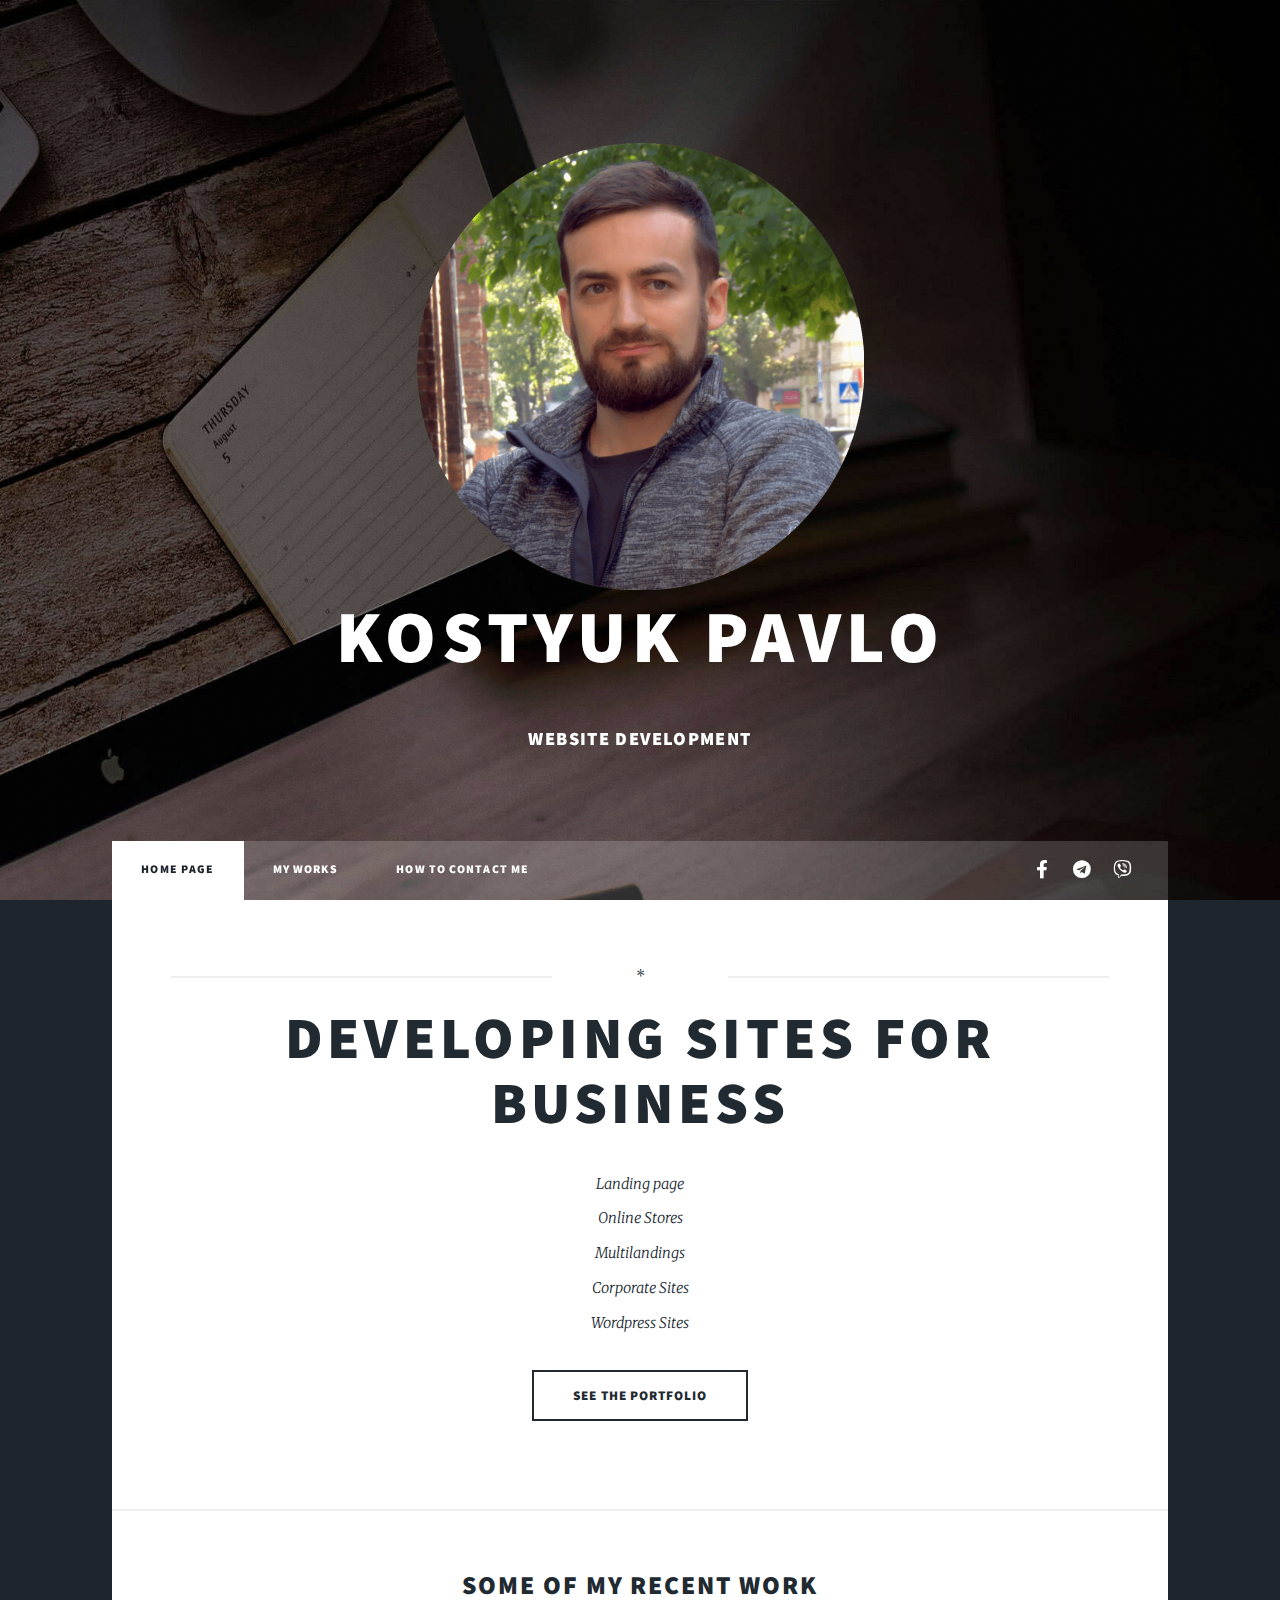
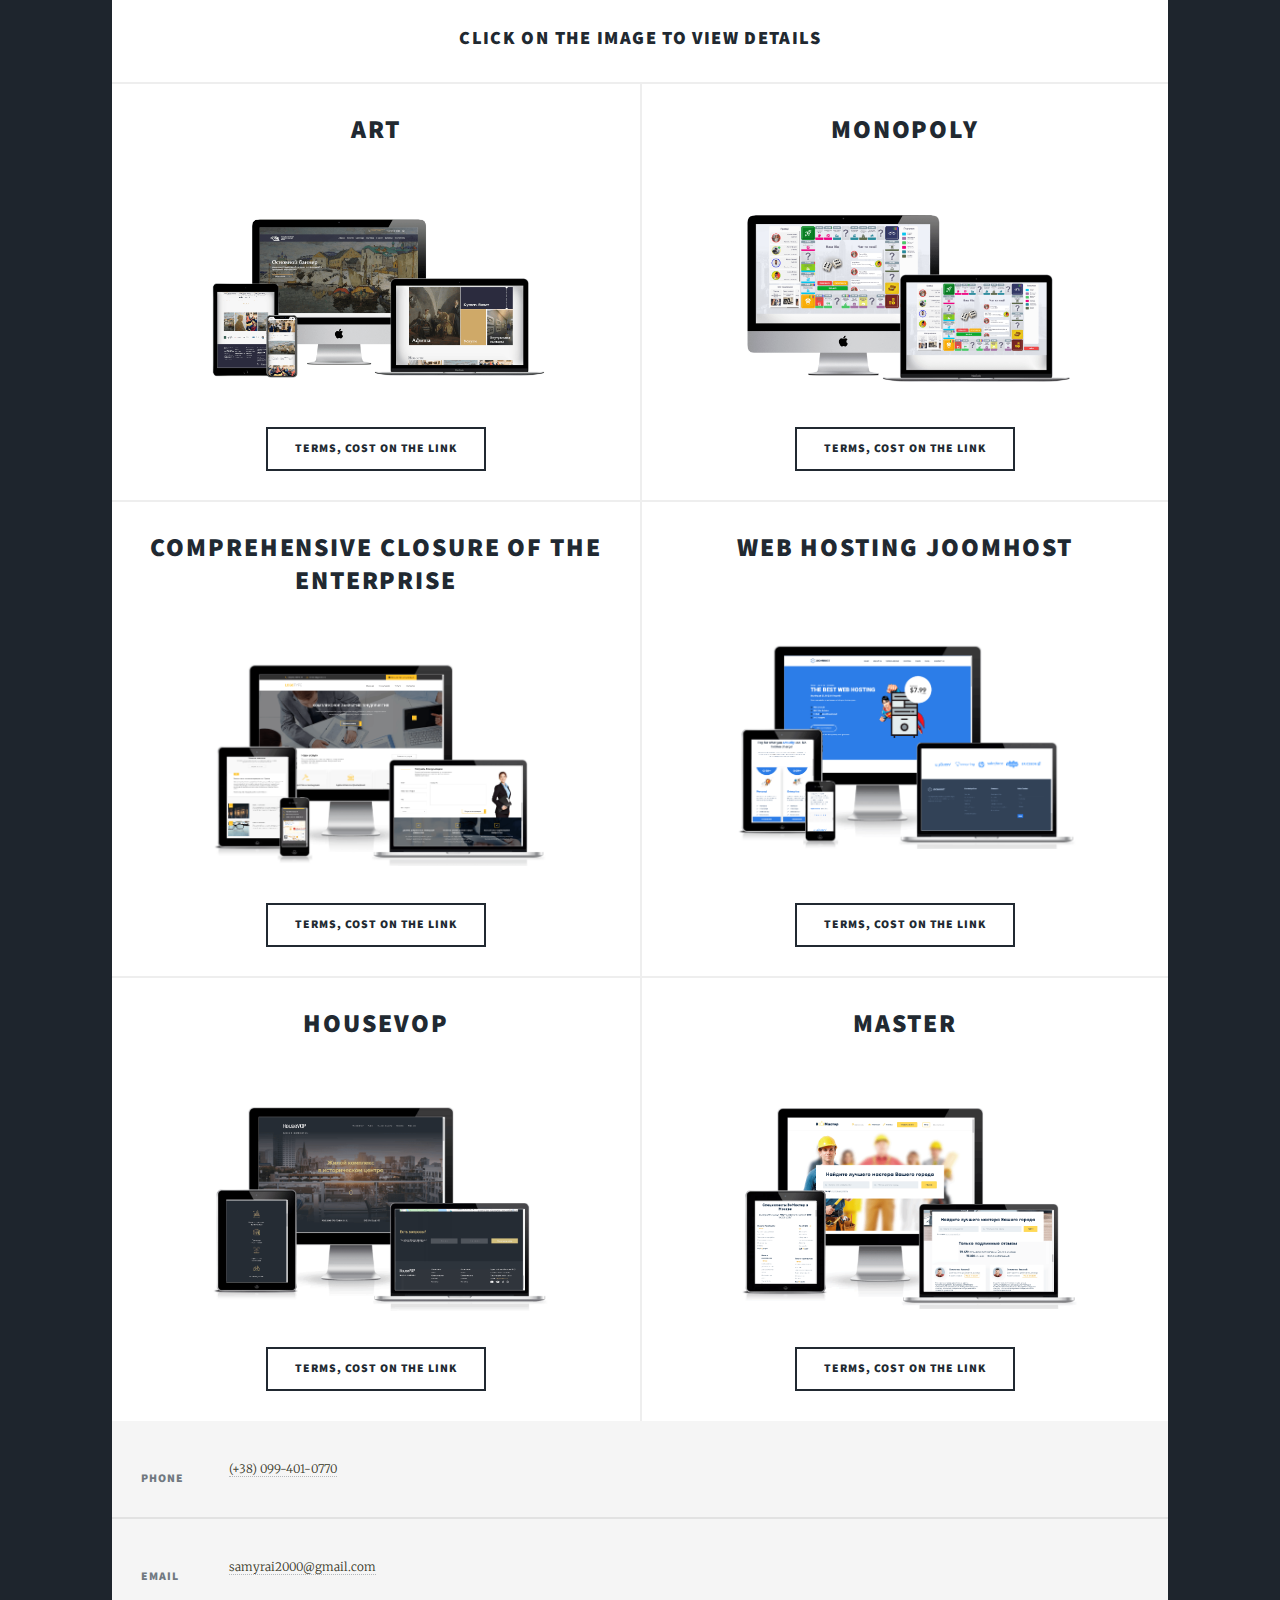
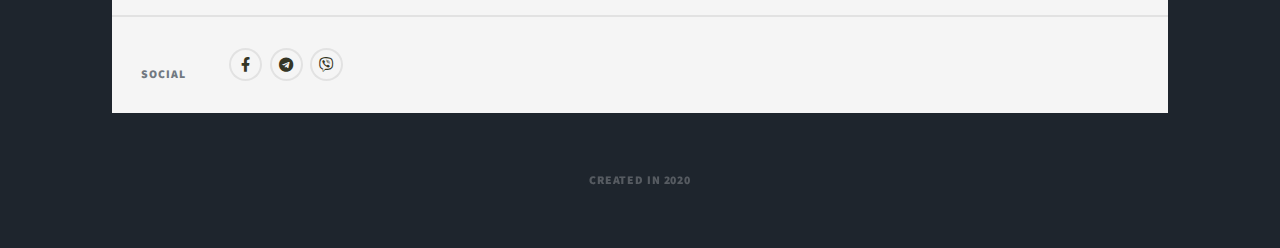
<file: index.html>
<!DOCTYPE HTML><html><head><title>Web site developer Kostyuk Pavel</title><meta charset="utf-8" /><meta name="viewport" content="width=device-width, initial-scale=1, user-scalable=no" /><link rel="stylesheet" href="assets/css/main.css" /> <noscript><link rel="stylesheet" href="assets/css/noscript.css" /></noscript></head><body class="is-preload"><div id="wrapper" class="fade-in"><div id="intro"><div><img src="images/P1530669.png" alt="" /></div><h1>Kostyuk Pavlo</h1><h3>Website development</h3></div> <nav id="nav"><ul class="links"><li class="active"><a href="index.html">Home page</a></li><li><a href="pages/projects.html">My works</a></li><li><a href="#footer">How to contact me</a></li></ul><ul class="icons"><li><a href="https://www.facebook.com/KostiukPavlo/" class="icon brands fa-facebook-f" target="blank"><span class="label">Facebook</span></a></li><li><a href="tg://resolve?domain=<KostiukPavlo>" class="icon brands fa-telegram"><span class="label">Telegram</span></a></li><li><a href="viber://chat?number=%2B+380994010770" class="icon brands fa-viber"><span class="label">Viber</span></a></li></ul> </nav><div id="main"> <article class="post featured"> <header class="major"> <span class="date"> *</span><h2> Developing sites for business</h2><p> Landing page</p><p> Online Stores</p><p> Multilandings</p><p> Corporate Sites</p><p> Wordpress Sites</p> </header><ul class="actions special"><li><a href="pages/projects.html" class="button large">See the portfolio</a></li></ul> </article> <footer id="portfolio"><h2> Some of my recent work</h2><h3> Click on the image to view details</h3> </footer> <section class="posts"> <article> <header><h2><a href="pages/art.html">ART</a></h2> </header> <a href="pages/art.html" class="image fit"><img src="images/art/mockup.png" alt="mockup" /></a><ul class="actions special"><li><a href="pages/art.html" class="button">Terms, cost on the link</a></li></ul> </article> <article> <header><h2><a href="pages/monopoly.html">Monopoly</a></h2> </header> <a href="pages/monopoly.html" class="image fit"><img src="images/monopoly/mockup.png" alt="mockup" /></a><ul class="actions special"><li><a href="pages/monopoly.html" class="button">Terms, cost on the link</a></li></ul> </article><article> <header><h2><a href="pages/logotype.html">Comprehensive closure of the enterprise</a></h2> </header> <a href="pages/logotype.html" class="image fit"><img src="images/logotype/mockup.png" alt="mockup" /></a><ul class="actions special"><li><a href="pages/logotype.html" class="button">Terms, cost on the link</a></li></ul> </article> <article> <header><h2><a href="pages/joomhost.html">Web Hosting Joomhost</a></h2> </header> <a href="pages/joomhost.html" class="image fit"><img src="images/joomhost/mockup.png" alt="mockup" /></a><ul class="actions special"><li><a href="pages/joomhost.html" class="button">Terms, cost on the link</a></li></ul> </article> <article> <header><h2><a href="pages/housevop.html">HouseVOP</a></h2> </header> <a href="pages/housevop.html" class="image fit"><img src="images/housevop/mockup.png" alt="mockup" /></a><ul class="actions special"><li><a href="pages/housevop.html" class="button">Terms, cost on the link</a></li></ul> </article> <article> <header><h2><a href="pages/master.html">Master</a></h2> </header> <a href="pages/master.html" class="image fit"><img src="images/master/mockup.png" alt="mockup" /></a><ul class="actions special"><li><a href="pages/master.html" class="button">Terms, cost on the link</a></li></ul> </article> </section></div> <footer id="footer"> <section class="split contact"> <section><h3>Phone</h3><p><a href="tel:+380994010770">(+38) 099-401-0770</a></p> </section> <section><h3>Email</h3><p><a href="mailto:samyrai2000@gmail.com">samyrai2000@gmail.com</a></p> </section> <section><h3>Social</h3><ul class="icons alt"><li><a href="https://www.facebook.com/KostiukPavlo/" class="icon brands fa-facebook-f" target="blank"><span class="label">Facebook</span></a></li><li><a href="tg://resolve?domain=<KostiukPavlo>" class="icon brands fa-telegram"><span class="label">Telegram</span></a></li><li><a href="viber://chat?number=%2B+380994010770" class="icon brands fa-viber"><span class="label">Viber</span></a></li></ul> </section> </section> </footer><div id="copyright"><ul><li>Created in 2020</li></ul></div></div> <script src="assets/js/jquery.min.js"></script> <script src="assets/js/jquery.scrollex.min.js"></script> <script src="assets/js/jquery.scrolly.min.js"></script> <script src="assets/js/browser.min.js"></script> <script src="assets/js/breakpoints.min.js"></script> <script src="assets/js/util.js"></script> <script src="assets/js/main.js"></script> </body></html>
</file>
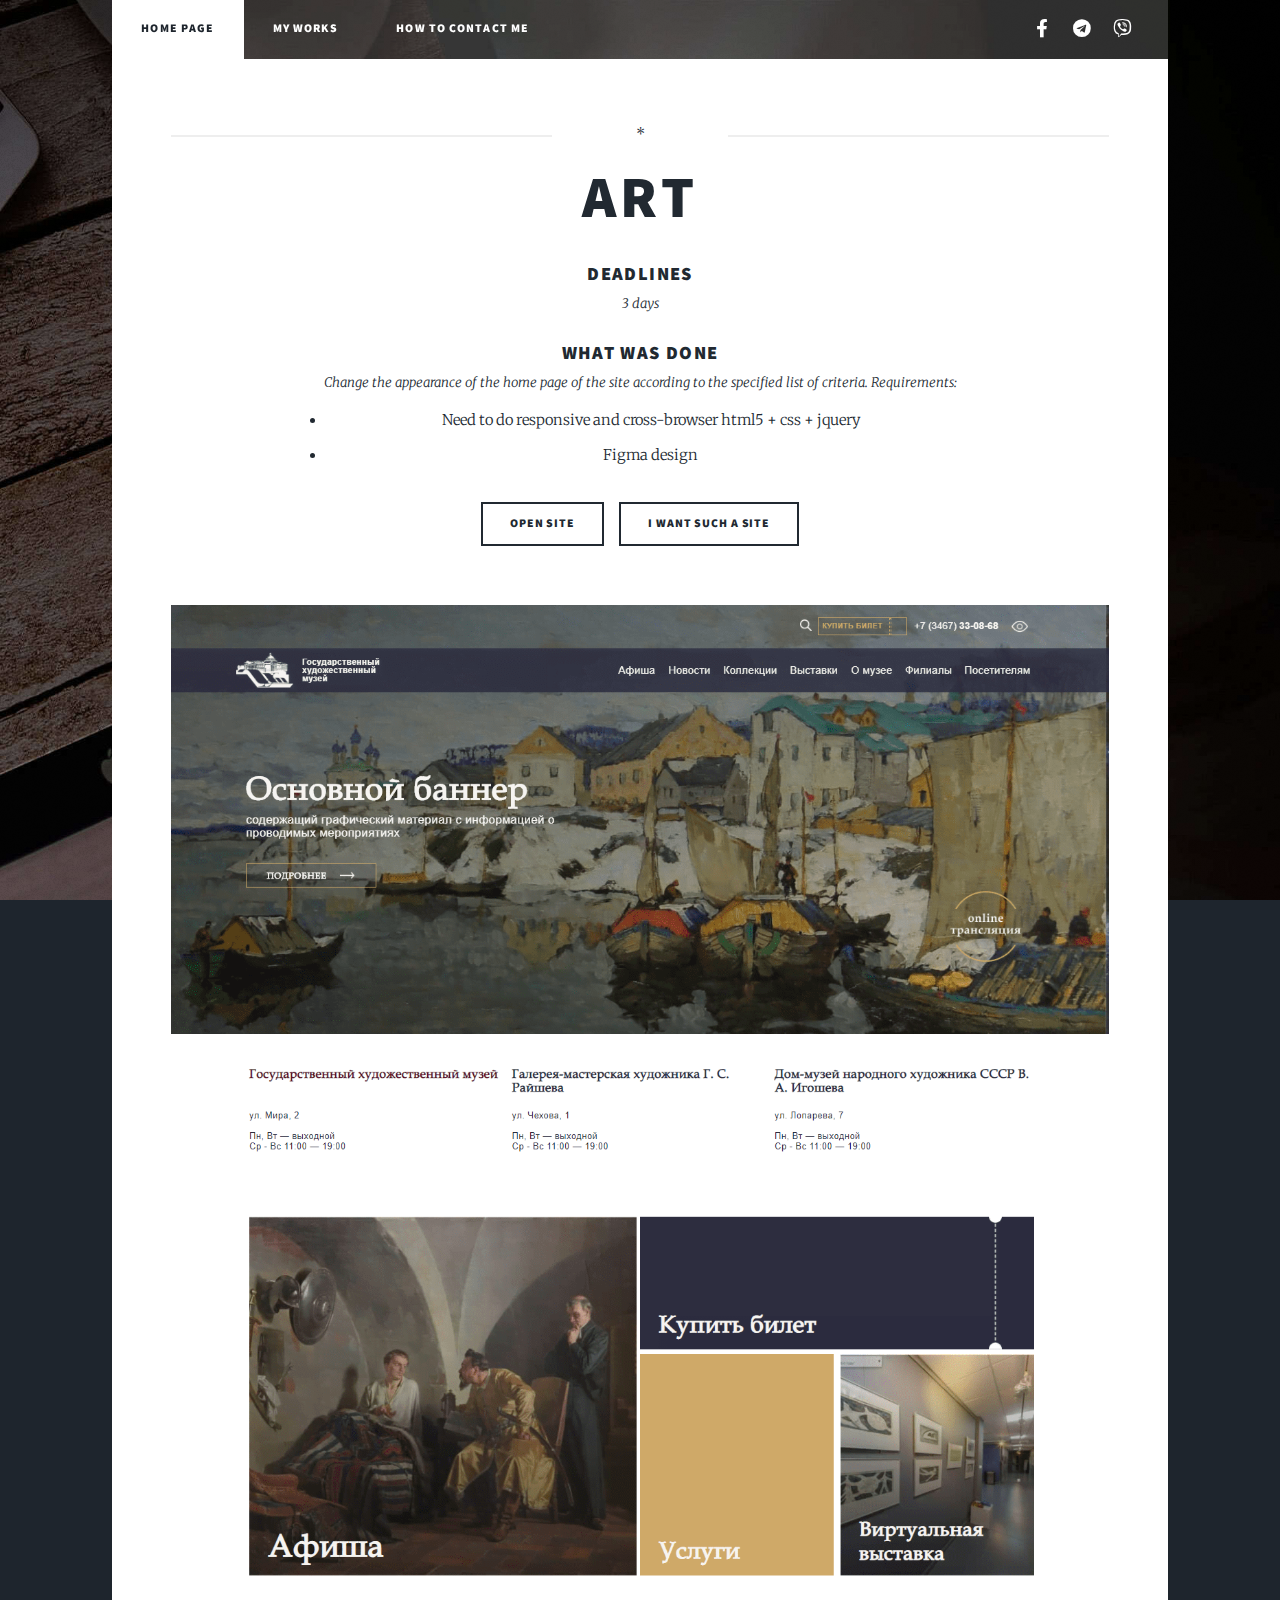
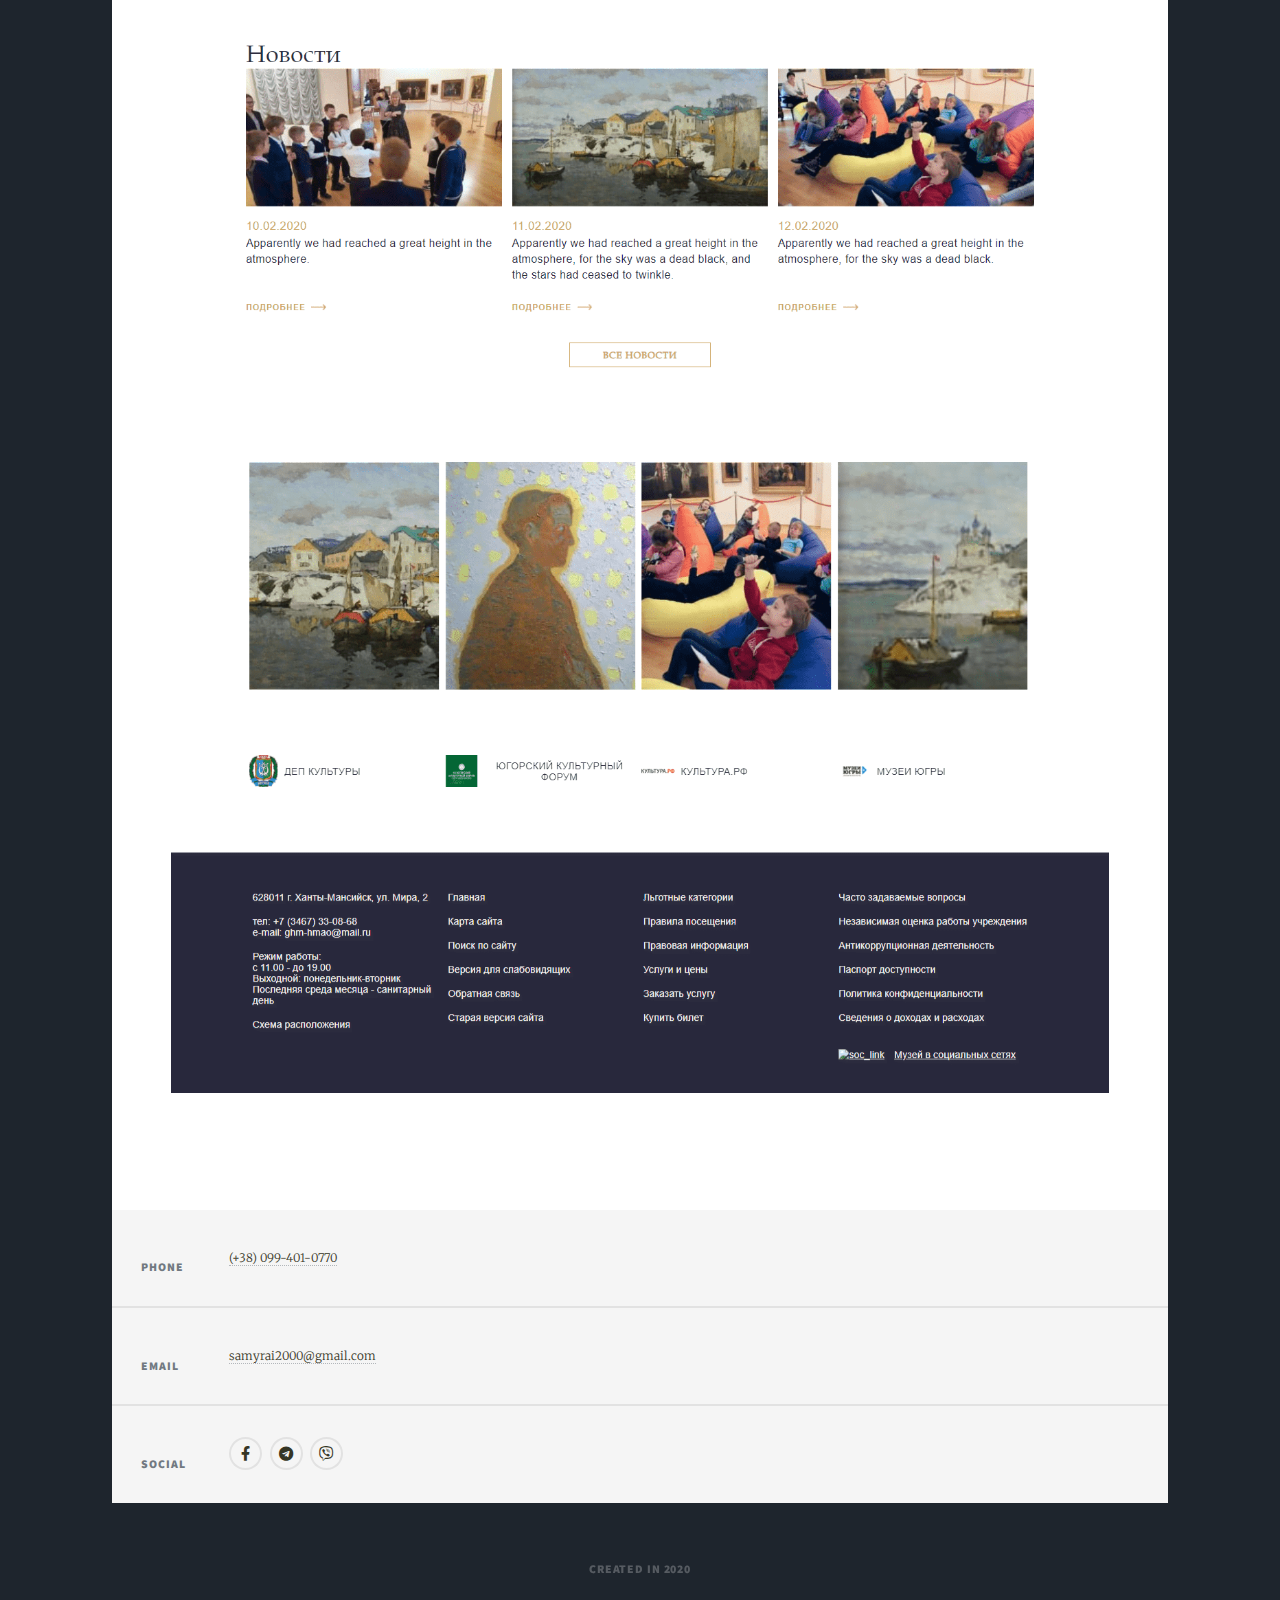
<file: pages/art.html>
<!DOCTYPE HTML><html><head><title>Web site developer Kostyuk Pavel</title><meta charset="utf-8" /><meta name="viewport" content="width=device-width, initial-scale=1, user-scalable=no" /><link rel="stylesheet" href="../assets/css/main.css" /><link rel="stylesheet" href="../assets/css/submain.css" /><noscript><link rel="stylesheet" href="../assets/css/noscript.css" /></noscript></head><body class="is-preload"><div id="wrapper"> <header id="header"> </header> <nav id="nav"><ul class="links"><li class="active"><a href="../index.html">Home page</a></li><li><a href="projects.html">My works</a></li><li><a href="#footer">How to contact me</a></li></ul><ul class="icons"><li><a href="https://www.facebook.com/KostiukPavlo/" class="icon brands fa-facebook-f" target="blank"><span class="label">Facebook</span></a></li><li><a href="tg://resolve?domain=<KostiukPavlo>" class="icon brands fa-telegram"><span class="label">Telegram</span></a></li><li><a href="viber://chat?number=%2B+380994010770" class="icon brands fa-viber"><span class="label">Viber</span></a></li></ul> </nav><div id="main"> <section class="post"> <header class="major"> <span class="date">*</span><h2>Art</h2><h3>Deadlines</h3><p>3 days</p><h3>What was done</h3><p>Change the appearance of the home page of the site according to the specified list of criteria. Requirements:<ul><li> Need to do responsive and cross-browser html5 + css + jquery</li><li>Figma design</li></ul></p></header><ul class="actions special"><li><a href="https://kostiukpavlo.github.io/art/index" class="button" target="blank">Open site</a></li><li><a href="#footer" class="button" target="blank">I want such a site</a></li></ul><div class="image main"><a href="https://kostiukpavlo.github.io/art/index" target="blank"><img src="../images/art/full.png" alt="" /></a></div> </section></div> <footer id="footer"> <section class="split contact"> <section><h3>Phone</h3><p><a href="tel:+380994010770">(+38) 099-401-0770</a></p> </section> <section><h3>Email</h3><p><a href="mailto:samyrai2000@gmail.com">samyrai2000@gmail.com</a></p> </section> <section><h3>Social</h3><ul class="icons alt"><li><a href="https://www.facebook.com/KostiukPavlo/" class="icon brands fa-facebook-f" target="blank"><span class="label">Facebook</span></a></li><li><a href="tg://resolve?domain=<KostiukPavlo>" class="icon brands fa-telegram"><span class="label">Telegram</span></a></li><li><a href="viber://chat?number=%2B+380994010770" class="icon brands fa-viber"><span class="label">Viber</span></a></li></ul> </section> </section> </footer><div id="copyright"><ul><li>Created in 2020</li></ul></div></div> <script src="../assets/js/jquery.min.js"></script> <script src="../assets/js/jquery.scrollex.min.js"></script> <script src="../assets/js/jquery.scrolly.min.js"></script> <script src="../assets/js/browser.min.js"></script> <script src="../assets/js/breakpoints.min.js"></script> <script src="../assets/js/util.js"></script> <script src="../assets/js/main.js"></script> </body></html>
</file>
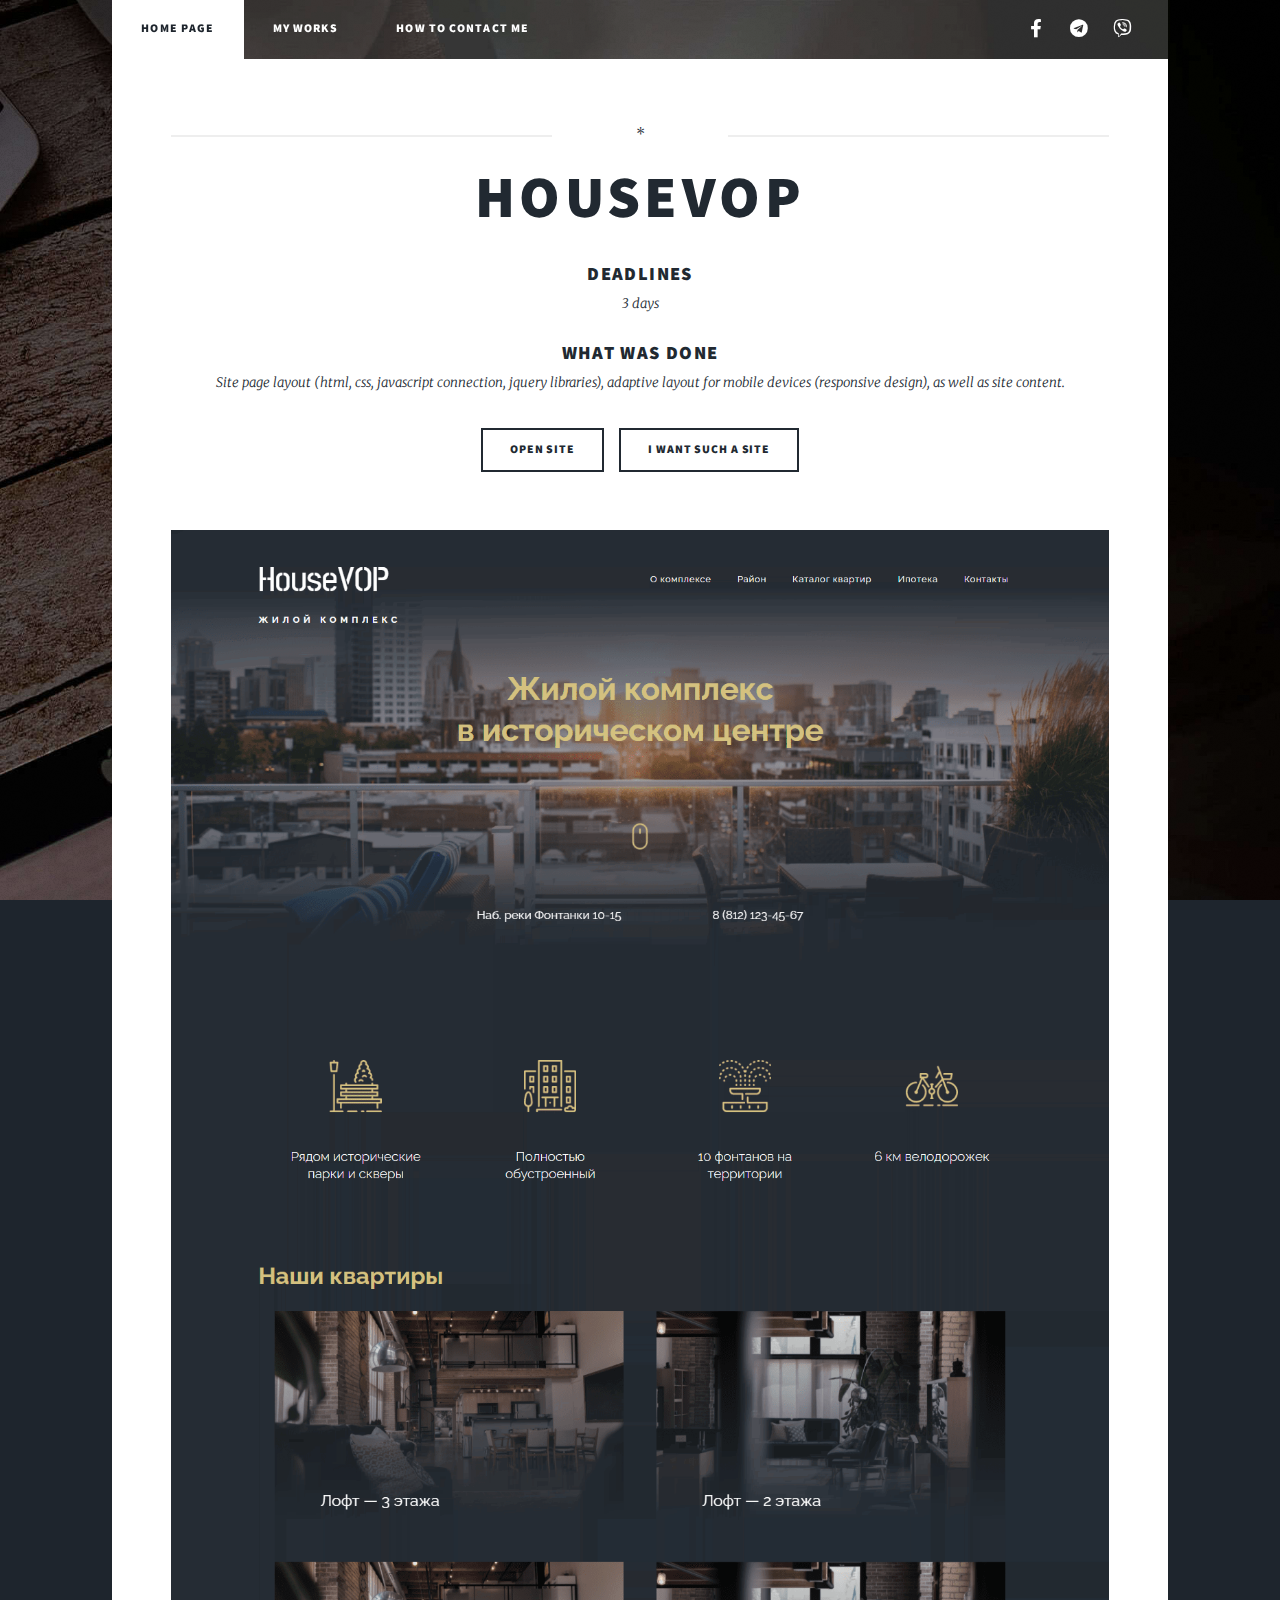
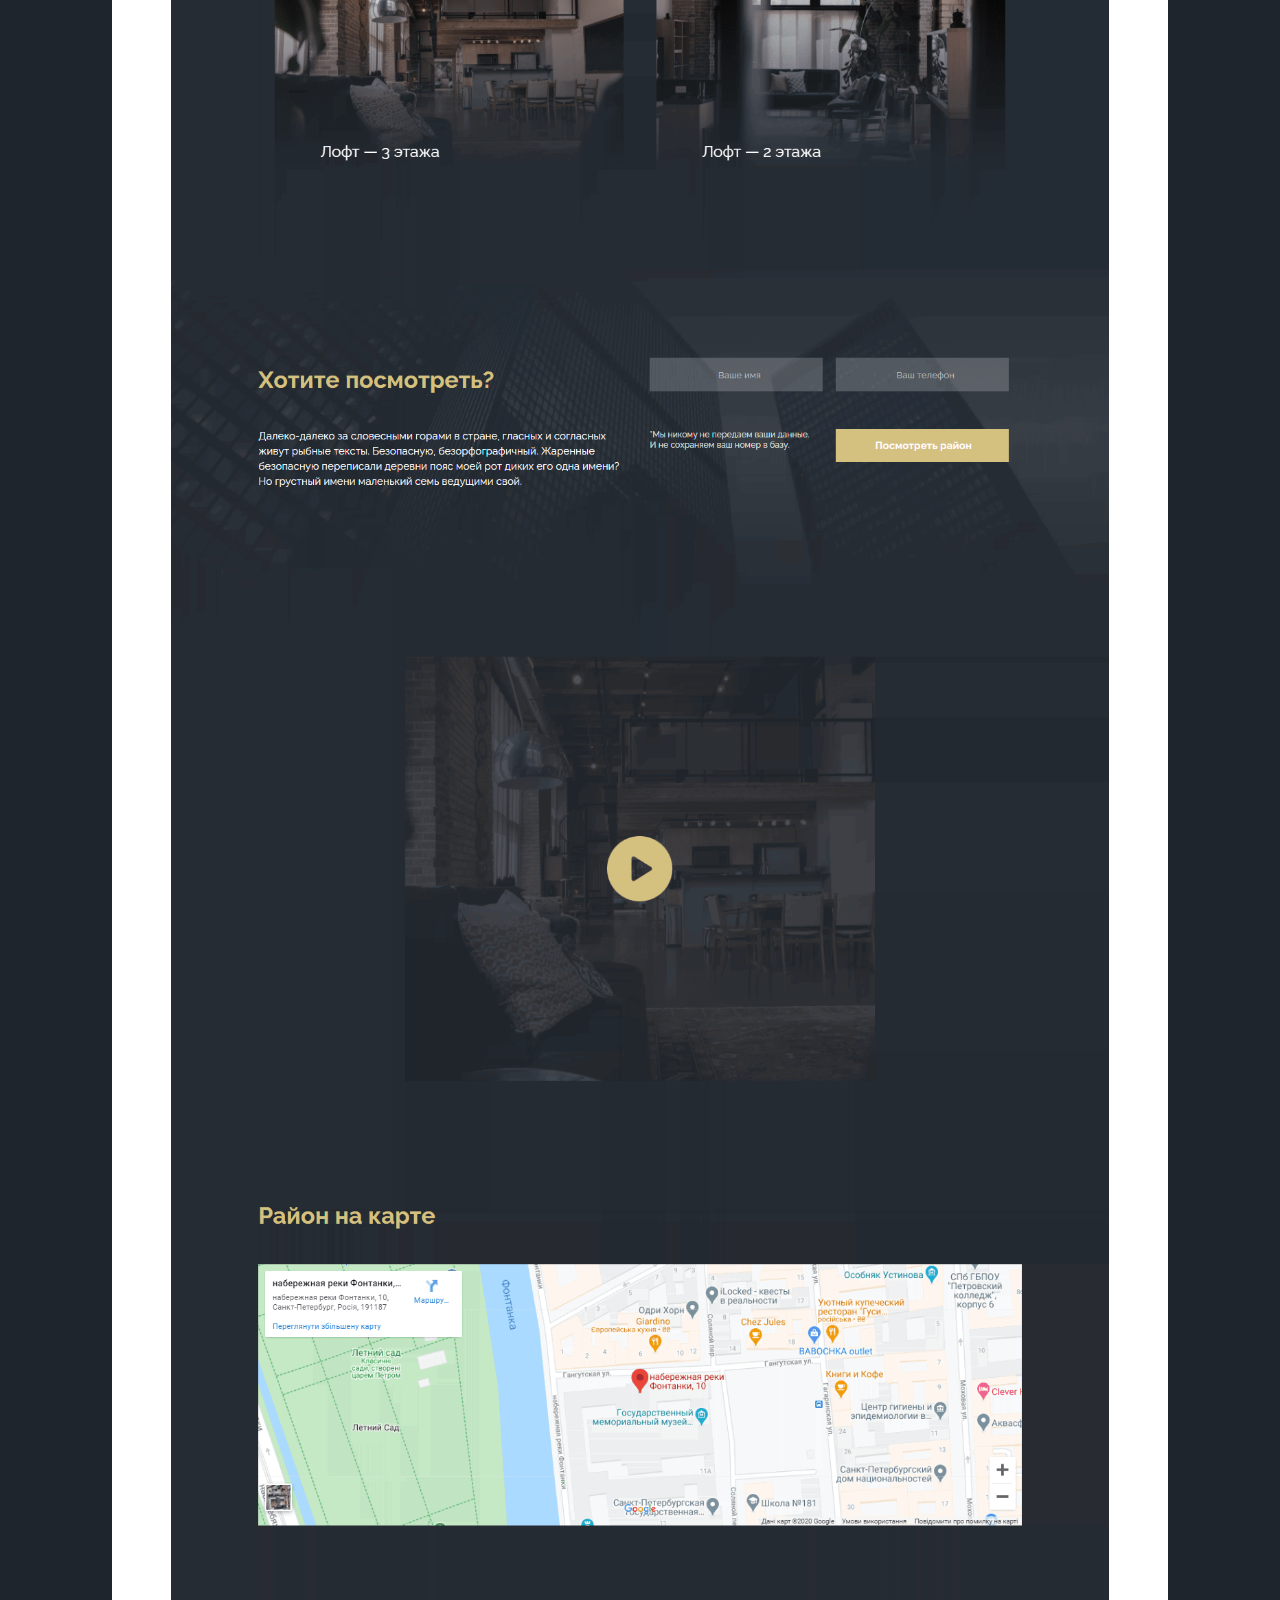
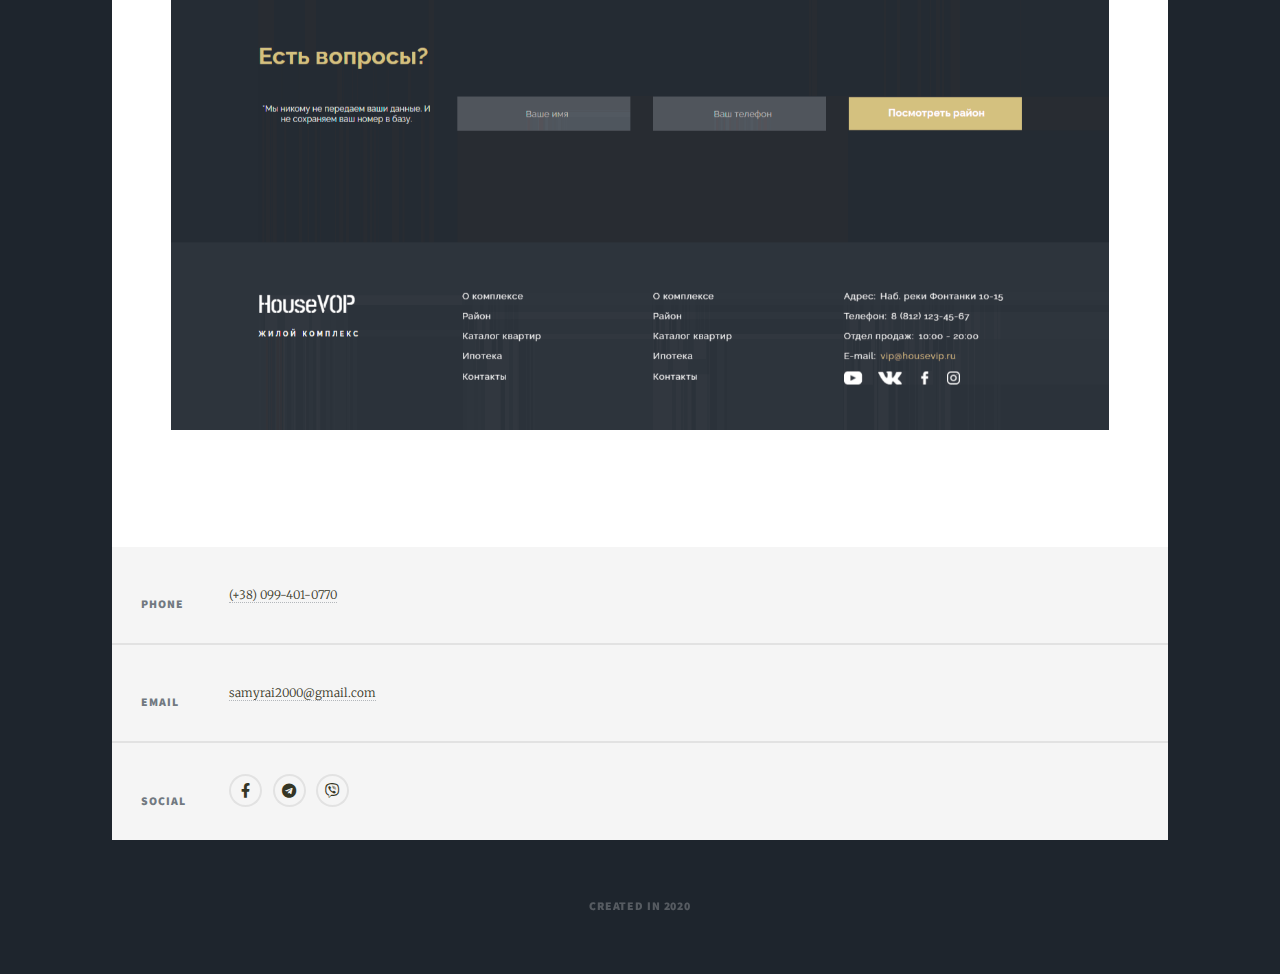
<file: pages/housevop.html>
<!DOCTYPE HTML>
<html>

<head>
    <title>Web site developer Kostyuk Pavel</title>
    <meta charset="utf-8" />
    <meta name="viewport" content="width=device-width, initial-scale=1, user-scalable=no" />
    <link rel="stylesheet" href="../assets/css/main.css" />
    <link rel="stylesheet" href="../assets/css/submain.css" /><noscript>
        <link rel="stylesheet" href="../assets/css/noscript.css" /></noscript>
</head>

<body class="is-preload">
    <div id="wrapper">
        <header id="header"> </header>
        <nav id="nav">
            <ul class="links">
                <li class="active"><a href="../index.html">Home page</a></li>
                <li><a href="projects.html">My works</a></li>
                <li><a href="#footer">How to contact me</a></li>
            </ul>
            <ul class="icons">
                <li><a href="https://www.facebook.com/KostiukPavlo/" class="icon brands fa-facebook-f"
                        target="blank"><span class="label">Facebook</span></a></li>
                <li><a href="tg://resolve?domain=<KostiukPavlo>" class="icon brands fa-telegram"><span
                            class="label">Telegram</span></a></li>
                <li><a href="viber://chat?number=%2B+380994010770" class="icon brands fa-viber"><span
                            class="label">Viber</span></a></li>
            </ul>
        </nav>
        <div id="main">
            <section class="post">
                <header class="major"> <span class="date">*</span>
                    <h2>HouseVOP</h2>
                    <h3>Deadlines</h3>
                    <p>3 days</p>
                    <h3>What was done</h3>
                    <p>Site page layout (html, css, javascript connection, jquery libraries), adaptive layout
                        for mobile devices (responsive design), as well as site content.</p>

                </header>
                <ul class="actions special">
                    <li><a href="https://kostiukpavlo.github.io/housevop/" class="button" target="blank">Open
                            site</a></li>
                    <li><a href="#footer" class="button" target="blank">I want such a site</a></li>
                </ul>
                <div class="image main"><a href="https://kostiukpavlo.github.io/housevop/" target="blank"><img
                            src="../images/housevop/full.png" alt="" /></a></div>
            </section>
        </div>
        <footer id="footer">
            <section class="split contact">
                <section>
                    <h3>Phone</h3>
                    <p><a href="tel:+380994010770">(+38) 099-401-0770</a></p>
                </section>
                <section>
                    <h3>Email</h3>
                    <p><a href="mailto:samyrai2000@gmail.com">samyrai2000@gmail.com</a></p>
                </section>
                <section>
                    <h3>Social</h3>
                    <ul class="icons alt">
                        <li><a href="https://www.facebook.com/KostiukPavlo/" class="icon brands fa-facebook-f"
                                target="blank"><span class="label">Facebook</span></a></li>
                        <li><a href="tg://resolve?domain=<KostiukPavlo>" class="icon brands fa-telegram"><span
                                    class="label">Telegram</span></a></li>
                        <li><a href="viber://chat?number=%2B+380994010770" class="icon brands fa-viber"><span
                                    class="label">Viber</span></a></li>
                    </ul>
                </section>
            </section>
        </footer>
        <div id="copyright">
            <ul>
                <li>Created in 2020</li>
            </ul>
        </div>
    </div>
    <script src="../assets/js/jquery.min.js"></script>
    <script src="../assets/js/jquery.scrollex.min.js"></script>
    <script src="../assets/js/jquery.scrolly.min.js"></script>
    <script src="../assets/js/browser.min.js"></script>
    <script src="../assets/js/breakpoints.min.js"></script>
    <script src="../assets/js/util.js"></script>
    <script src="../assets/js/main.js"></script>
</body>

</html>
</file>
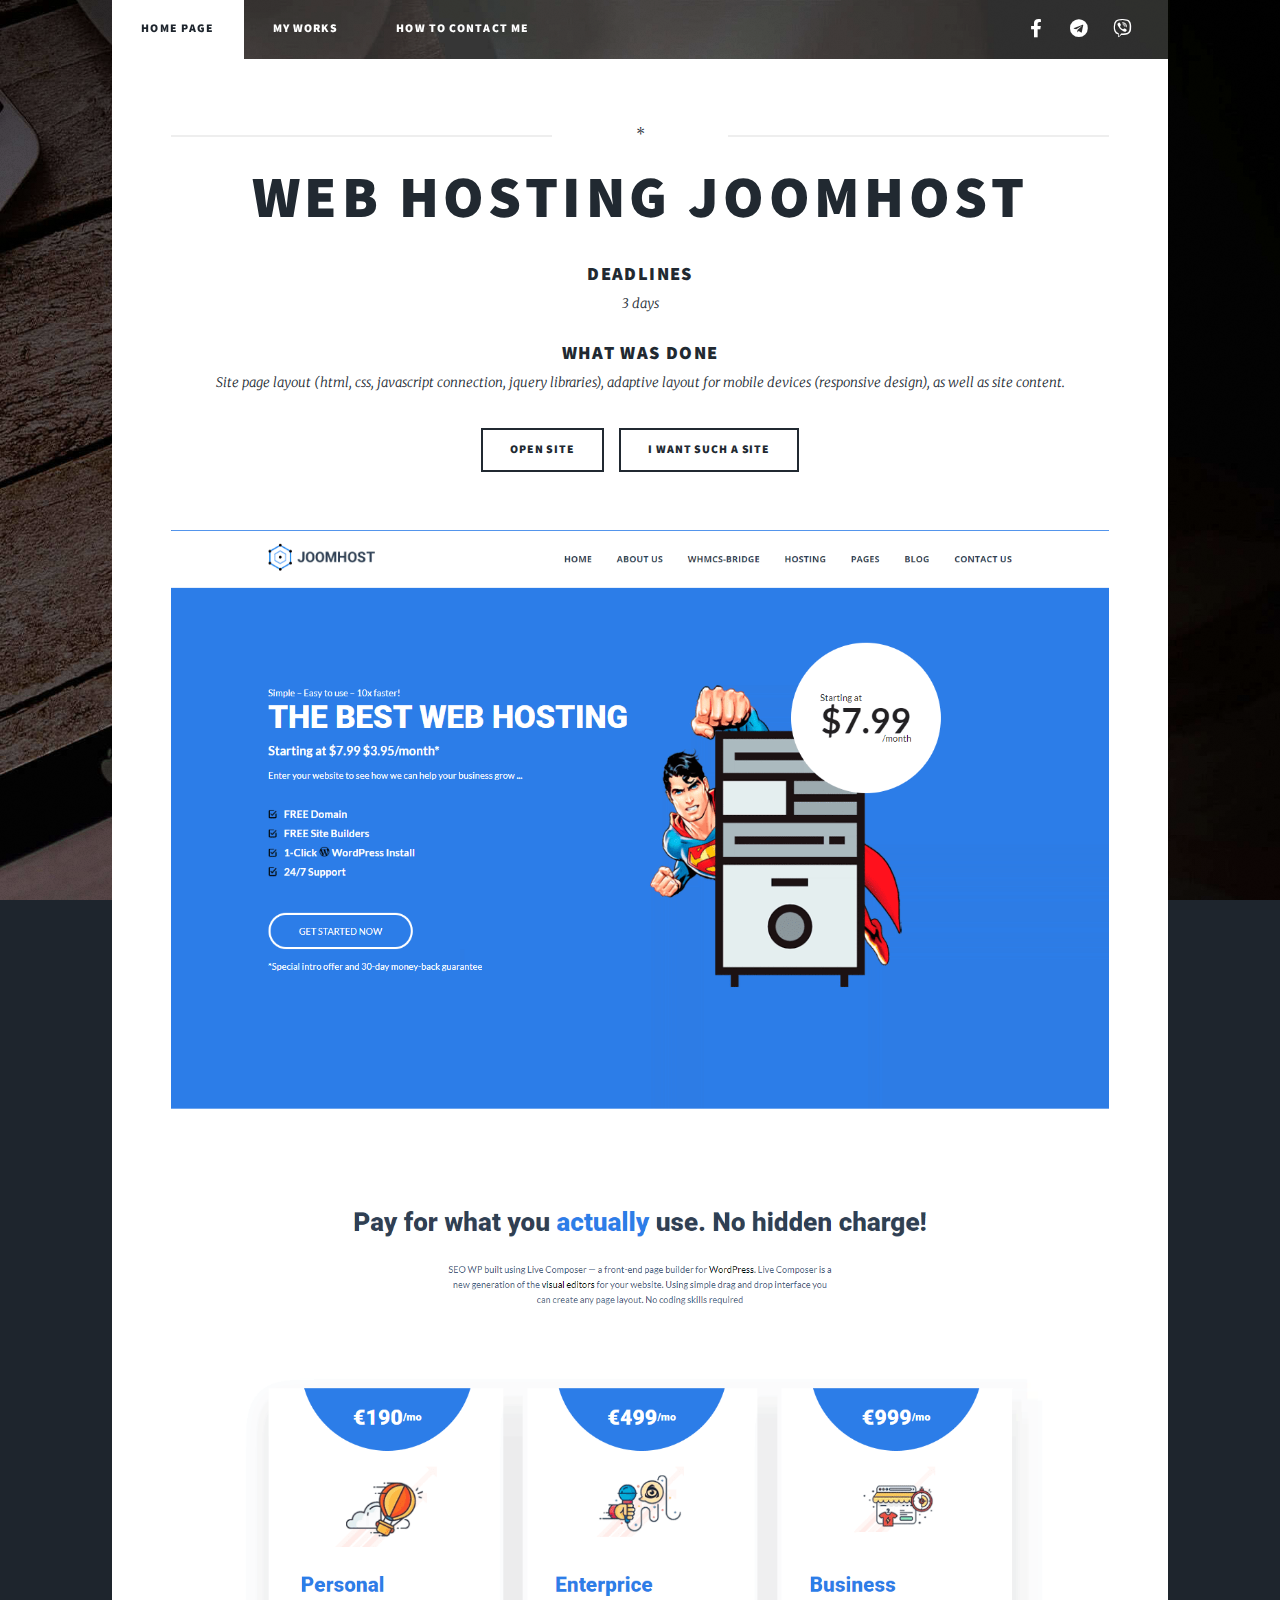
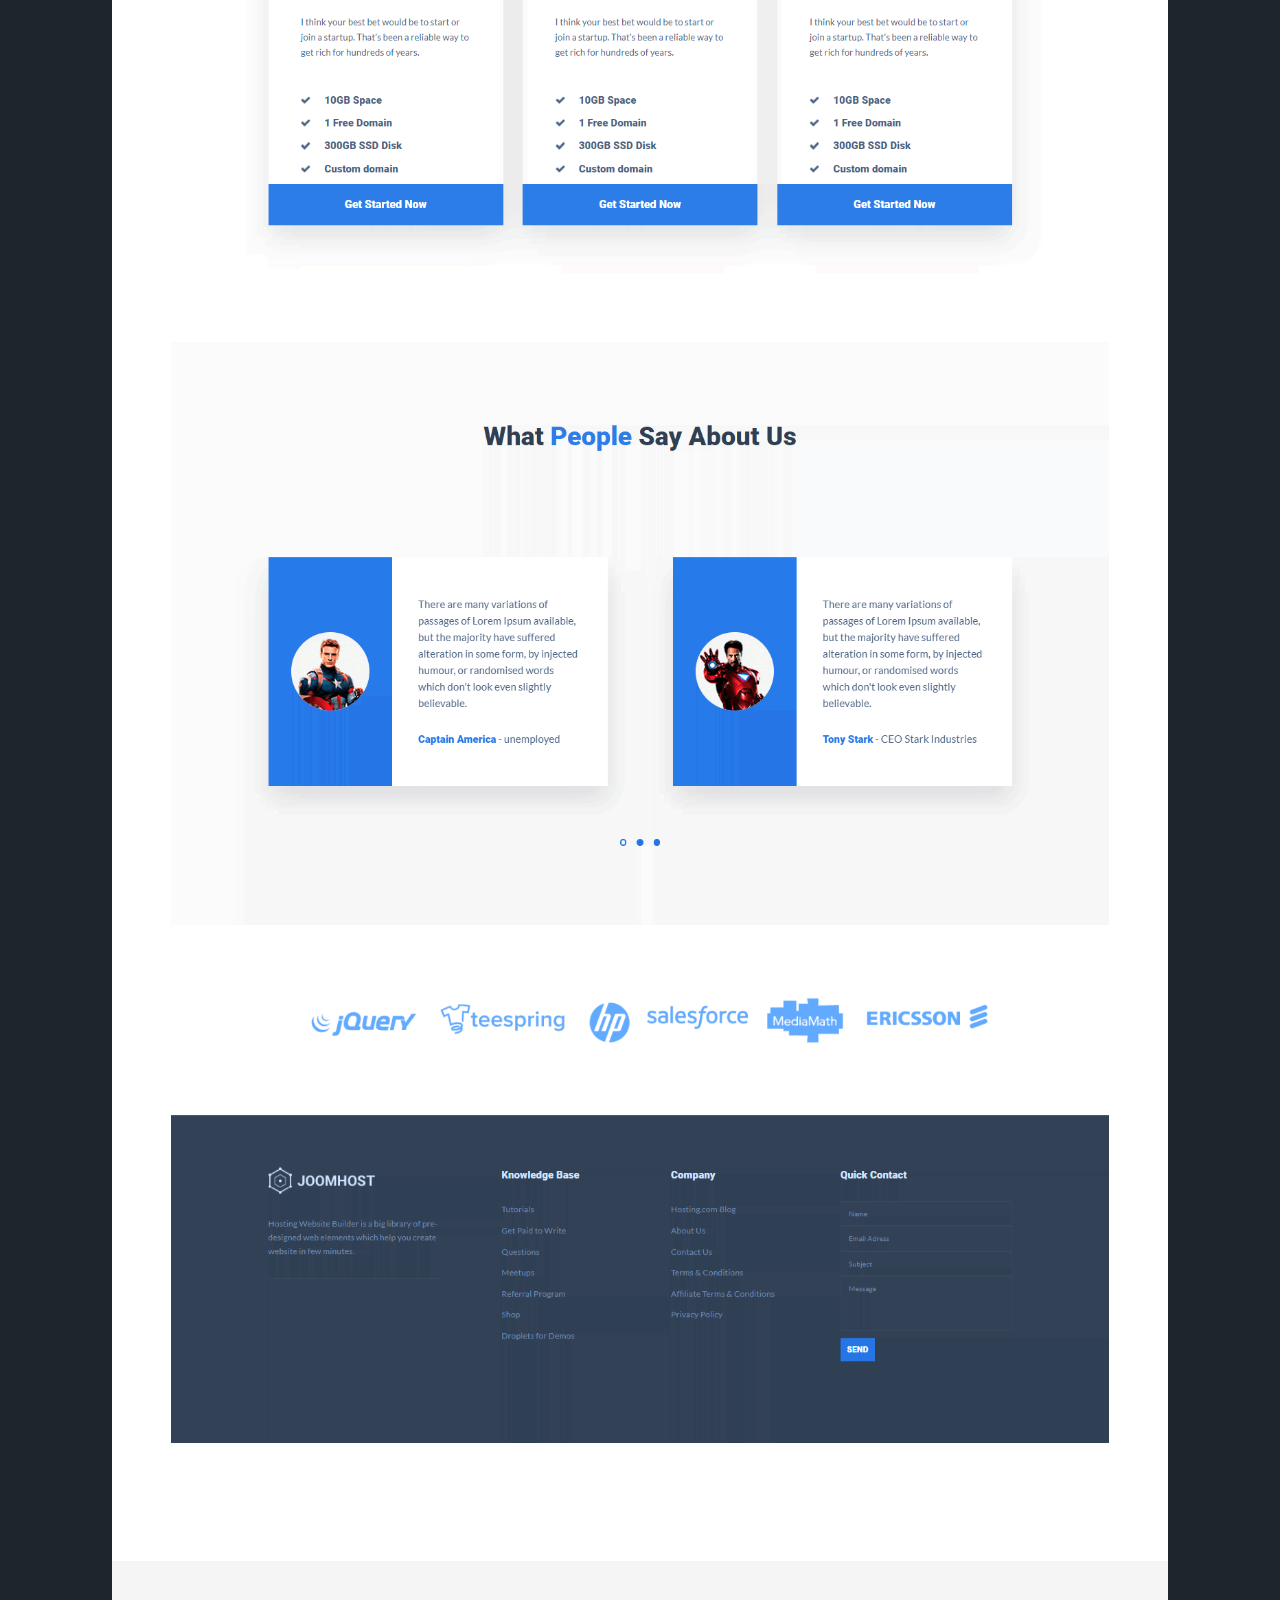
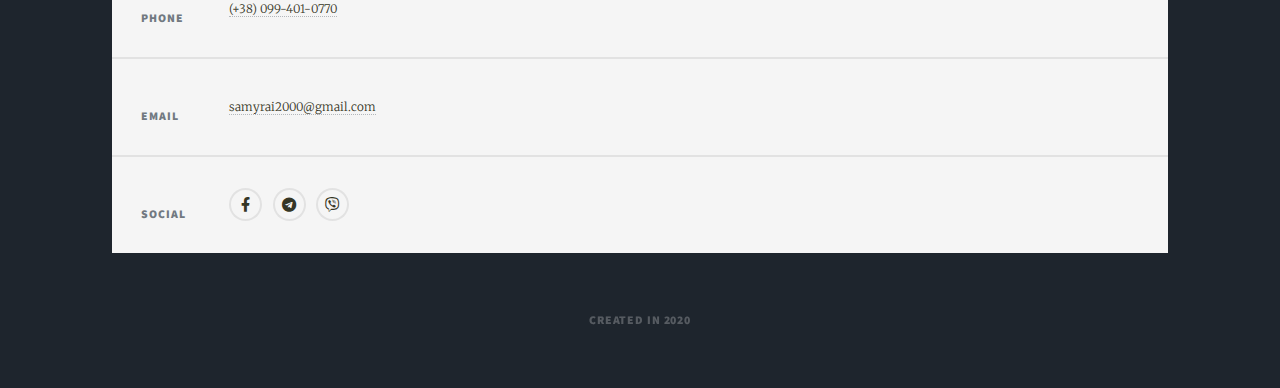
<file: pages/joomhost.html>
<!DOCTYPE HTML>
<html>

<head>
    <title>Web site developer Kostyuk Pavel</title>
    <meta charset="utf-8" />
    <meta name="viewport" content="width=device-width, initial-scale=1, user-scalable=no" />
    <link rel="stylesheet" href="../assets/css/main.css" />
    <link rel="stylesheet" href="../assets/css/submain.css" /><noscript>
        <link rel="stylesheet" href="../assets/css/noscript.css" /></noscript>
</head>

<body class="is-preload">
    <div id="wrapper">
        <header id="header"> </header>
        <nav id="nav">
            <ul class="links">
                <li class="active"><a href="../index.html">Home page</a></li>
                <li><a href="projects.html">My works</a></li>
                <li><a href="#footer">How to contact me</a></li>
            </ul>
            <ul class="icons">
                <li><a href="https://www.facebook.com/KostiukPavlo/" class="icon brands fa-facebook-f"
                        target="blank"><span class="label">Facebook</span></a></li>
                <li><a href="tg://resolve?domain=<KostiukPavlo>" class="icon brands fa-telegram"><span
                            class="label">Telegram</span></a></li>
                <li><a href="viber://chat?number=%2B+380994010770" class="icon brands fa-viber"><span
                            class="label">Viber</span></a></li>
            </ul>
        </nav>
        <div id="main">
            <section class="post">
                <header class="major"> <span class="date">*</span>
                    <h2>Web Hosting Joomhost</h2>
                    <h3>Deadlines</h3>
                    <p>3 days</p>
                    <h3>What was done</h3>
                    <p>Site page layout (html, css, javascript connection, jquery libraries), adaptive layout
                        for mobile devices (responsive design), as well as site content.</p>

                </header>
                <ul class="actions special">
                    <li><a href="https://kostiukpavlo.github.io/joomhost/" class="button" target="blank">Open
                            site</a></li>
                    <li><a href="#footer" class="button" target="blank">I want such a site</a></li>
                </ul>
                <div class="image main"><a href="https://kostiukpavlo.github.io/joomhost/" target="blank"><img
                            src="../images/joomhost/full.png" alt="" /></a></div>
            </section>
        </div>
        <footer id="footer">
            <section class="split contact">
                <section>
                    <h3>Phone</h3>
                    <p><a href="tel:+380994010770">(+38) 099-401-0770</a></p>
                </section>
                <section>
                    <h3>Email</h3>
                    <p><a href="mailto:samyrai2000@gmail.com">samyrai2000@gmail.com</a></p>
                </section>
                <section>
                    <h3>Social</h3>
                    <ul class="icons alt">
                        <li><a href="https://www.facebook.com/KostiukPavlo/" class="icon brands fa-facebook-f"
                                target="blank"><span class="label">Facebook</span></a></li>
                        <li><a href="tg://resolve?domain=<KostiukPavlo>" class="icon brands fa-telegram"><span
                                    class="label">Telegram</span></a></li>
                        <li><a href="viber://chat?number=%2B+380994010770" class="icon brands fa-viber"><span
                                    class="label">Viber</span></a></li>
                    </ul>
                </section>
            </section>
        </footer>
        <div id="copyright">
            <ul>
                <li>Created in 2020</li>
            </ul>
        </div>
    </div>
    <script src="../assets/js/jquery.min.js"></script>
    <script src="../assets/js/jquery.scrollex.min.js"></script>
    <script src="../assets/js/jquery.scrolly.min.js"></script>
    <script src="../assets/js/browser.min.js"></script>
    <script src="../assets/js/breakpoints.min.js"></script>
    <script src="../assets/js/util.js"></script>
    <script src="../assets/js/main.js"></script>
</body>

</html>
</file>
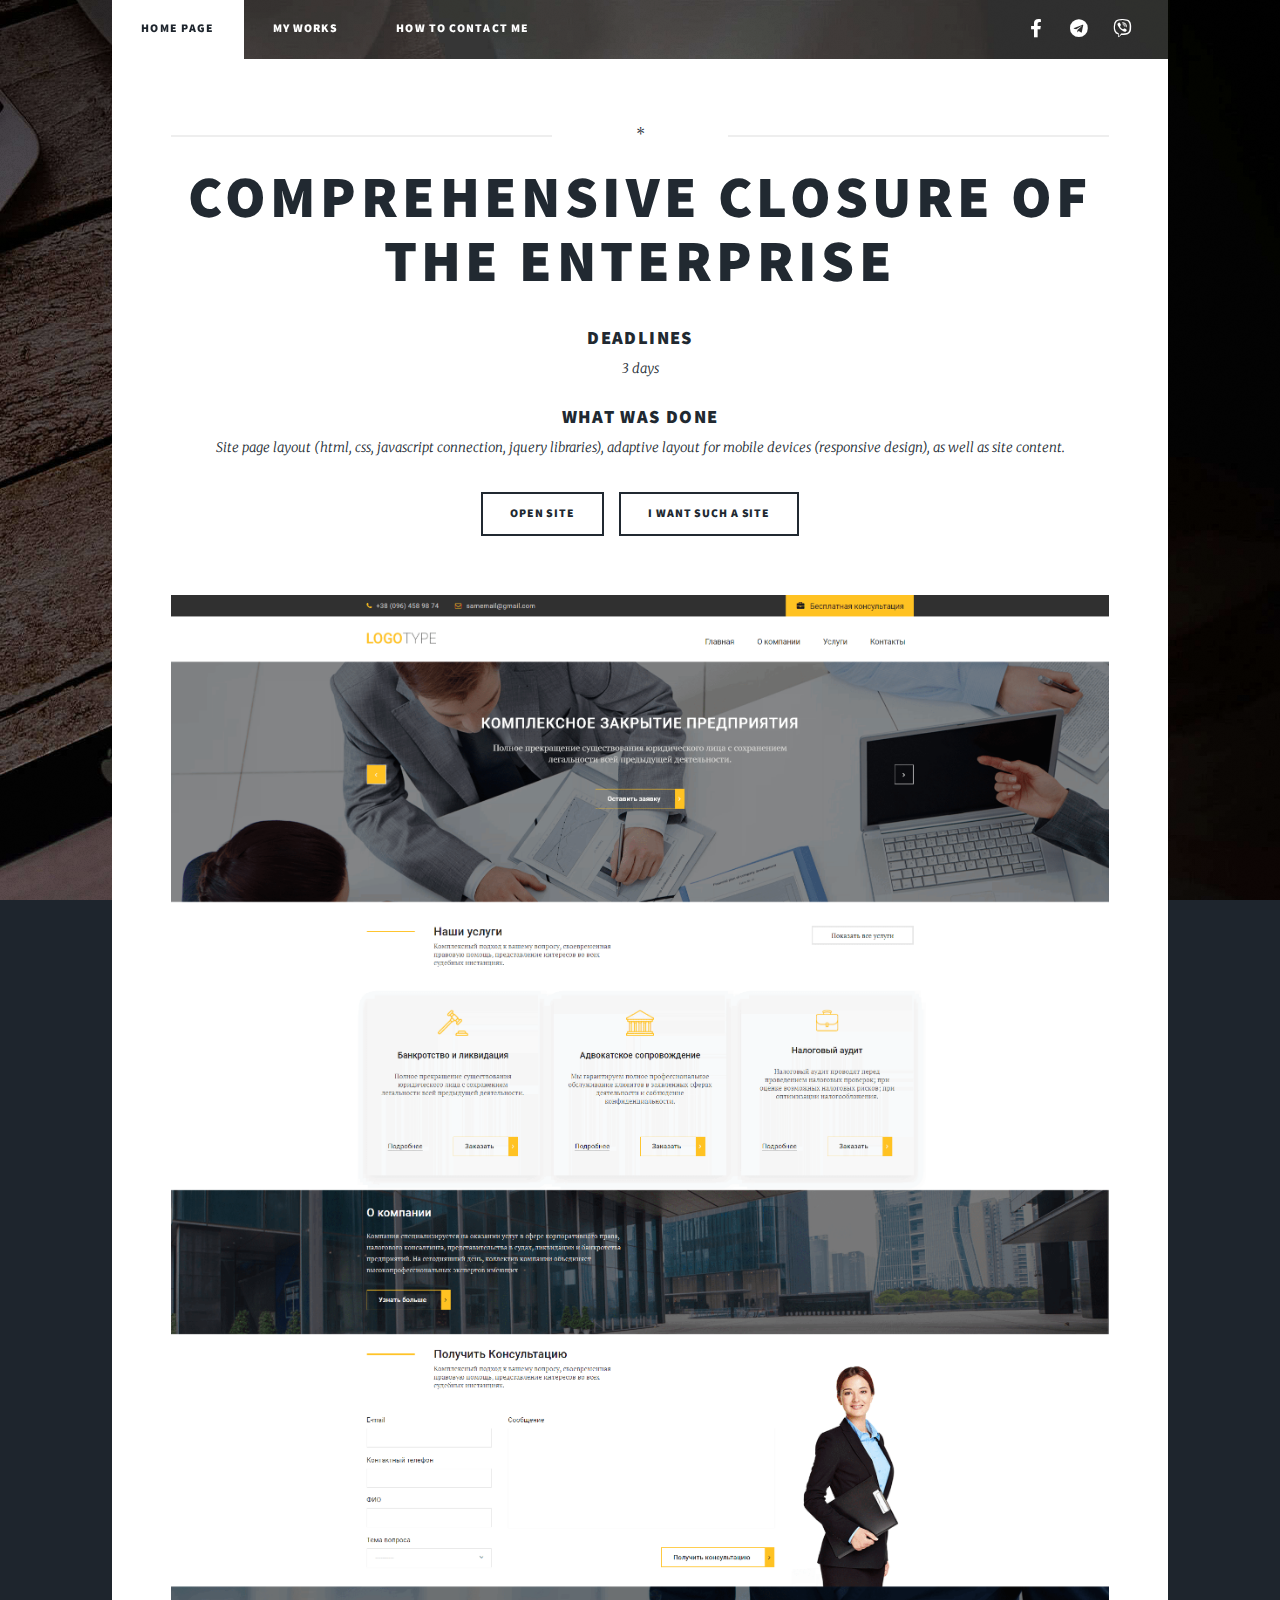
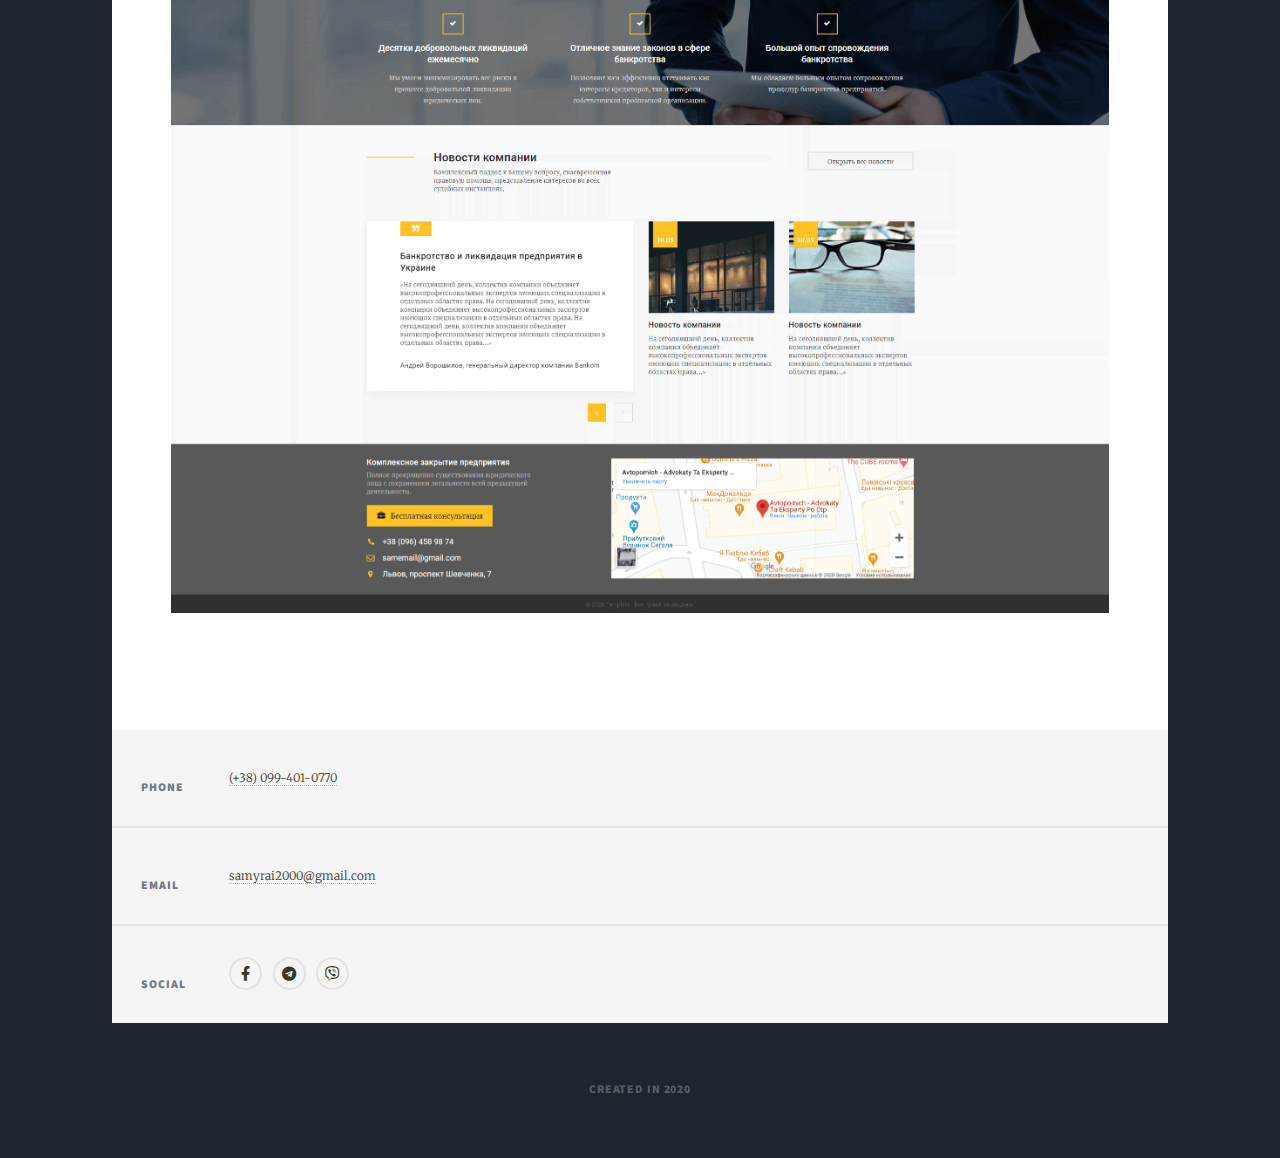
<file: pages/logotype.html>
<!DOCTYPE HTML>
<html>

<head>
    <title>Web site developer Kostyuk Pavel</title>
    <meta charset="utf-8" />
    <meta name="viewport" content="width=device-width, initial-scale=1, user-scalable=no" />
    <link rel="stylesheet" href="../assets/css/main.css" />
    <link rel="stylesheet" href="../assets/css/submain.css" /><noscript>
        <link rel="stylesheet" href="../assets/css/noscript.css" /></noscript>
</head>

<body class="is-preload">
    <div id="wrapper">
        <header id="header"> </header>
        <nav id="nav">
            <ul class="links">
                <li class="active"><a href="../index.html">Home page</a></li>
                <li><a href="projects.html">My works</a></li>
                <li><a href="#footer">How to contact me</a></li>
            </ul>
            <ul class="icons">
                <li><a href="https://www.facebook.com/KostiukPavlo/" class="icon brands fa-facebook-f"
                        target="blank"><span class="label">Facebook</span></a></li>
                <li><a href="tg://resolve?domain=<KostiukPavlo>" class="icon brands fa-telegram"><span
                            class="label">Telegram</span></a></li>
                <li><a href="viber://chat?number=%2B+380994010770" class="icon brands fa-viber"><span
                            class="label">Viber</span></a></li>
            </ul>
        </nav>
        <div id="main">
            <section class="post">
                <header class="major"> <span class="date">*</span>
                    <h2>Comprehensive closure of the enterprise</h2>
                    <h3>Deadlines</h3>
                    <p>3 days</p>
                    <h3>What was done</h3>
                    <p>Site page layout (html, css, javascript connection, jquery libraries), adaptive layout
                        for mobile devices (responsive design), as well as site content.</p>

                </header>
                <ul class="actions special">
                    <li><a href="https://kostiukpavlo.github.io/logotype/" class="button" target="blank">Open
                            site</a></li>
                    <li><a href="#footer" class="button" target="blank">I want such a site</a></li>
                </ul>
                <div class="image main"><a href="https://kostiukpavlo.github.io/logotype/" target="blank"><img
                            src="../images/logotype/full.png" alt="" /></a></div>
            </section>
        </div>
        <footer id="footer">
            <section class="split contact">
                <section>
                    <h3>Phone</h3>
                    <p><a href="tel:+380994010770">(+38) 099-401-0770</a></p>
                </section>
                <section>
                    <h3>Email</h3>
                    <p><a href="mailto:samyrai2000@gmail.com">samyrai2000@gmail.com</a></p>
                </section>
                <section>
                    <h3>Social</h3>
                    <ul class="icons alt">
                        <li><a href="https://www.facebook.com/KostiukPavlo/" class="icon brands fa-facebook-f"
                                target="blank"><span class="label">Facebook</span></a></li>
                        <li><a href="tg://resolve?domain=<KostiukPavlo>" class="icon brands fa-telegram"><span
                                    class="label">Telegram</span></a></li>
                        <li><a href="viber://chat?number=%2B+380994010770" class="icon brands fa-viber"><span
                                    class="label">Viber</span></a></li>
                    </ul>
                </section>
            </section>
        </footer>
        <div id="copyright">
            <ul>
                <li>Created in 2020</li>
            </ul>
        </div>
    </div>
    <script src="../assets/js/jquery.min.js"></script>
    <script src="../assets/js/jquery.scrollex.min.js"></script>
    <script src="../assets/js/jquery.scrolly.min.js"></script>
    <script src="../assets/js/browser.min.js"></script>
    <script src="../assets/js/breakpoints.min.js"></script>
    <script src="../assets/js/util.js"></script>
    <script src="../assets/js/main.js"></script>
</body>

</html>
</file>
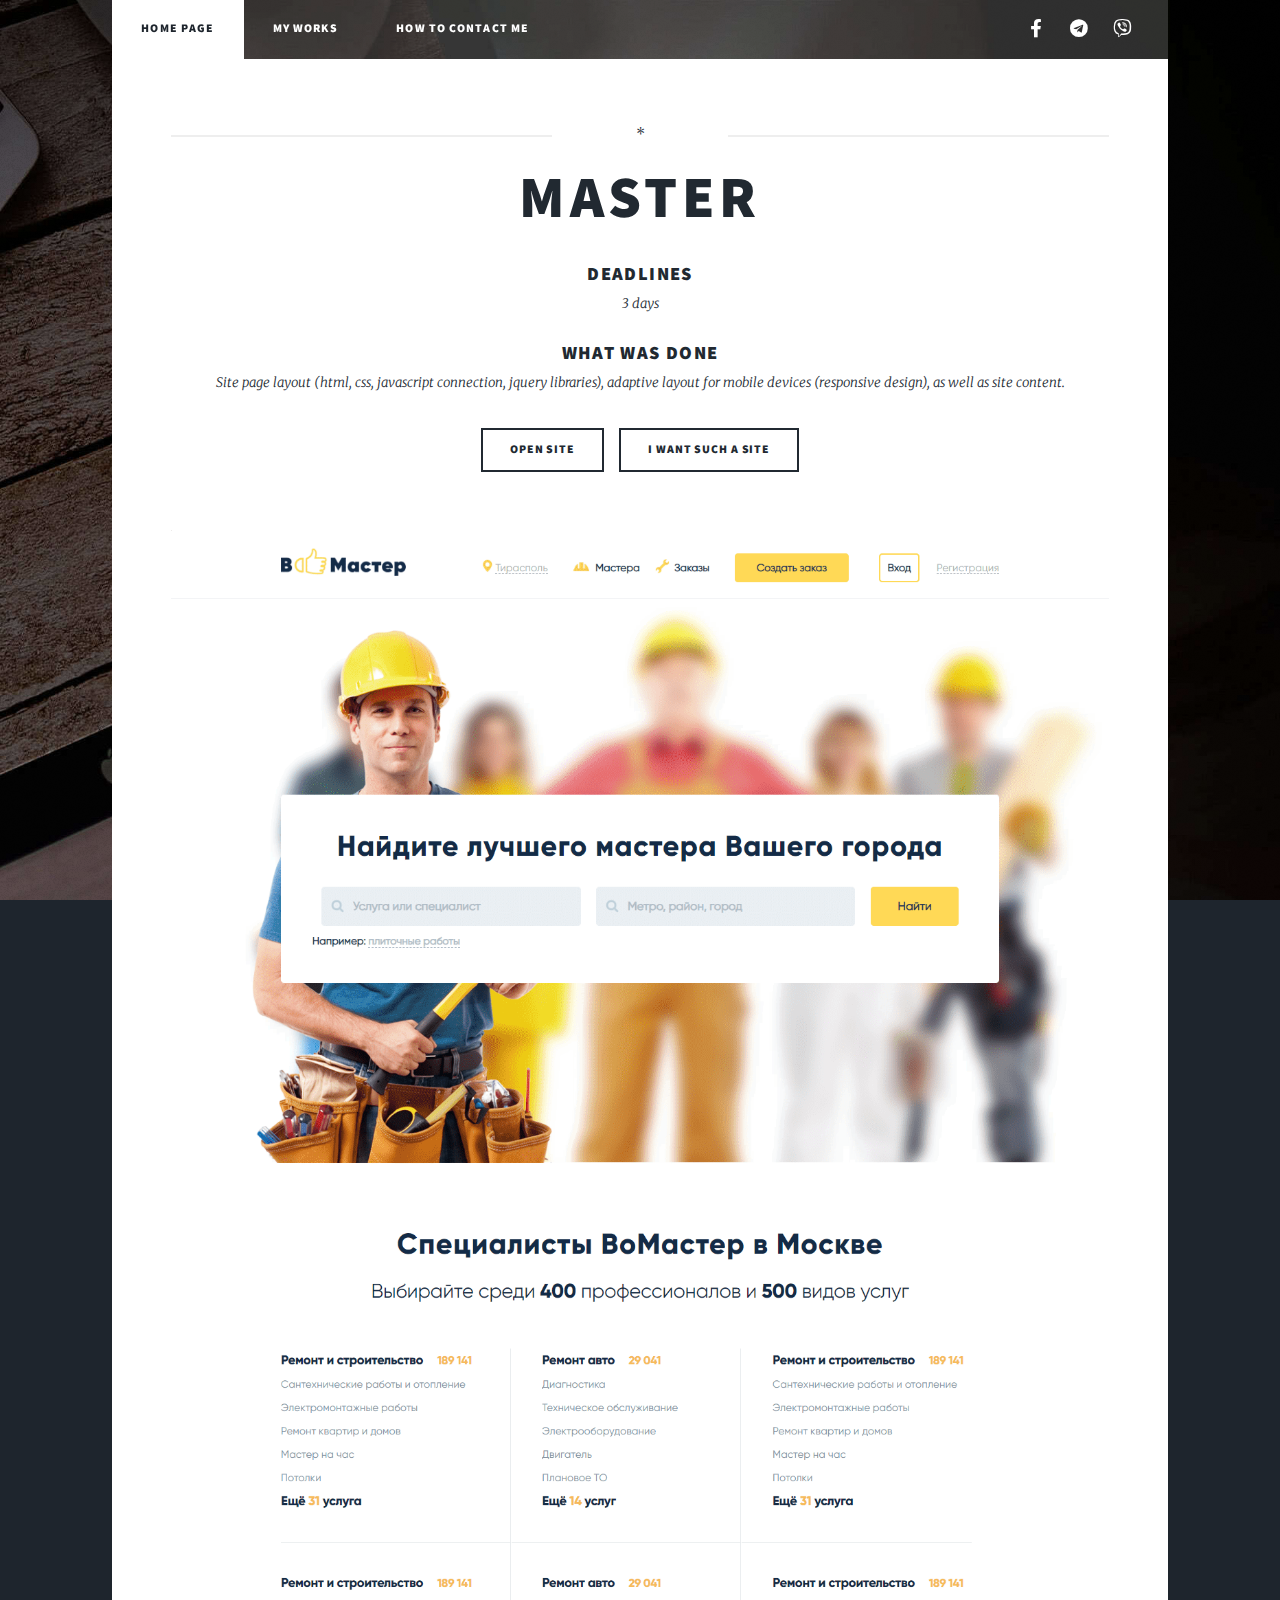
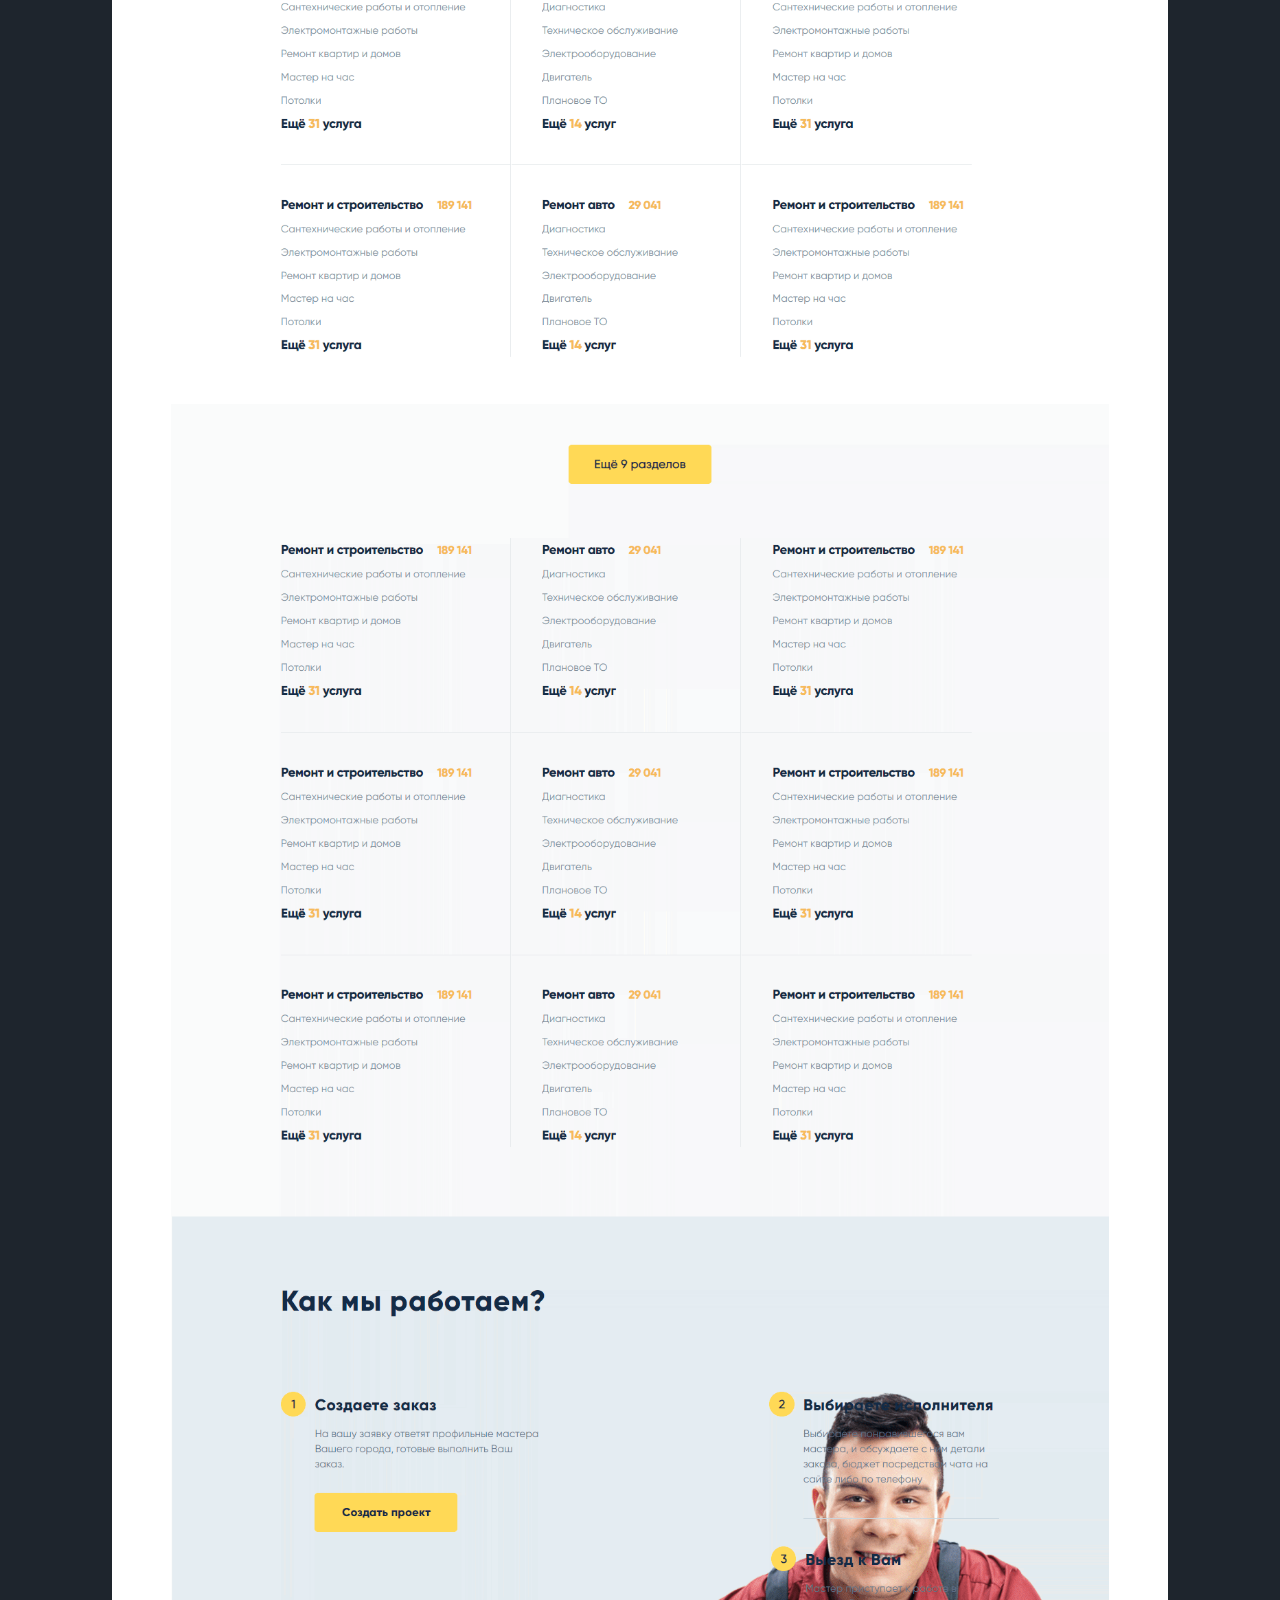
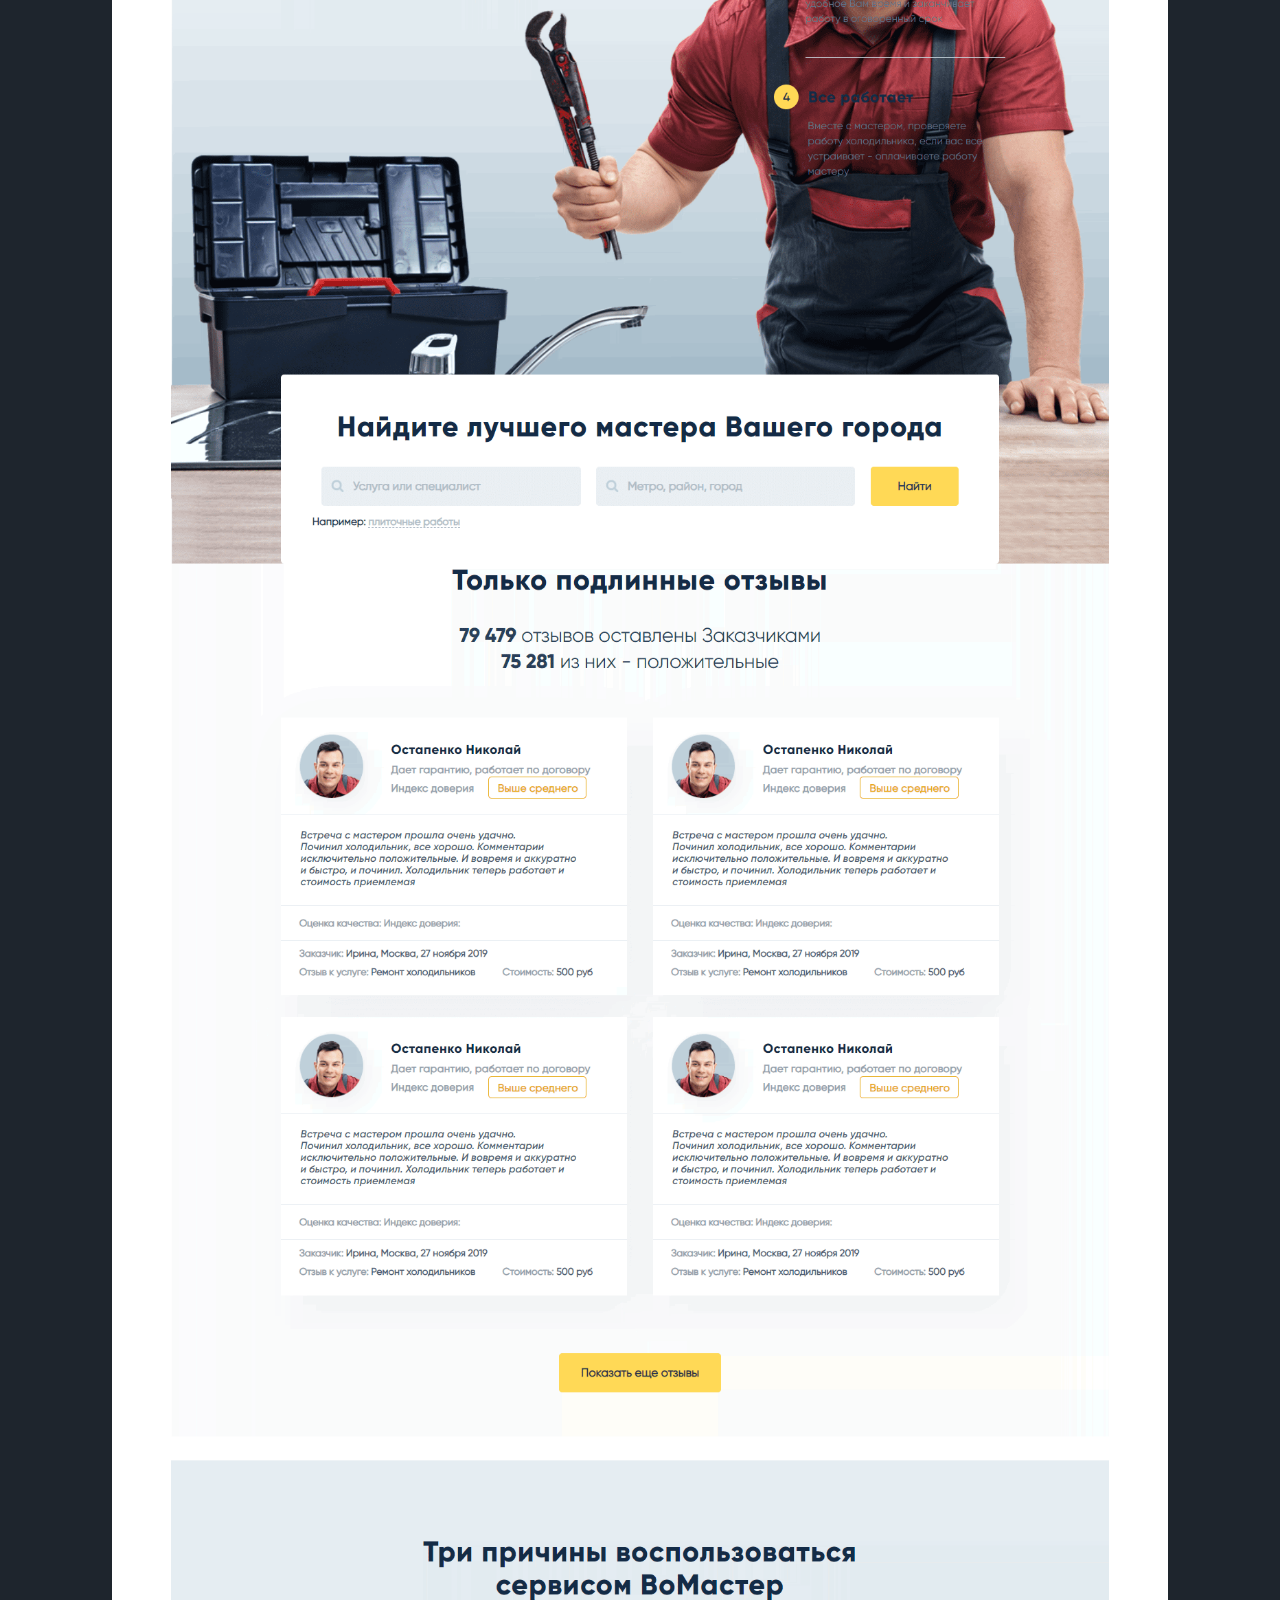
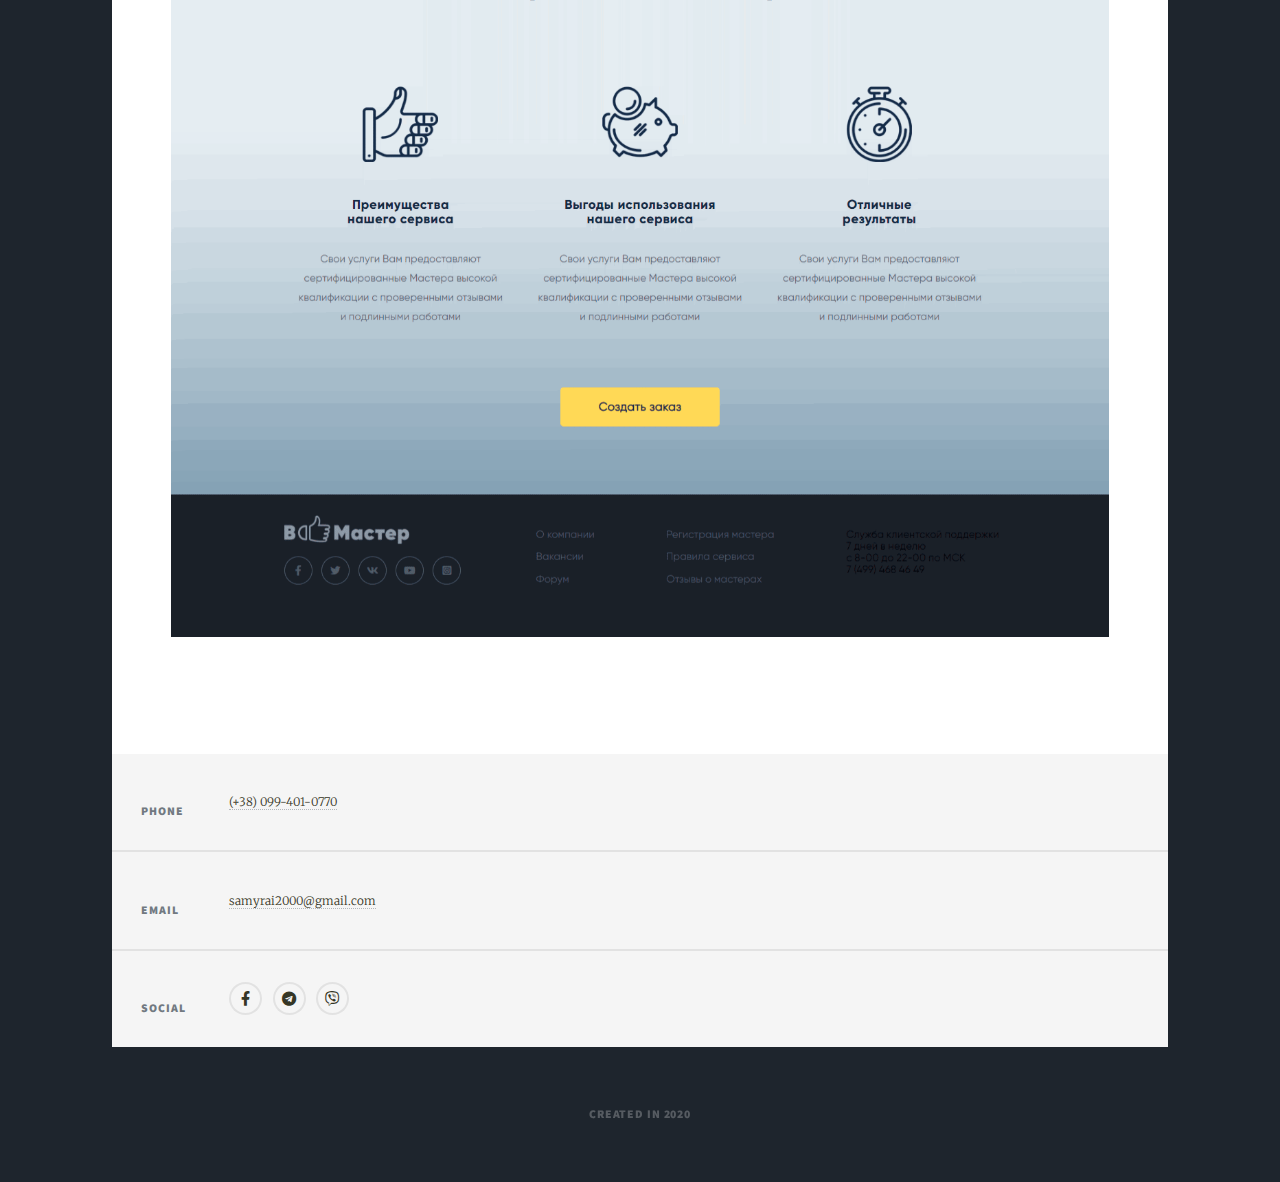
<file: pages/master.html>
<!DOCTYPE HTML>
<html>

<head>
    <title>Web site developer Kostyuk Pavel</title>
    <meta charset="utf-8" />
    <meta name="viewport" content="width=device-width, initial-scale=1, user-scalable=no" />
    <link rel="stylesheet" href="../assets/css/main.css" />
    <link rel="stylesheet" href="../assets/css/submain.css" /><noscript>
        <link rel="stylesheet" href="../assets/css/noscript.css" /></noscript>
</head>

<body class="is-preload">
    <div id="wrapper">
        <header id="header"> </header>
        <nav id="nav">
            <ul class="links">
                <li class="active"><a href="../index.html">Home page</a></li>
                <li><a href="projects.html">My works</a></li>
                <li><a href="#footer">How to contact me</a></li>
            </ul>
            <ul class="icons">
                <li><a href="https://www.facebook.com/KostiukPavlo/" class="icon brands fa-facebook-f"
                        target="blank"><span class="label">Facebook</span></a></li>
                <li><a href="tg://resolve?domain=<KostiukPavlo>" class="icon brands fa-telegram"><span
                            class="label">Telegram</span></a></li>
                <li><a href="viber://chat?number=%2B+380994010770" class="icon brands fa-viber"><span
                            class="label">Viber</span></a></li>
            </ul>
        </nav>
        <div id="main">
            <section class="post">
                <header class="major"> <span class="date">*</span>
                    <h2>Master</h2>
                    <h3>Deadlines</h3>
                    <p>3 days</p>
                    <h3>What was done</h3>
                    <p>Site page layout (html, css, javascript connection, jquery libraries), adaptive layout
                        for mobile devices (responsive design), as well as site content.</p>

                </header>
                <ul class="actions special">
                    <li><a href="https://kostiukpavlo.github.io/master_site/" class="button" target="blank">Open
                            site</a></li>
                    <li><a href="#footer" class="button" target="blank">I want such a site</a></li>
                </ul>
                <div class="image main"><a href="https://kostiukpavlo.github.io/master_site/" target="blank"><img
                            src="../images/master/full.png" alt="" /></a></div>
            </section>
        </div>
        <footer id="footer">
            <section class="split contact">
                <section>
                    <h3>Phone</h3>
                    <p><a href="tel:+380994010770">(+38) 099-401-0770</a></p>
                </section>
                <section>
                    <h3>Email</h3>
                    <p><a href="mailto:samyrai2000@gmail.com">samyrai2000@gmail.com</a></p>
                </section>
                <section>
                    <h3>Social</h3>
                    <ul class="icons alt">
                        <li><a href="https://www.facebook.com/KostiukPavlo/" class="icon brands fa-facebook-f"
                                target="blank"><span class="label">Facebook</span></a></li>
                        <li><a href="tg://resolve?domain=<KostiukPavlo>" class="icon brands fa-telegram"><span
                                    class="label">Telegram</span></a></li>
                        <li><a href="viber://chat?number=%2B+380994010770" class="icon brands fa-viber"><span
                                    class="label">Viber</span></a></li>
                    </ul>
                </section>
            </section>
        </footer>
        <div id="copyright">
            <ul>
                <li>Created in 2020</li>
            </ul>
        </div>
    </div>
    <script src="../assets/js/jquery.min.js"></script>
    <script src="../assets/js/jquery.scrollex.min.js"></script>
    <script src="../assets/js/jquery.scrolly.min.js"></script>
    <script src="../assets/js/browser.min.js"></script>
    <script src="../assets/js/breakpoints.min.js"></script>
    <script src="../assets/js/util.js"></script>
    <script src="../assets/js/main.js"></script>
</body>

</html>
</file>
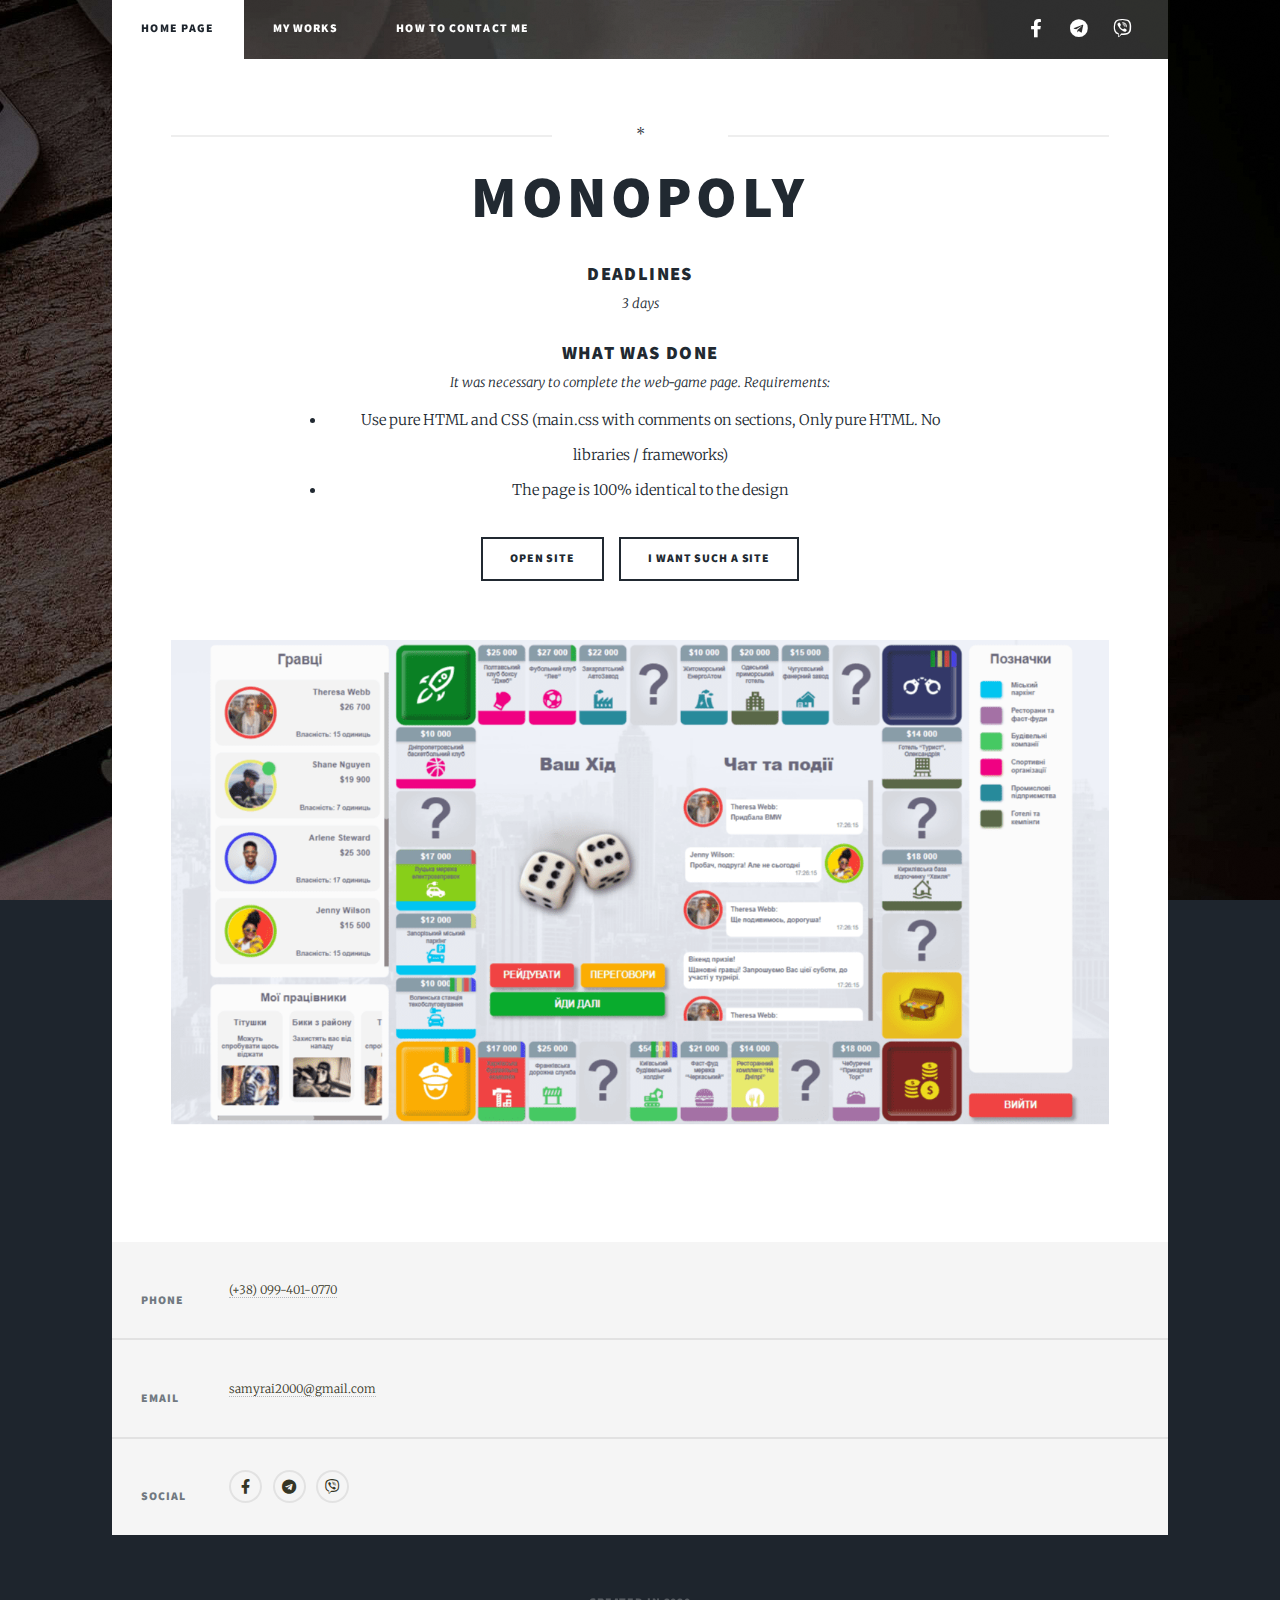
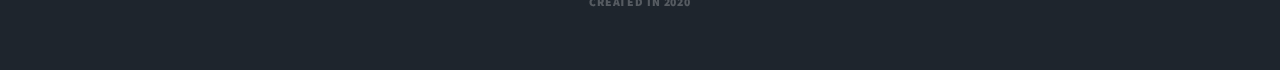
<file: pages/monopoly.html>
<!DOCTYPE HTML>
<html>

<head>
    <title>Web site developer Kostyuk Pavel</title>
    <meta charset="utf-8" />
    <meta name="viewport" content="width=device-width, initial-scale=1, user-scalable=no" />
    <link rel="stylesheet" href="../assets/css/main.css" />
    <link rel="stylesheet" href="../assets/css/submain.css" /><noscript>
        <link rel="stylesheet" href="../assets/css/noscript.css" /></noscript>
</head>

<body class="is-preload">
    <div id="wrapper">
        <header id="header"> </header>
        <nav id="nav">
            <ul class="links">
                <li class="active"><a href="../index.html">Home page</a></li>
                <li><a href="projects.html">My works</a></li>
                <li><a href="#footer">How to contact me</a></li>
            </ul>
            <ul class="icons">
                <li><a href="https://www.facebook.com/KostiukPavlo/" class="icon brands fa-facebook-f"
                        target="blank"><span class="label">Facebook</span></a></li>
                <li><a href="tg://resolve?domain=<KostiukPavlo>" class="icon brands fa-telegram"><span
                            class="label">Telegram</span></a></li>
                <li><a href="viber://chat?number=%2B+380994010770" class="icon brands fa-viber"><span
                            class="label">Viber</span></a></li>
            </ul>
        </nav>
        <div id="main">
            <section class="post">
                <header class="major"> <span class="date">*</span>
                    <h2>Monopoly</h2>
                    <h3>Deadlines</h3>
                    <p>3 days</p>
                    <h3>What was done</h3>
                    <p>It was necessary to complete the web-game page.
                        Requirements:
                        <ul>
                            <li> Use pure HTML and CSS (main.css with comments on sections, Only pure HTML. No libraries
                                / frameworks)
                            </li>
                            <li>The page is 100% identical to the design</li>
                        </ul>
                    </p>

                </header>
                <ul class="actions special">
                    <li><a href="https://kostiukpavlo.github.io/monopoly/" class="button" target="blank">Open
                            site</a></li>
                    <li><a href="#footer" class="button" target="blank">I want such a site</a></li>
                </ul>
                <div class="image main"><a href="https://kostiukpavlo.github.io/monopoly/" target="blank"><img
                            src="../images/monopoly/full.png" alt="" /></a></div>
            </section>
        </div>
        <footer id="footer">
            <section class="split contact">
                <section>
                    <h3>Phone</h3>
                    <p><a href="tel:+380994010770">(+38) 099-401-0770</a></p>
                </section>
                <section>
                    <h3>Email</h3>
                    <p><a href="mailto:samyrai2000@gmail.com">samyrai2000@gmail.com</a></p>
                </section>
                <section>
                    <h3>Social</h3>
                    <ul class="icons alt">
                        <li><a href="https://www.facebook.com/KostiukPavlo/" class="icon brands fa-facebook-f"
                                target="blank"><span class="label">Facebook</span></a></li>
                        <li><a href="tg://resolve?domain=<KostiukPavlo>" class="icon brands fa-telegram"><span
                                    class="label">Telegram</span></a></li>
                        <li><a href="viber://chat?number=%2B+380994010770" class="icon brands fa-viber"><span
                                    class="label">Viber</span></a></li>
                    </ul>
                </section>
            </section>
        </footer>
        <div id="copyright">
            <ul>
                <li>Created in 2020</li>
            </ul>
        </div>
    </div>
    <script src="../assets/js/jquery.min.js"></script>
    <script src="../assets/js/jquery.scrollex.min.js"></script>
    <script src="../assets/js/jquery.scrolly.min.js"></script>
    <script src="../assets/js/browser.min.js"></script>
    <script src="../assets/js/breakpoints.min.js"></script>
    <script src="../assets/js/util.js"></script>
    <script src="../assets/js/main.js"></script>
</body>

</html>
</file>
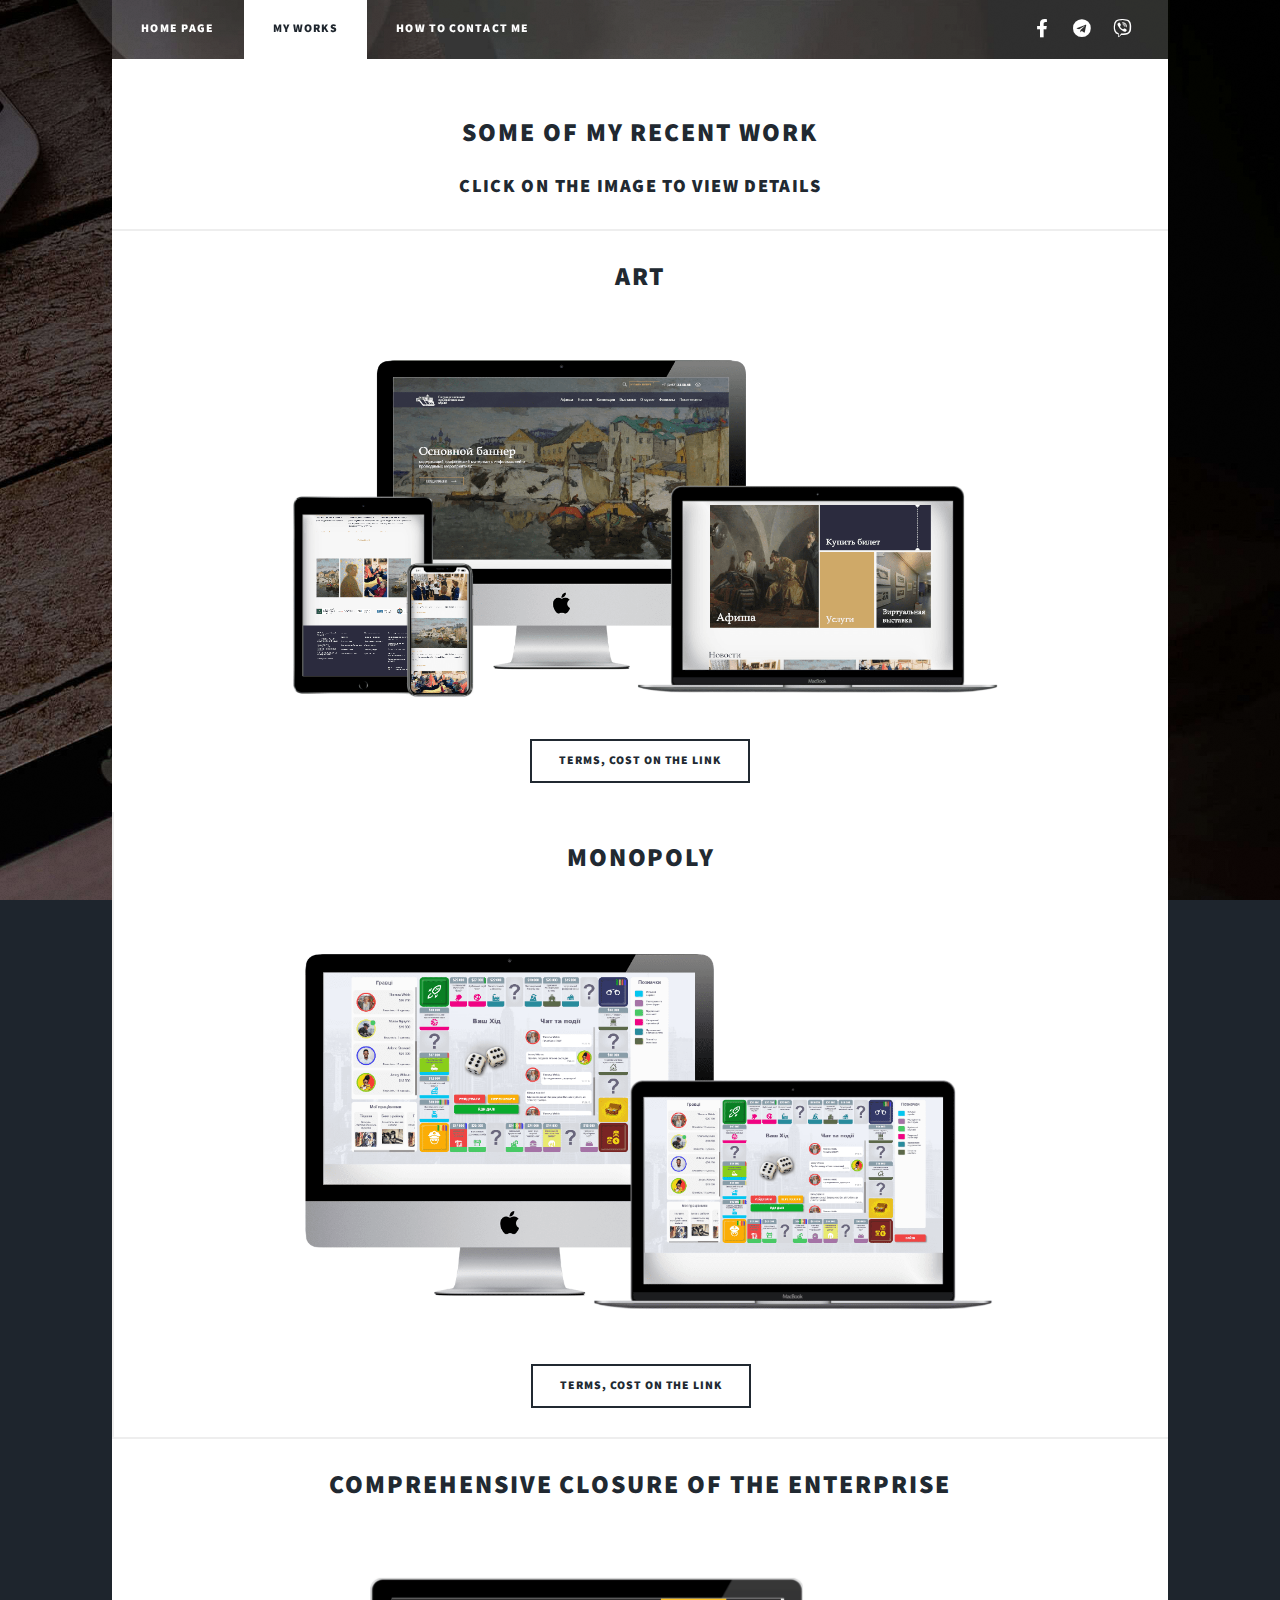
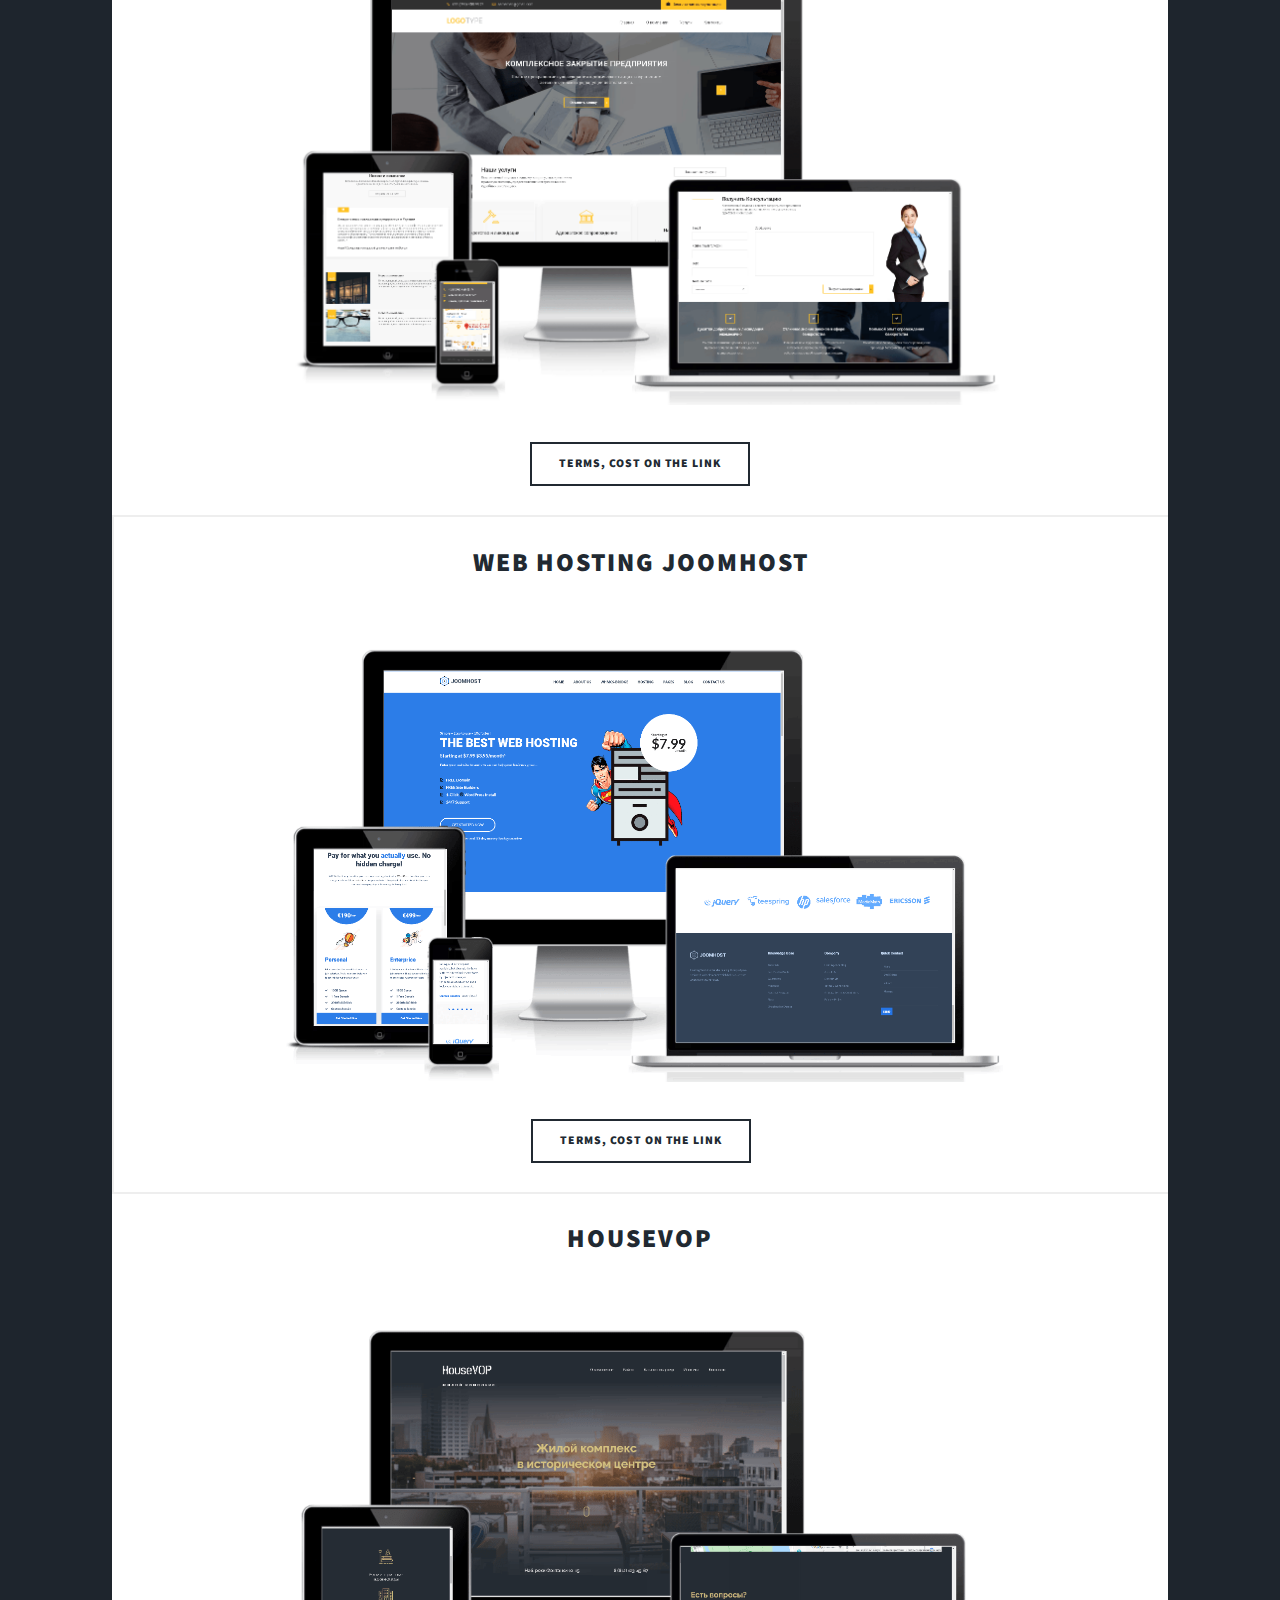
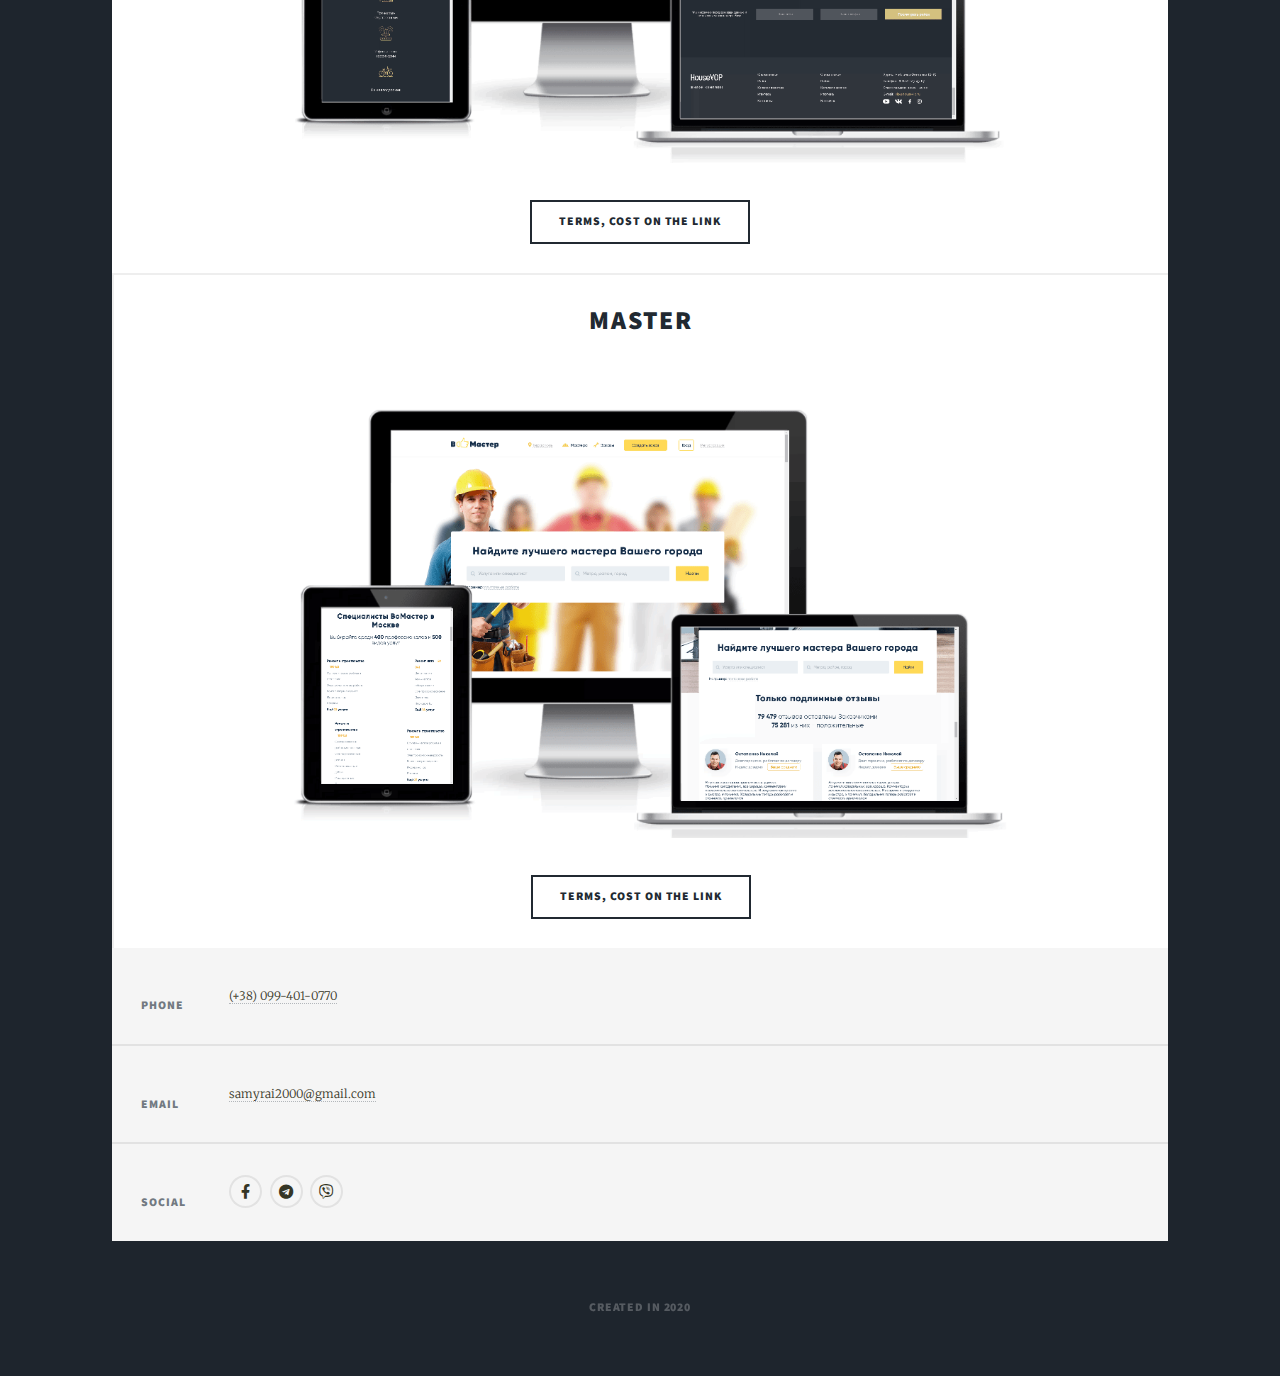
<file: pages/projects.html>
<!DOCTYPE HTML><html><head><title>Web site developer Kostyuk Pavel</title><meta charset="utf-8" /><meta name="viewport" content="width=device-width, initial-scale=1, user-scalable=no" /><link rel="stylesheet" href="../assets/css/main.css" /><link rel="stylesheet" href="../assets/css/submain.css" /><noscript><link rel="stylesheet" href="../assets/css/noscript.css" /></noscript></head><body class="is-preload"><div id="wrapper" class="fade-in"> <header id="header"> </header> <nav id="nav"><ul class="links"><li><a href="../index.html">Home page</a></li><li class="active"><a href="../pages/projects.html">My works</a></li><li><a href="#footer">How to contact me</a></li></ul><ul class="icons"><li><a href="https://www.facebook.com/KostiukPavlo/" class="icon brands fa-facebook-f" target="blank"><span class="label">Facebook</span></a></li><li><a href="tg://resolve?domain=<KostiukPavlo>" class="icon brands fa-telegram"><span class="label">Telegram</span></a></li><li><a href="viber://chat?number=%2B+380994010770" class="icon brands fa-viber"><span class="label">Viber</span></a></li></ul> </nav><div id="main"> <footer><h2> Some of my recent work</h2><h3> Click on the image to view details</h3> </footer> <section class="posts"> <article> <header><h2><a href="../pages/art.html">Art</a></h2> </header> <a href="../pages/art.html" class="image fit"><img src="../images/art/mockup.png" alt="mockup" /></a><ul class="actions special"><li><a href="../pages/art.html" class="button">Terms, cost on the link</a></li></ul> </article> <article> <header><h2><a href="../pages/monopoly.html">Monopoly</a></h2> </header> <a href="../pages/monopoly.html" class="image fit"><img src="../images/monopoly/mockup.png" alt="mockup" /></a><ul class="actions special"><li><a href="../pages/monopoly.html" class="button">Terms, cost on the link</a></li></ul> </article> <article> <header><h2><a href="../pages/logotype.html">Comprehensive closure of the enterprise</a></h2> </header> <a href="../pages/logotype.html" class="image fit"><img src="../images/logotype/mockup.png" alt="mockup" /></a><ul class="actions special"><li><a href="../pages/logotype.html" class="button">Terms, cost on the link</a></li></ul> </article> <article> <header><h2><a href="../pages/joomhost.html">Web Hosting Joomhost</a></h2> </header> <a href="../pages/joomhost.html" class="image fit"><img src="../images/joomhost/mockup.png" alt="mockup" /></a><ul class="actions special"><li><a href="../pages/joomhost.html" class="button">Terms, cost on the link</a></li></ul> </article> <article> <header><h2><a href="../pages/housevop.html">HouseVOP</a></h2> </header> <a href="../pages/housevop.html" class="image fit"><img src="../images/housevop/mockup.png" alt="mockup" /></a><ul class="actions special"><li><a href="../pages/housevop.html" class="button">Terms, cost on the link</a></li></ul> </article> <article> <header><h2><a href="../pages/master.html">Master</a></h2> </header> <a href="../pages/master.html" class="image fit"><img src="../images/master/mockup.png" alt="mockup" /></a><ul class="actions special"><li><a href="../pages/master.html" class="button">Terms, cost on the link</a></li></ul> </article> </section></div> <footer id="footer"> <section class="split contact"> <section><h3>Phone</h3><p><a href="tel:+380994010770">(+38) 099-401-0770</a></p> </section> <section><h3>Email</h3><p><a href="mailto:samyrai2000@gmail.com">samyrai2000@gmail.com</a></p> </section> <section><h3>Social</h3><ul class="icons alt"><li><a href="https://www.facebook.com/KostiukPavlo/" class="icon brands fa-facebook-f" target="blank"><span class="label">Facebook</span></a></li><li><a href="tg://resolve?domain=<KostiukPavlo>" class="icon brands fa-telegram"><span class="label">Telegram</span></a></li><li><a href="viber://chat?number=%2B+380994010770" class="icon brands fa-viber"><span class="label">Viber</span></a></li></ul> </section> </section> </footer><div id="copyright"><ul><li>Created in 2020</li></ul></div></div> <script src="../assets/js/jquery.min.js"></script> <script src="../assets/js/jquery.scrollex.min.js"></script> <script src="../assets/js/jquery.scrolly.min.js"></script> <script src="../assets/js/browser.min.js"></script> <script src="../assets/js/breakpoints.min.js"></script> <script src="../assets/js/util.js"></script> <script src="../assets/js/main.js"></script> </body></html>
</file>
<file: assets/css/submain.css>
#main > .posts {
  flex-direction: column;
}
#main > .posts > article {
  width: 100%;
}
@media screen and (max-width: 980px) {
  #header {
    height: 4rem;
    padding-bottom: 4rem;
  }
}
</file>
<file: assets/css/main.css>
@import url(fontawesome-all.min.css);@import url("https://fonts.googleapis.com/css?family=Merriweather:300,700,300italic,700italic|Source+Sans+Pro:900");html,body,div,span,applet,object,iframe,h1,h2,h3,h4,h5,h6,p,blockquote,pre,a,abbr,acronym,address,big,cite,code,del,dfn,em,img,ins,kbd,q,s,samp,small,strike,strong,sub,sup,tt,var,b,u,i,center,dl,dt,dd,ol,ul,li,fieldset,form,label,legend,table,caption,tbody,tfoot,thead,tr,th,td,article,aside,canvas,details,embed,figure,figcaption,footer,header,hgroup,menu,nav,output,ruby,section,summary,time,mark,audio,video{margin:0;padding:0;border:0;font-size:100%;font:inherit;vertical-align:baseline}article,aside,details,figcaption,figure,footer,header,hgroup,menu,nav,section{display:block}body{line-height:1}ol,ul{list-style:none}blockquote,q{quotes:none}blockquote:before,blockquote:after,q:before,q:after{content:"";content:none}table{border-collapse:collapse;border-spacing:0}body{-webkit-text-size-adjust:none}mark{background-color:transparent;color:inherit}input::-moz-focus-inner{border:0;padding:0}input,select,textarea{-moz-appearance:none;-webkit-appearance:none;-ms-appearance:none;appearance:none}@-ms-viewport{width:device-width}body{-ms-overflow-style:scrollbar}@media screen and (max-width: 480px){html,body{min-width:320px}}html{box-sizing:border-box}*,*:before,*:after{box-sizing:inherit}body{background-color:#1e252d}body.is-preload *, body.is-preload *:before, body.is-preload *:after{-moz-animation:none !important;-webkit-animation:none !important;-ms-animation:none !important;animation:none !important;-moz-transition:none !important;-webkit-transition:none !important;-ms-transition:none !important;transition:none !important}html{font-size:16pt}@media screen and (max-width: 1680px){html{font-size:12pt}}@media screen and (max-width: 1280px){html{font-size:11pt}}@media screen and (max-width: 360px){html{font-size:10pt}}body{color:#212931}body,input,select,textarea{font-family:"Merriweather",Georgia,serif;font-weight:300;font-size:1rem;line-height:2.375}a{-moz-transition:color 0.2s ease-in-out, background-color 0.2s ease-in-out, border-color 0.2s ease-in-out, box-shadow 0.2s ease-in-out;-webkit-transition:color 0.2s ease-in-out, background-color 0.2s ease-in-out, border-color 0.2s ease-in-out, box-shadow 0.2s ease-in-out;-ms-transition:color 0.2s ease-in-out, background-color 0.2s ease-in-out, border-color 0.2s ease-in-out, box-shadow 0.2s ease-in-out;transition:color 0.2s ease-in-out, background-color 0.2s ease-in-out, border-color 0.2s ease-in-out, box-shadow 0.2s ease-in-out;border-bottom:dotted 1px;text-decoration:none}a:hover{border-bottom-color:transparent}strong,b{font-weight:600}em,i{font-style:italic}p{text-align:justify}h1,h2,h3,h4,h5,h6{font-family:"Source Sans Pro",Helvetica,sans-serif;font-weight:900;line-height:1.5;letter-spacing:0.075em;text-transform:uppercase;margin:0 0 1rem 0}h1 a, h2 a, h3 a, h4 a, h5 a, h6 a{border-bottom:0;color:inherit;text-decoration:none}h1{font-size:4rem;line-height:1.1;margin:0 0 2rem 0}h2{font-size:1.75rem;line-height:1.3;margin:0 0 1.5rem 0}h3{font-size:1.25rem;margin:0;margin-top:20px}h4{font-size:1rem}h5{font-size:0.9rem}h6{font-size:0.8rem}sub{font-size:0.8rem;position:relative;top:0.5rem}sup{font-size:0.8rem;position:relative;top:-0.5rem}blockquote{border-left:solid 4px;font-style:italic;margin:0 0 2rem 0;padding:0.5rem 0 0.5rem 2rem}code{border:solid 2px;font-family:"Courier New",monospace;font-size:0.9rem;margin:0 0.25rem;padding:0.25rem 0.65rem}pre{-webkit-overflow-scrolling:touch;font-family:"Courier New",monospace;font-size:0.9rem;margin:0 0 2rem 0}pre code{display:block;line-height:1.75;padding:1rem 1.5rem;overflow-x:auto}hr{border:0;border-bottom:solid 2px;margin:3rem 0}hr.major{margin:5rem 0}.major ul{width:70%;margin:5px auto}.align-left{text-align:left}.align-center{text-align:center}.align-right{text-align:right}input,select,textarea{color:#212931}a{color:#212931;border-bottom-color:rgba(33,41,49,0.5)}a:hover{border-bottom-color:transparent;color:#18bfef !important}strong,b{color:#212931}h1,h2,h3,h4,h5,h6{color:#212931}blockquote{border-left-color:#eee}code{background:rgba(220,220,220,0.25);border-color:#eee}hr{border-bottom-color:#eee}.row{display:flex;flex-wrap:wrap;box-sizing:border-box;align-items:stretch}.row>*{box-sizing:border-box}.row.gtr-uniform>*>:last-child{margin-bottom:0}.row.aln-left{justify-content:flex-start}.row.aln-center{justify-content:center}.row.aln-right{justify-content:flex-end}.row.aln-top{align-items:flex-start}.row.aln-middle{align-items:center}.row.aln-bottom{align-items:flex-end}.row>.imp{order:-1}.row>.col-1{width:8.33333%}.row>.off-1{margin-left:8.33333%}.row>.col-2{width:16.66667%}.row>.off-2{margin-left:16.66667%}.row>.col-3{width:25%}.row>.off-3{margin-left:25%}.row>.col-4{width:33.33333%}.row>.off-4{margin-left:33.33333%}.row>.col-5{width:41.66667%}.row>.off-5{margin-left:41.66667%}.row>.col-6{width:50%}.row>.off-6{margin-left:50%}.row>.col-7{width:58.33333%}.row>.off-7{margin-left:58.33333%}.row>.col-8{width:66.66667%}.row>.off-8{margin-left:66.66667%}.row>.col-9{width:75%}.row>.off-9{margin-left:75%}.row>.col-10{width:83.33333%}.row>.off-10{margin-left:83.33333%}.row>.col-11{width:91.66667%}.row>.off-11{margin-left:91.66667%}.row>.col-12{width:100%}.row>.off-12{margin-left:100%}.row.gtr-0{margin-top:0;margin-left:0rem}.row.gtr-0>*{padding:0 0 0 0rem}.row.gtr-0.gtr-uniform{margin-top:0rem}.row.gtr-0.gtr-uniform>*{padding-top:0rem}.row.gtr-25{margin-top:0;margin-left:-0.375rem}.row.gtr-25>*{padding:0 0 0 0.375rem}.row.gtr-25.gtr-uniform{margin-top:-0.375rem}.row.gtr-25.gtr-uniform>*{padding-top:0.375rem}.row.gtr-50{margin-top:0;margin-left:-0.75rem}.row.gtr-50>*{padding:0 0 0 0.75rem}.row.gtr-50.gtr-uniform{margin-top:-0.75rem}.row.gtr-50.gtr-uniform>*{padding-top:0.75rem}.row{margin-top:0;margin-left:-1.5rem}.row>*{padding:0 0 0 1.5rem}.row.gtr-uniform{margin-top:-1.5rem}.row.gtr-uniform>*{padding-top:1.5rem}.row.gtr-150{margin-top:0;margin-left:-2.25rem}.row.gtr-150>*{padding:0 0 0 2.25rem}.row.gtr-150.gtr-uniform{margin-top:-2.25rem}.row.gtr-150.gtr-uniform>*{padding-top:2.25rem}.row.gtr-200{margin-top:0;margin-left:-3rem}.row.gtr-200>*{padding:0 0 0 3rem}.row.gtr-200.gtr-uniform{margin-top:-3rem}.row.gtr-200.gtr-uniform>*{padding-top:3rem}@media screen and (max-width: 1680px){.row{display:flex;flex-wrap:wrap;box-sizing:border-box;align-items:stretch}.row>*{box-sizing:border-box}.row.gtr-uniform>*>:last-child{margin-bottom:0}.row.aln-left{justify-content:flex-start}.row.aln-center{justify-content:center}.row.aln-right{justify-content:flex-end}.row.aln-top{align-items:flex-start}.row.aln-middle{align-items:center}.row.aln-bottom{align-items:flex-end}.row>.imp-xlarge{order:-1}.row>.col-1-xlarge{width:8.33333%}.row>.off-1-xlarge{margin-left:8.33333%}.row>.col-2-xlarge{width:16.66667%}.row>.off-2-xlarge{margin-left:16.66667%}.row>.col-3-xlarge{width:25%}.row>.off-3-xlarge{margin-left:25%}.row>.col-4-xlarge{width:33.33333%}.row>.off-4-xlarge{margin-left:33.33333%}.row>.col-5-xlarge{width:41.66667%}.row>.off-5-xlarge{margin-left:41.66667%}.row>.col-6-xlarge{width:50%}.row>.off-6-xlarge{margin-left:50%}.row>.col-7-xlarge{width:58.33333%}.row>.off-7-xlarge{margin-left:58.33333%}.row>.col-8-xlarge{width:66.66667%}.row>.off-8-xlarge{margin-left:66.66667%}.row>.col-9-xlarge{width:75%}.row>.off-9-xlarge{margin-left:75%}.row>.col-10-xlarge{width:83.33333%}.row>.off-10-xlarge{margin-left:83.33333%}.row>.col-11-xlarge{width:91.66667%}.row>.off-11-xlarge{margin-left:91.66667%}.row>.col-12-xlarge{width:100%}.row>.off-12-xlarge{margin-left:100%}.row.gtr-0{margin-top:0;margin-left:0rem}.row.gtr-0>*{padding:0 0 0 0rem}.row.gtr-0.gtr-uniform{margin-top:0rem}.row.gtr-0.gtr-uniform>*{padding-top:0rem}.row.gtr-25{margin-top:0;margin-left:-0.375rem}.row.gtr-25>*{padding:0 0 0 0.375rem}.row.gtr-25.gtr-uniform{margin-top:-0.375rem}.row.gtr-25.gtr-uniform>*{padding-top:0.375rem}.row.gtr-50{margin-top:0;margin-left:-0.75rem}.row.gtr-50>*{padding:0 0 0 0.75rem}.row.gtr-50.gtr-uniform{margin-top:-0.75rem}.row.gtr-50.gtr-uniform>*{padding-top:0.75rem}.row{margin-top:0;margin-left:-1.5rem}.row>*{padding:0 0 0 1.5rem}.row.gtr-uniform{margin-top:-1.5rem}.row.gtr-uniform>*{padding-top:1.5rem}.row.gtr-150{margin-top:0;margin-left:-2.25rem}.row.gtr-150>*{padding:0 0 0 2.25rem}.row.gtr-150.gtr-uniform{margin-top:-2.25rem}.row.gtr-150.gtr-uniform>*{padding-top:2.25rem}.row.gtr-200{margin-top:0;margin-left:-3rem}.row.gtr-200>*{padding:0 0 0 3rem}.row.gtr-200.gtr-uniform{margin-top:-3rem}.row.gtr-200.gtr-uniform>*{padding-top:3rem}}@media screen and (max-width: 1280px){.row{display:flex;flex-wrap:wrap;box-sizing:border-box;align-items:stretch}.row>*{box-sizing:border-box}.row.gtr-uniform>*>:last-child{margin-bottom:0}.row.aln-left{justify-content:flex-start}.row.aln-center{justify-content:center}.row.aln-right{justify-content:flex-end}.row.aln-top{align-items:flex-start}.row.aln-middle{align-items:center}.row.aln-bottom{align-items:flex-end}.row>.imp-large{order:-1}.row>.col-1-large{width:8.33333%}.row>.off-1-large{margin-left:8.33333%}.row>.col-2-large{width:16.66667%}.row>.off-2-large{margin-left:16.66667%}.row>.col-3-large{width:25%}.row>.off-3-large{margin-left:25%}.row>.col-4-large{width:33.33333%}.row>.off-4-large{margin-left:33.33333%}.row>.col-5-large{width:41.66667%}.row>.off-5-large{margin-left:41.66667%}.row>.col-6-large{width:50%}.row>.off-6-large{margin-left:50%}.row>.col-7-large{width:58.33333%}.row>.off-7-large{margin-left:58.33333%}.row>.col-8-large{width:66.66667%}.row>.off-8-large{margin-left:66.66667%}.row>.col-9-large{width:75%}.row>.off-9-large{margin-left:75%}.row>.col-10-large{width:83.33333%}.row>.off-10-large{margin-left:83.33333%}.row>.col-11-large{width:91.66667%}.row>.off-11-large{margin-left:91.66667%}.row>.col-12-large{width:100%}.row>.off-12-large{margin-left:100%}.row.gtr-0{margin-top:0;margin-left:0rem}.row.gtr-0>*{padding:0 0 0 0rem}.row.gtr-0.gtr-uniform{margin-top:0rem}.row.gtr-0.gtr-uniform>*{padding-top:0rem}.row.gtr-25{margin-top:0;margin-left:-0.375rem}.row.gtr-25>*{padding:0 0 0 0.375rem}.row.gtr-25.gtr-uniform{margin-top:-0.375rem}.row.gtr-25.gtr-uniform>*{padding-top:0.375rem}.row.gtr-50{margin-top:0;margin-left:-0.75rem}.row.gtr-50>*{padding:0 0 0 0.75rem}.row.gtr-50.gtr-uniform{margin-top:-0.75rem}.row.gtr-50.gtr-uniform>*{padding-top:0.75rem}.row{margin-top:0;margin-left:-1.5rem}.row>*{padding:0 0 0 1.5rem}.row.gtr-uniform{margin-top:-1.5rem}.row.gtr-uniform>*{padding-top:1.5rem}.row.gtr-150{margin-top:0;margin-left:-2.25rem}.row.gtr-150>*{padding:0 0 0 2.25rem}.row.gtr-150.gtr-uniform{margin-top:-2.25rem}.row.gtr-150.gtr-uniform>*{padding-top:2.25rem}.row.gtr-200{margin-top:0;margin-left:-3rem}.row.gtr-200>*{padding:0 0 0 3rem}.row.gtr-200.gtr-uniform{margin-top:-3rem}.row.gtr-200.gtr-uniform>*{padding-top:3rem}}@media screen and (max-width: 980px){.row{display:flex;flex-wrap:wrap;box-sizing:border-box;align-items:stretch}.row>*{box-sizing:border-box}.row.gtr-uniform>*>:last-child{margin-bottom:0}.row.aln-left{justify-content:flex-start}.row.aln-center{justify-content:center}.row.aln-right{justify-content:flex-end}.row.aln-top{align-items:flex-start}.row.aln-middle{align-items:center}.row.aln-bottom{align-items:flex-end}.row>.imp-medium{order:-1}.row>.col-1-medium{width:8.33333%}.row>.off-1-medium{margin-left:8.33333%}.row>.col-2-medium{width:16.66667%}.row>.off-2-medium{margin-left:16.66667%}.row>.col-3-medium{width:25%}.row>.off-3-medium{margin-left:25%}.row>.col-4-medium{width:33.33333%}.row>.off-4-medium{margin-left:33.33333%}.row>.col-5-medium{width:41.66667%}.row>.off-5-medium{margin-left:41.66667%}.row>.col-6-medium{width:50%}.row>.off-6-medium{margin-left:50%}.row>.col-7-medium{width:58.33333%}.row>.off-7-medium{margin-left:58.33333%}.row>.col-8-medium{width:66.66667%}.row>.off-8-medium{margin-left:66.66667%}.row>.col-9-medium{width:75%}.row>.off-9-medium{margin-left:75%}.row>.col-10-medium{width:83.33333%}.row>.off-10-medium{margin-left:83.33333%}.row>.col-11-medium{width:91.66667%}.row>.off-11-medium{margin-left:91.66667%}.row>.col-12-medium{width:100%}.row>.off-12-medium{margin-left:100%}.row.gtr-0{margin-top:0;margin-left:0rem}.row.gtr-0>*{padding:0 0 0 0rem}.row.gtr-0.gtr-uniform{margin-top:0rem}.row.gtr-0.gtr-uniform>*{padding-top:0rem}.row.gtr-25{margin-top:0;margin-left:-0.375rem}.row.gtr-25>*{padding:0 0 0 0.375rem}.row.gtr-25.gtr-uniform{margin-top:-0.375rem}.row.gtr-25.gtr-uniform>*{padding-top:0.375rem}.row.gtr-50{margin-top:0;margin-left:-0.75rem}.row.gtr-50>*{padding:0 0 0 0.75rem}.row.gtr-50.gtr-uniform{margin-top:-0.75rem}.row.gtr-50.gtr-uniform>*{padding-top:0.75rem}.row{margin-top:0;margin-left:-1.5rem}.row>*{padding:0 0 0 1.5rem}.row.gtr-uniform{margin-top:-1.5rem}.row.gtr-uniform>*{padding-top:1.5rem}.row.gtr-150{margin-top:0;margin-left:-2.25rem}.row.gtr-150>*{padding:0 0 0 2.25rem}.row.gtr-150.gtr-uniform{margin-top:-2.25rem}.row.gtr-150.gtr-uniform>*{padding-top:2.25rem}.row.gtr-200{margin-top:0;margin-left:-3rem}.row.gtr-200>*{padding:0 0 0 3rem}.row.gtr-200.gtr-uniform{margin-top:-3rem}.row.gtr-200.gtr-uniform>*{padding-top:3rem}}@media screen and (max-width: 736px){.row{display:flex;flex-wrap:wrap;box-sizing:border-box;align-items:stretch}.row>*{box-sizing:border-box}.row.gtr-uniform>*>:last-child{margin-bottom:0}.row.aln-left{justify-content:flex-start}.row.aln-center{justify-content:center}.row.aln-right{justify-content:flex-end}.row.aln-top{align-items:flex-start}.row.aln-middle{align-items:center}.row.aln-bottom{align-items:flex-end}.row>.imp-small{order:-1}.row>.col-1-small{width:8.33333%}.row>.off-1-small{margin-left:8.33333%}.row>.col-2-small{width:16.66667%}.row>.off-2-small{margin-left:16.66667%}.row>.col-3-small{width:25%}.row>.off-3-small{margin-left:25%}.row>.col-4-small{width:33.33333%}.row>.off-4-small{margin-left:33.33333%}.row>.col-5-small{width:41.66667%}.row>.off-5-small{margin-left:41.66667%}.row>.col-6-small{width:50%}.row>.off-6-small{margin-left:50%}.row>.col-7-small{width:58.33333%}.row>.off-7-small{margin-left:58.33333%}.row>.col-8-small{width:66.66667%}.row>.off-8-small{margin-left:66.66667%}.row>.col-9-small{width:75%}.row>.off-9-small{margin-left:75%}.row>.col-10-small{width:83.33333%}.row>.off-10-small{margin-left:83.33333%}.row>.col-11-small{width:91.66667%}.row>.off-11-small{margin-left:91.66667%}.row>.col-12-small{width:100%}.row>.off-12-small{margin-left:100%}.row.gtr-0{margin-top:0;margin-left:0rem}.row.gtr-0>*{padding:0 0 0 0rem}.row.gtr-0.gtr-uniform{margin-top:0rem}.row.gtr-0.gtr-uniform>*{padding-top:0rem}.row.gtr-25{margin-top:0;margin-left:-0.375rem}.row.gtr-25>*{padding:0 0 0 0.375rem}.row.gtr-25.gtr-uniform{margin-top:-0.375rem}.row.gtr-25.gtr-uniform>*{padding-top:0.375rem}.row.gtr-50{margin-top:0;margin-left:-0.75rem}.row.gtr-50>*{padding:0 0 0 0.75rem}.row.gtr-50.gtr-uniform{margin-top:-0.75rem}.row.gtr-50.gtr-uniform>*{padding-top:0.75rem}.row{margin-top:0;margin-left:-1.5rem}.row>*{padding:0 0 0 1.5rem}.row.gtr-uniform{margin-top:-1.5rem}.row.gtr-uniform>*{padding-top:1.5rem}.row.gtr-150{margin-top:0;margin-left:-2.25rem}.row.gtr-150>*{padding:0 0 0 2.25rem}.row.gtr-150.gtr-uniform{margin-top:-2.25rem}.row.gtr-150.gtr-uniform>*{padding-top:2.25rem}.row.gtr-200{margin-top:0;margin-left:-3rem}.row.gtr-200>*{padding:0 0 0 3rem}.row.gtr-200.gtr-uniform{margin-top:-3rem}.row.gtr-200.gtr-uniform>*{padding-top:3rem}}@media screen and (max-width: 480px){.row{display:flex;flex-wrap:wrap;box-sizing:border-box;align-items:stretch}.row>*{box-sizing:border-box}.row.gtr-uniform>*>:last-child{margin-bottom:0}.row.aln-left{justify-content:flex-start}.row.aln-center{justify-content:center}.row.aln-right{justify-content:flex-end}.row.aln-top{align-items:flex-start}.row.aln-middle{align-items:center}.row.aln-bottom{align-items:flex-end}.row>.imp-xsmall{order:-1}.row>.col-1-xsmall{width:8.33333%}.row>.off-1-xsmall{margin-left:8.33333%}.row>.col-2-xsmall{width:16.66667%}.row>.off-2-xsmall{margin-left:16.66667%}.row>.col-3-xsmall{width:25%}.row>.off-3-xsmall{margin-left:25%}.row>.col-4-xsmall{width:33.33333%}.row>.off-4-xsmall{margin-left:33.33333%}.row>.col-5-xsmall{width:41.66667%}.row>.off-5-xsmall{margin-left:41.66667%}.row>.col-6-xsmall{width:50%}.row>.off-6-xsmall{margin-left:50%}.row>.col-7-xsmall{width:58.33333%}.row>.off-7-xsmall{margin-left:58.33333%}.row>.col-8-xsmall{width:66.66667%}.row>.off-8-xsmall{margin-left:66.66667%}.row>.col-9-xsmall{width:75%}.row>.off-9-xsmall{margin-left:75%}.row>.col-10-xsmall{width:83.33333%}.row>.off-10-xsmall{margin-left:83.33333%}.row>.col-11-xsmall{width:91.66667%}.row>.off-11-xsmall{margin-left:91.66667%}.row>.col-12-xsmall{width:100%}.row>.off-12-xsmall{margin-left:100%}.row.gtr-0{margin-top:0;margin-left:0rem}.row.gtr-0>*{padding:0 0 0 0rem}.row.gtr-0.gtr-uniform{margin-top:0rem}.row.gtr-0.gtr-uniform>*{padding-top:0rem}.row.gtr-25{margin-top:0;margin-left:-0.375rem}.row.gtr-25>*{padding:0 0 0 0.375rem}.row.gtr-25.gtr-uniform{margin-top:-0.375rem}.row.gtr-25.gtr-uniform>*{padding-top:0.375rem}.row.gtr-50{margin-top:0;margin-left:-0.75rem}.row.gtr-50>*{padding:0 0 0 0.75rem}.row.gtr-50.gtr-uniform{margin-top:-0.75rem}.row.gtr-50.gtr-uniform>*{padding-top:0.75rem}.row{margin-top:0;margin-left:-1.5rem}.row>*{padding:0 0 0 1.5rem}.row.gtr-uniform{margin-top:-1.5rem}.row.gtr-uniform>*{padding-top:1.5rem}.row.gtr-150{margin-top:0;margin-left:-2.25rem}.row.gtr-150>*{padding:0 0 0 2.25rem}.row.gtr-150.gtr-uniform{margin-top:-2.25rem}.row.gtr-150.gtr-uniform>*{padding-top:2.25rem}.row.gtr-200{margin-top:0;margin-left:-3rem}.row.gtr-200>*{padding:0 0 0 3rem}.row.gtr-200.gtr-uniform{margin-top:-3rem}.row.gtr-200.gtr-uniform>*{padding-top:3rem}}@media screen and (max-width: 360px){.row{display:flex;flex-wrap:wrap;box-sizing:border-box;align-items:stretch}.row>*{box-sizing:border-box}.row.gtr-uniform>*>:last-child{margin-bottom:0}.row.aln-left{justify-content:flex-start}.row.aln-center{justify-content:center}.row.aln-right{justify-content:flex-end}.row.aln-top{align-items:flex-start}.row.aln-middle{align-items:center}.row.aln-bottom{align-items:flex-end}.row>.imp-xxsmall{order:-1}.row>.col-1-xxsmall{width:8.33333%}.row>.off-1-xxsmall{margin-left:8.33333%}.row>.col-2-xxsmall{width:16.66667%}.row>.off-2-xxsmall{margin-left:16.66667%}.row>.col-3-xxsmall{width:25%}.row>.off-3-xxsmall{margin-left:25%}.row>.col-4-xxsmall{width:33.33333%}.row>.off-4-xxsmall{margin-left:33.33333%}.row>.col-5-xxsmall{width:41.66667%}.row>.off-5-xxsmall{margin-left:41.66667%}.row>.col-6-xxsmall{width:50%}.row>.off-6-xxsmall{margin-left:50%}.row>.col-7-xxsmall{width:58.33333%}.row>.off-7-xxsmall{margin-left:58.33333%}.row>.col-8-xxsmall{width:66.66667%}.row>.off-8-xxsmall{margin-left:66.66667%}.row>.col-9-xxsmall{width:75%}.row>.off-9-xxsmall{margin-left:75%}.row>.col-10-xxsmall{width:83.33333%}.row>.off-10-xxsmall{margin-left:83.33333%}.row>.col-11-xxsmall{width:91.66667%}.row>.off-11-xxsmall{margin-left:91.66667%}.row>.col-12-xxsmall{width:100%}.row>.off-12-xxsmall{margin-left:100%}.row.gtr-0{margin-top:0;margin-left:0rem}.row.gtr-0>*{padding:0 0 0 0rem}.row.gtr-0.gtr-uniform{margin-top:0rem}.row.gtr-0.gtr-uniform>*{padding-top:0rem}.row.gtr-25{margin-top:0;margin-left:-0.375rem}.row.gtr-25>*{padding:0 0 0 0.375rem}.row.gtr-25.gtr-uniform{margin-top:-0.375rem}.row.gtr-25.gtr-uniform>*{padding-top:0.375rem}.row.gtr-50{margin-top:0;margin-left:-0.75rem}.row.gtr-50>*{padding:0 0 0 0.75rem}.row.gtr-50.gtr-uniform{margin-top:-0.75rem}.row.gtr-50.gtr-uniform>*{padding-top:0.75rem}.row{margin-top:0;margin-left:-1.5rem}.row>*{padding:0 0 0 1.5rem}.row.gtr-uniform{margin-top:-1.5rem}.row.gtr-uniform>*{padding-top:1.5rem}.row.gtr-150{margin-top:0;margin-left:-2.25rem}.row.gtr-150>*{padding:0 0 0 2.25rem}.row.gtr-150.gtr-uniform{margin-top:-2.25rem}.row.gtr-150.gtr-uniform>*{padding-top:2.25rem}.row.gtr-200{margin-top:0;margin-left:-3rem}.row.gtr-200>*{padding:0 0 0 3rem}.row.gtr-200.gtr-uniform{margin-top:-3rem}.row.gtr-200.gtr-uniform>*{padding-top:3rem}}.box{border:solid 2px;margin-bottom:2rem;padding:1.5rem}.box>:last-child,.box>:last-child>:last-child,.box>:last-child>:last-child>:last-child{margin-bottom:0}.box.alt{border:0;border-radius:0;padding:0}.box{border-color:#eee}input[type="submit"],input[type="reset"],input[type="button"],button,.button{-moz-appearance:none;-webkit-appearance:none;-ms-appearance:none;appearance:none;-moz-transition:background-color 0.2s ease-in-out, box-shadow 0.2s ease-in-out, color 0.2s ease-in-out;-webkit-transition:background-color 0.2s ease-in-out, box-shadow 0.2s ease-in-out, color 0.2s ease-in-out;-ms-transition:background-color 0.2s ease-in-out, box-shadow 0.2s ease-in-out, color 0.2s ease-in-out;transition:background-color 0.2s ease-in-out, box-shadow 0.2s ease-in-out, color 0.2s ease-in-out;border:0;border-radius:0;cursor:pointer;display:inline-block;font-family:"Source Sans Pro",Helvetica,sans-serif;font-size:0.8rem;font-weight:900;letter-spacing:0.075em;height:3rem;line-height:3rem;padding:0 2rem;text-align:center;text-decoration:none;text-transform:uppercase;white-space:nowrap}input[type="submit"].icon:before,input[type="reset"].icon:before,input[type="button"].icon:before,button.icon:before,.button.icon:before{margin-right:0.5rem}input[type="submit"].icon.solo,input[type="reset"].icon.solo,input[type="button"].icon.solo,button.icon.solo,.button.icon.solo{position:relative;width:4rem;height:4rem;line-height:4rem;border-radius:4rem;text-indent:4rem;overflow:hidden;padding:0;white-space:nowrap}input[type="submit"].icon.solo:before,input[type="reset"].icon.solo:before,input[type="button"].icon.solo:before,button.icon.solo:before,.button.icon.solo:before{position:absolute;display:block;top:0;left:0;width:inherit;height:inherit;line-height:inherit;font-size:1.25rem;margin-right:0;text-align:center;text-indent:0}input[type="submit"].fit,input[type="reset"].fit,input[type="button"].fit,button.fit,.button.fit{width:100%}input[type="submit"].small,input[type="reset"].small,input[type="button"].small,button.small,.button.small{font-size:0.7rem;height:2.5rem;line-height:2.5rem;padding:0 1.5rem}input[type="submit"].large,input[type="reset"].large,input[type="button"].large,button.large,.button.large{font-size:0.9rem;height:3.5rem;line-height:3.5rem;padding:0 2.75rem}@media screen and (max-width: 980px){input[type="submit"],input[type="reset"],input[type="button"],button,.button{font-size:0.9rem;height:3.25rem;line-height:3.25rem}input[type="submit"].large,input[type="reset"].large,input[type="button"].large,button.large,.button.large{font-size:1rem;height:3.75rem;line-height:3.75rem}}input[type="submit"].disabled,input[type="submit"]:disabled,input[type="reset"].disabled,input[type="reset"]:disabled,input[type="button"].disabled,input[type="button"]:disabled,button.disabled,button:disabled,.button.disabled,.button:disabled{pointer-events:none;opacity:0.25}input[type="submit"],input[type="reset"],input[type="button"],button,.button{background-color:transparent;box-shadow:inset 0 0 0 2px #212931;color:#212931 !important}input[type="submit"]:hover,input[type="reset"]:hover,input[type="button"]:hover,button:hover,.button:hover{box-shadow:inset 0 0 0 2px #18bfef;color:#18bfef !important}input[type="submit"].primary,input[type="reset"].primary,input[type="button"].primary,button.primary,.button.primary{background-color:#212931;box-shadow:none;color:#fff !important}input[type="submit"].primary:hover,input[type="reset"].primary:hover,input[type="button"].primary:hover,button.primary:hover,.button.primary:hover{background-color:#18bfef}form{margin:0 0 2rem 0}form>:last-child{margin-bottom:0}form>.fields{display:-moz-flex;display:-webkit-flex;display:-ms-flex;display:flex;-moz-flex-wrap:wrap;-webkit-flex-wrap:wrap;-ms-flex-wrap:wrap;flex-wrap:wrap;width:calc(100% + 3rem);margin:-1.5rem 0 2rem -1.5rem}form>.fields>.field{-moz-flex-grow:0;-webkit-flex-grow:0;-ms-flex-grow:0;flex-grow:0;-moz-flex-shrink:0;-webkit-flex-shrink:0;-ms-flex-shrink:0;flex-shrink:0;padding:1.5rem 0 0 1.5rem;width:calc(100% - 1.5rem)}form>.fields>.field.half{width:calc(50% - 0.75rem)}form>.fields>.field.third{width:calc(100% / 3 - 0.5rem)}form>.fields>.field.quarter{width:calc(25% - 0.375rem)}@media screen and (max-width: 480px){form>.fields{width:calc(100% + 3rem);margin:-1.5rem 0 2rem -1.5rem}form>.fields>.field{padding:1.5rem 0 0 1.5rem;width:calc(100% - 1.5rem)}form>.fields>.field.half{width:calc(100% - 1.5rem)}form>.fields>.field.third{width:calc(100% - 1.5rem)}form>.fields>.field.quarter{width:calc(100% - 1.5rem)}}label{display:block;font-family:"Source Sans Pro",Helvetica,sans-serif;font-weight:900;line-height:1.5;letter-spacing:0.075em;font-size:0.8rem;text-transform:uppercase;margin:0 0 0.75rem 0}@media screen and (max-width: 980px){label{font-size:0.9rem}}input[type="text"],input[type="password"],input[type="email"],select,textarea{-moz-appearance:none;-webkit-appearance:none;-ms-appearance:none;appearance:none;background:transparent;border-radius:0;border:solid 2px;color:inherit;display:block;outline:0;padding:0 1rem;text-decoration:none;width:100%}input[type="text"]:invalid,input[type="password"]:invalid,input[type="email"]:invalid,select:invalid,textarea:invalid{box-shadow:none}select{background-size:1.25rem;background-repeat:no-repeat;background-position:calc(100% - 1rem) center;height:3rem;padding-right:3rem;text-overflow:ellipsis}select:focus::-ms-value{background-color:transparent}select::-ms-expand{display:none}input[type="text"],input[type="password"],input[type="email"],select{height:3rem}textarea{padding:0.75rem 1rem}input[type="checkbox"],input[type="radio"]{-moz-appearance:none;-webkit-appearance:none;-ms-appearance:none;appearance:none;display:block;float:left;margin-right:-2rem;opacity:0;width:1rem;z-index:-1}input[type="checkbox"]+label,input[type="radio"]+label{text-decoration:none;cursor:pointer;display:inline-block;font-size:1rem;letter-spacing:0;font-family:"Merriweather",Georgia,serif;text-transform:none;font-weight:300;padding-left:2.8rem;padding-right:1rem;position:relative}input[type="checkbox"]+label:before,input[type="radio"]+label:before{-moz-osx-font-smoothing:grayscale;-webkit-font-smoothing:antialiased;display:inline-block;font-style:normal;font-variant:normal;text-rendering:auto;line-height:1;text-transform:none !important;font-family:"Font Awesome 5 Free";font-weight:900}input[type="checkbox"]+label:before,input[type="radio"]+label:before{border-radius:0;border:solid 2px;content:"";display:inline-block;font-size:0.8rem;height:1.8rem;left:0;line-height:1.65rem;position:absolute;text-align:center;top:-0.125rem;width:1.8rem}input[type="checkbox"]:checked+label:before,input[type="radio"]:checked+label:before{content:"f00c"}input[type="checkbox"]+label:before{border-radius:0}input[type="radio"]+label:before{border-radius:100%}::-webkit-input-placeholder{opacity:1}:-moz-placeholder{opacity:1}::-moz-placeholder{opacity:1}:-ms-input-placeholder{opacity:1}label{color:#212931}input[type="text"],input[type="password"],input[type="email"],select,textarea{border-color:#eee}input[type="text"]:focus,input[type="password"]:focus,input[type="email"]:focus,select:focus,textarea:focus{border-color:#18bfef}select{background-image:url("data:image/svg+xml;charset=utf8,%3Csvg xmlns='http://www.w3.org/2000/svg' width='40' height='40' preserveAspectRatio='none' viewBox='0 0 40 40'%3E%3Cpath d='M9.4,12.3l10.4,10.4l10.4-10.4c0.2-0.2,0.5-0.4,0.9-0.4c0.3,0,0.6,0.1,0.9,0.4l3.3,3.3c0.2,0.2,0.4,0.5,0.4,0.9 c0,0.4-0.1,0.6-0.4,0.9L20.7,31.9c-0.2,0.2-0.5,0.4-0.9,0.4c-0.3,0-0.6-0.1-0.9-0.4L4.3,17.3c-0.2-0.2-0.4-0.5-0.4-0.9 c0-0.4,0.1-0.6,0.4-0.9l3.3-3.3c0.2-0.2,0.5-0.4,0.9-0.4S9.1,12.1,9.4,12.3z' fill='%23eeeeee' /%3E%3C/svg%3E")}select option{background-color:#fff;color:#212931}.select-wrapper:before{color:#eee}input[type="checkbox"]+label,input[type="radio"]+label{color:#212931}input[type="checkbox"]+label:before,input[type="radio"]+label:before{border-color:#eee}input[type="checkbox"]:checked+label:before,input[type="radio"]:checked+label:before{background-color:#212931;border-color:#212931;color:#fff}input[type="checkbox"]:focus+label:before,input[type="radio"]:focus+label:before{border-color:#18bfef}::-webkit-input-placeholder{color:#909498 !important}:-moz-placeholder{color:#909498 !important}::-moz-placeholder{color:#909498 !important}:-ms-input-placeholder{color:#909498 !important}.formerize-placeholder{color:#909498 !important}.icon{text-decoration:none;border-bottom:none;position:relative}.icon:before{-moz-osx-font-smoothing:grayscale;-webkit-font-smoothing:antialiased;display:inline-block;font-style:normal;font-variant:normal;text-rendering:auto;line-height:1;text-transform:none !important;font-family:"Font Awesome 5 Free";font-weight:400}.icon>.label{display:none}.icon:before{line-height:inherit}.icon.solid:before{font-weight:900}.icon.brands:before{font-family:"Font Awesome 5 Brands"}.image{border:0;display:inline-block;position:relative}.image img{display:block}.image.left,.image.right{max-width:40%}.image.left img, .image.right img{width:100%}.image.left{float:left;margin:0 2rem 2rem 0;top:0.75rem}.image.right{float:right;margin:0 0 2rem 2rem;top:0.75rem}.image.fit{display:block;margin:2.5rem 0;width:100%}.image.fit:first-child{margin-top:0}.image.fit img{width:75%;margin:0 auto}.image.main{display:block;margin:4rem 0;width:100%}.image.main:first-child{margin-top:0}.image.main img{width:100%}@media screen and (max-width: 736px){.image.fit{margin:2rem 0}.image.main{margin:2rem 0}}a.image{overflow:hidden}a.image img{-moz-transition:-moz-transform 0.2s ease-out;-webkit-transition:-webkit-transform 0.2s ease-out;-ms-transition:-ms-transform 0.2s ease-out;transition:transform 0.2s ease-out}a.image:hover img{-moz-transform:scale(1.05);-webkit-transform:scale(1.05);-ms-transform:scale(1.05);transform:scale(1.05)}ul.actions{display:-moz-flex;display:-webkit-flex;display:-ms-flex;display:flex;cursor:default;list-style:none;margin-left:-1rem;padding-left:0}ul.actions li{padding:0 0 0 1rem;vertical-align:middle}ul.actions.special{-moz-justify-content:center;-webkit-justify-content:center;-ms-justify-content:center;justify-content:center;width:100%;margin-left:0}ul.actions.special li:first-child{padding-left:0}ul.actions.stacked{-moz-flex-direction:column;-webkit-flex-direction:column;-ms-flex-direction:column;flex-direction:column;margin-left:0}ul.actions.stacked li{padding:1.3rem 0 0 0}ul.actions.stacked li:first-child{padding-top:0}ul.actions.fit{width:calc(100% + 1rem)}ul.actions.fit li{-moz-flex-grow:1;-webkit-flex-grow:1;-ms-flex-grow:1;flex-grow:1;-moz-flex-shrink:1;-webkit-flex-shrink:1;-ms-flex-shrink:1;flex-shrink:1;width:100%}ul.actions.fit li>*{width:100%}ul.actions.fit.stacked{width:100%}@media screen and (max-width: 480px){ul.actions:not(.fixed){-moz-flex-direction:column;-webkit-flex-direction:column;-ms-flex-direction:column;flex-direction:column;margin-left:0;width:100% !important}ul.actions:not(.fixed) li{-moz-flex-grow:1;-webkit-flex-grow:1;-ms-flex-grow:1;flex-grow:1;-moz-flex-shrink:1;-webkit-flex-shrink:1;-ms-flex-shrink:1;flex-shrink:1;padding:1rem 0 0 0;text-align:center;width:100%}ul.actions:not(.fixed) li>*{width:100%}ul.actions:not(.fixed) li:first-child{padding-top:0}ul.actions:not(.fixed) li input[type="submit"], ul.actions:not(.fixed) li input[type="reset"], ul.actions:not(.fixed) li input[type="button"], ul.actions:not(.fixed) li button, ul.actions:not(.fixed) li .button{width:100%}ul.actions:not(.fixed) li input[type="submit"].icon:before, ul.actions:not(.fixed) li input[type="reset"].icon:before, ul.actions:not(.fixed) li input[type="button"].icon:before, ul.actions:not(.fixed) li button.icon:before, ul.actions:not(.fixed) li .button.icon:before{margin-left:-0.5rem}}ul.icons{cursor:default;list-style:none;padding-left:0}ul.icons li{display:inline-block;padding:0 0.5rem 0 0;vertical-align:middle}ul.icons li:last-child{padding-right:0}ul.icons li .icon:before{width:2.25rem;height:2.25rem;line-height:2.25rem;display:inline-block;text-align:center;border-radius:100%;font-size:1.25rem}ul.icons.alt li .icon:before{-moz-transition:color 0.2s ease-in-out, background-color 0.2s ease-in-out, border-color 0.2s ease-in-out, box-shadow 0.2s ease-in-out;-webkit-transition:color 0.2s ease-in-out, background-color 0.2s ease-in-out, border-color 0.2s ease-in-out, box-shadow 0.2s ease-in-out;-ms-transition:color 0.2s ease-in-out, background-color 0.2s ease-in-out, border-color 0.2s ease-in-out, box-shadow 0.2s ease-in-out;transition:color 0.2s ease-in-out, background-color 0.2s ease-in-out, border-color 0.2s ease-in-out, box-shadow 0.2s ease-in-out;font-size:1rem}ol{list-style:decimal;margin:0 0 2rem 0;padding-left:1.25rem}ol li{padding-left:0.25rem}ul{list-style:disc;margin:0 0 2rem 0;padding-left:1rem}ul li{padding-left:0.5rem}ul.divided{list-style:none;padding-left:0}ul.divided li{border-top:solid 1px;padding:0.5rem 0}ul.divided li:first-child{border-top:0;padding-top:0}dl{margin:0 0 2rem 0}dl dt{display:block;font-weight:600;margin:0 0 1rem 0}dl dd{margin-left:2rem}ul.divided li{border-top-color:#eee}ul.icons li a.icon:hover:before{color:#18bfef}ul.icons.alt li .icon:before{box-shadow:inset 0 0 0 2px #eee}ul.icons.alt li a.icon:hover:before{box-shadow:inset 0 0 0 2px #18bfef}section.special,article.special{text-align:center}header{cursor:default}header>.date{display:block;font-size:0.8rem;height:1;margin:0 0 1rem 0;position:relative}header>p{font-style:italic}header>h1+p{font-size:1.1rem;margin-top:-0.5rem;line-height:2}header>h2+p{font-size:1rem;margin-top:-0.75rem}header>h3+p{font-size:0.9rem;margin-top:-0.75rem}header>h4+p{font-size:0.8rem;margin-top:-0.75rem}header.major{margin:0 0 2rem 0;text-align:center}header.major>:last-child{margin-bottom:0}header.major>p{margin-top:0;text-align:center}header.major>.date{font-size:1rem;margin:0 0 1rem 0}header.major>.date:before,header.major>.date:after{content:"";display:block;position:absolute;top:50%;width:calc(50% - 6rem);border-top:solid 2px}header.major>.date:before{left:0}header.major>.date:after{right:0}@media screen and (max-width: 980px){header br{display:none}}@media screen and (max-width: 736px){header.major{margin:0 0 2rem 0}}header.major .date:before, header.major .date:after{border-top-color:#eee}.table-wrapper{-webkit-overflow-scrolling:touch;overflow-x:auto}table{margin:0 0 2rem 0;width:100%}table tbody tr{border:solid 1px;border-left:0;border-right:0}table td{padding:0.75rem 0.75rem}table th{font-family:"Source Sans Pro",Helvetica,sans-serif;font-size:0.8rem;font-weight:900;letter-spacing:0.075em;line-height:1.5;padding:0 0.75rem 0.75rem 0.75rem;text-align:left;text-transform:uppercase}@media screen and (max-width: 980px){table th{font-size:0.9rem}}table thead{border-bottom:solid 2px}table tfoot{border-top:solid 2px}table.alt{border-collapse:separate}table.alt tbody tr td{border:solid 1px;border-left-width:0;border-top-width:0}table.alt tbody tr td:first-child{border-left-width:1px}table.alt tbody tr:first-child td{border-top-width:1px}table.alt thead{border-bottom:0}table.alt tfoot{border-top:0}table tbody tr{border-color:#eee}table tbody tr:nth-child(2n+1){background-color:rgba(220, 220, 220, 0.25)}table th{color:#212931}table thead{border-bottom-color:#eee}table tfoot{border-top-color:#eee}table.alt tbody tr td{border-color:#eee}.pagination{display:-moz-inline-flex;display:-webkit-inline-flex;display:-ms-inline-flex;display:inline-flex;-moz-user-select:none;-webkit-user-select:none;-ms-user-select:none;user-select:none;cursor:default;list-style:none;margin:0 0 2rem 2px;padding:0}.pagination a, .pagination span{-moz-transition:background-color 0.2s ease-in-out, border-color 0.2s ease-in-out, box-shadow 0.2s ease-in-out, color 0.2s ease-in-out;-webkit-transition:background-color 0.2s ease-in-out, border-color 0.2s ease-in-out, box-shadow 0.2s ease-in-out, color 0.2s ease-in-out;-ms-transition:background-color 0.2s ease-in-out, border-color 0.2s ease-in-out, box-shadow 0.2s ease-in-out, color 0.2s ease-in-out;transition:background-color 0.2s ease-in-out, border-color 0.2s ease-in-out, box-shadow 0.2s ease-in-out, color 0.2s ease-in-out;border:solid 2px;display:inline-block;font-family:"Source Sans Pro",Helvetica,sans-serif;font-size:0.8rem;font-weight:900;height:3rem;letter-spacing:0.075em;line-height:calc(3rem - 4px);margin-left:-2px;min-width:3rem;position:relative;text-align:center;text-decoration:none;text-transform:uppercase}.pagination .next, .pagination .previous{text-decoration:none;padding:0 1.75rem}.pagination .next:before, .pagination .previous:before{-moz-osx-font-smoothing:grayscale;-webkit-font-smoothing:antialiased;display:inline-block;font-style:normal;font-variant:normal;text-rendering:auto;line-height:1;text-transform:none !important;font-family:"Font Awesome 5 Free";font-weight:900}.pagination .next:before, .pagination .previous:before{display:inline-block;color:inherit !important;line-height:inherit}.pagination .previous:before{content:"f104";margin-right:0.9375em}.pagination .next:before{content:"f105";float:right;margin-left:0.9375em}@media screen and (max-width: 980px){.pagination a, .pagination span{font-size:0.9rem}}@media screen and (max-width: 480px){.pagination .page, .pagination .extra{display:none}}.pagination a, .pagination span{border-color:#eee}.pagination a{color:#212931 !important}.pagination a:hover{color:#18bfef !important;border-color:#18bfef;z-index:1}.pagination a:hover + a, .pagination a:hover+span{border-left-color:#18bfef}.pagination a.active{background-color:#eee}.pagination span{color:#eee}#wrapper{-moz-transition:opacity 0.5s ease;-webkit-transition:opacity 0.5s ease;-ms-transition:opacity 0.5s ease;transition:opacity 0.5s ease;position:relative;z-index:1;overflow:hidden}#wrapper>.bg{position:absolute;top:0;left:0;width:100%;height:100%;background-color:#212931;background-image:url("../../images/overlay.png"), linear-gradient(0deg, rgba(0, 0, 0, 0.1), rgba(0, 0, 0, 0.1)), url("../../images/bg.jpg");background-size:auto, auto, 100% auto;background-position:center, center, top center;background-repeat:repeat,no-repeat,no-repeat;background-attachment:scroll,scroll,scroll;z-index:-1}#wrapper>.bg.fixed{position:fixed;width:100vw;height:100vh}#wrapper.fade-in:before{pointer-events:none;-moz-transition:opacity 1s ease-in-out;-webkit-transition:opacity 1s ease-in-out;-ms-transition:opacity 1s ease-in-out;transition:opacity 1s ease-in-out;-moz-transition-delay:0.75s;-webkit-transition-delay:0.75s;-ms-transition-delay:0.75s;transition-delay:0.75s;background:#1e252d;content:"";display:block;height:100%;left:0;opacity:0;position:fixed;top:0;width:100%}body.is-preload #wrapper.fade-in:before{opacity:1}@media screen and (orientation: portrait){#wrapper>.bg{background-size:auto, auto, auto 175%}}#intro{color:#fff;padding:4rem 4rem 10rem 4rem;-moz-align-items:center;-webkit-align-items:center;-ms-align-items:center;align-items:center;display:-moz-flex;display:-webkit-flex;display:-ms-flex;display:flex;-moz-flex-direction:column;-webkit-flex-direction:column;-ms-flex-direction:column;flex-direction:column;-moz-justify-content:-moz-flex-end;-webkit-justify-content:-webkit-flex-end;-ms-justify-content:-ms-flex-end;justify-content:flex-end;-moz-transition:opacity 1s ease, -moz-transform 1s ease;-webkit-transition:opacity 1s ease, -webkit-transform 1s ease;-ms-transition:opacity 1s ease, -ms-transform 1s ease;transition:opacity 1s ease, transform 1s ease;position:relative;cursor:default;text-align:center;z-index:1;min-height:100vh}#intro input, #intro select, #intro textarea{color:#fff}#intro a{color:#fff;border-bottom-color:rgba(255, 255, 255, 0.5)}#intro a:hover{border-bottom-color:transparent;color:#18bfef !important}#intro strong, #intro b{color:#fff}#intro h1, #intro h2, #intro h3, #intro h4, #intro h5, #intro h6{color:#fff}#intro blockquote{border-left-color:#fff}#intro code{background:rgba(255, 255, 255, 0.075);border-color:#fff}#intro hr{border-bottom-color:#fff}#intro input[type="submit"], #intro input[type="reset"], #intro input[type="button"], #intro button, #intro .button{background-color:transparent;box-shadow:inset 0 0 0 2px #fff;color:#fff !important}#intro input[type="submit"]:hover, #intro input[type="reset"]:hover, #intro input[type="button"]:hover, #intro button:hover, #intro .button:hover{box-shadow:inset 0 0 0 2px #18bfef;color:#18bfef !important}#intro input[type="submit"].primary, #intro input[type="reset"].primary, #intro input[type="button"].primary, #intro button.primary, #intro .button.primary{background-color:#fff;box-shadow:none;color:#1e252d !important}#intro input[type="submit"].primary:hover, #intro input[type="reset"].primary:hover, #intro input[type="button"].primary:hover, #intro button.primary:hover, #intro .button.primary:hover{background-color:#18bfef}#intro h1{font-size:5rem;line-height:1}#intro p{font-size:1.25rem;font-style:italic;margin-top:-0.25rem;text-align:center}#intro+#header{margin-top:-20rem}#intro + #header .logo{-moz-transform:translateY(2rem);-webkit-transform:translateY(2rem);-ms-transform:translateY(2rem);transform:translateY(2rem);opacity:0;visibility:hidden}#intro.hidden{pointer-events:none;-moz-transform:translateY(2rem);-webkit-transform:translateY(2rem);-ms-transform:translateY(2rem);transform:translateY(2rem);-moz-transition:opacity 0.5s ease, -moz-transform 0.5s ease, visibility 0.5s;-webkit-transition:opacity 0.5s ease, -webkit-transform 0.5s ease, visibility 0.5s;-ms-transition:opacity 0.5s ease, -ms-transform 0.5s ease, visibility 0.5s;transition:opacity 0.5s ease, transform 0.5s ease, visibility 0.5s;opacity:0;visibility:hidden}#intro.hidden + #header .logo{-moz-transform:translateY(0);-webkit-transform:translateY(0);-ms-transform:translateY(0);transform:translateY(0);opacity:1;visibility:visible}body.is-preload #intro{-moz-transform:translateY(2rem);-webkit-transform:translateY(2rem);-ms-transform:translateY(2rem);transform:translateY(2rem);opacity:0}body.is-preload #intro:not(.hidden)+#header+#nav{-moz-transform:translateY(4rem);-webkit-transform:translateY(4rem);-ms-transform:translateY(4rem);transform:translateY(4rem);opacity:0}@media screen and (max-width: 980px){#intro{padding:4rem 4rem 7rem 4rem;min-height:80vh}#intro p br{display:none}#intro+#header{margin-top:-14rem}}@media screen and (max-width: 736px){#intro{padding:3rem 2rem 1rem 2rem;min-height:42vh}#intro h1{font-size:3.25rem;line-height:1.1;margin-bottom:1rem}#intro p{font-size:1rem;margin-top:0rem}#intro .actions{display:none}}#header{color:#fff;-moz-align-items:center;-webkit-align-items:center;-ms-align-items:center;align-items:center;display:-moz-flex;display:-webkit-flex;display:-ms-flex;display:flex;-moz-flex-direction:column;-webkit-flex-direction:column;-ms-flex-direction:column;flex-direction:column;-moz-justify-content:-moz-flex-end;-webkit-justify-content:-webkit-flex-end;-ms-justify-content:-ms-flex-end;justify-content:flex-end;pointer-events:none;-moz-user-select:none;-webkit-user-select:none;-ms-user-select:none;user-select:none;padding-bottom:4rem;position:relative;text-align:center;z-index:2}#header input, #header select, #header textarea{color:#fff}#header a{color:#fff;border-bottom-color:rgba(255, 255, 255, 0.5)}#header a:hover{border-bottom-color:transparent;color:#18bfef !important}#header strong, #header b{color:#fff}#header h1, #header h2, #header h3, #header h4, #header h5, #header h6{color:#fff}#header blockquote{border-left-color:#fff}#header code{background:rgba(255, 255, 255, 0.075);border-color:#fff}#header hr{border-bottom-color:#fff}#header .logo{-moz-transition:border-color 0.2s ease-in-out, color 0.2s ease-in-out, opacity 0.5s ease, -moz-transform 0.5s ease, visibility 0.5s;-webkit-transition:border-color 0.2s ease-in-out, color 0.2s ease-in-out, opacity 0.5s ease, -webkit-transform 0.5s ease, visibility 0.5s;-ms-transition:border-color 0.2s ease-in-out, color 0.2s ease-in-out, opacity 0.5s ease, -ms-transform 0.5s ease, visibility 0.5s;transition:border-color 0.2s ease-in-out, color 0.2s ease-in-out, opacity 0.5s ease, transform 0.5s ease, visibility 0.5s;pointer-events:auto;border-style:solid;border-color:#fff;border-width:5px !important;font-family:"Source Sans Pro",Helvetica,sans-serif;font-size:2.25rem;font-weight:900;letter-spacing:0.075em;line-height:1;padding:1rem 1.75rem;text-transform:uppercase;visibility:visible}#header .logo:hover{border-color:#18bfef !important;color:#18bfef !important}@media screen and (max-width: 980px){#header{height:14rem;padding-bottom:4rem}}@media screen and (max-width: 736px){#header{padding-bottom:3rem}#header .logo{font-size:1.75rem;border-width:3px !important}}#nav{color:#fff;display:-moz-flex;display:-webkit-flex;display:-ms-flex;display:flex;-moz-transition:-moz-transform 1s ease, opacity 1s ease;-webkit-transition:-webkit-transform 1s ease, opacity 1s ease;-ms-transition:-ms-transform 1s ease, opacity 1s ease;transition:transform 1s ease, opacity 1s ease;background:rgba(255, 255, 255, 0.175);height:4rem;line-height:4rem;margin:-4rem auto 0 auto;overflow:hidden;padding:0 2rem 0 0;position:relative;width:calc(100% - 4rem);max-width:72rem;z-index:2}#nav ul.divided li{border-top-color:#fff}#nav ul.icons li a.icon:hover:before{color:#18bfef}#nav ul.icons.alt li .icon:before{box-shadow:inset 0 0 0 2px #fff}#nav ul.icons.alt li a.icon:hover:before{box-shadow:inset 0 0 0 2px #18bfef}#nav input, #nav select, #nav textarea{color:#fff}#nav a{color:#fff;border-bottom-color:rgba(255, 255, 255, 0.5)}#nav a:hover{border-bottom-color:transparent;color:#18bfef !important}#nav strong, #nav b{color:#fff}#nav h1, #nav h2, #nav h3, #nav h4, #nav h5, #nav h6{color:#fff}#nav blockquote{border-left-color:#fff}#nav code{background:rgba(255, 255, 255, 0.075);border-color:#fff}#nav hr{border-bottom-color:#fff}#nav ul.links{display:-moz-flex;display:-webkit-flex;display:-ms-flex;display:flex;-moz-flex-grow:1;-webkit-flex-grow:1;-ms-flex-grow:1;flex-grow:1;-moz-flex-shrink:1;-webkit-flex-shrink:1;-ms-flex-shrink:1;flex-shrink:1;font-family:"Source Sans Pro",Helvetica,sans-serif;font-weight:900;letter-spacing:0.075em;list-style:none;margin-bottom:0;padding-left:0;text-transform:uppercase}#nav ul.links li{display:block;padding-left:0}#nav ul.links li a{-moz-transition:background-color 0.2s ease-in-out, color 0.2s ease-in-out;-webkit-transition:background-color 0.2s ease-in-out, color 0.2s ease-in-out;-ms-transition:background-color 0.2s ease-in-out, color 0.2s ease-in-out;transition:background-color 0.2s ease-in-out, color 0.2s ease-in-out;display:block;font-size:0.8rem;outline:none;padding:0 2rem}#nav ul.links li a:hover{color:inherit !important;background-color:rgba(255, 255, 255, 0.1)}#nav ul.links li.active{background-color:#fff}#nav ul.links li.active a{color:#1e252d}#nav ul.links li.active a:hover{color:#18bfef !important}#nav ul.icons{-moz-flex-grow:0;-webkit-flex-grow:0;-ms-flex-grow:0;flex-grow:0;-moz-flex-shrink:0;-webkit-flex-shrink:0;-ms-flex-shrink:0;flex-shrink:0;margin-bottom:0}@media screen and (max-width: 980px){#nav{display:none}}#main{background-color:#fff;position:relative;margin:0 auto;width:calc(100% - 4rem);max-width:72rem;z-index:2}#main>*{padding:4rem 4rem 2rem 4rem;border-top:solid 2px #eee;margin:0}#main>*:first-child{border-top:0}#main>footer{text-align:center}#main>.post{padding:3rem 7rem 2rem 7rem}#main > .post header.major>.date{margin-top:-2rem}#main > .post header.major > h1, #main > .post header.major h2{font-size:4rem;line-height:1.1;margin:0 0 2rem 0}#main>.post.featured{text-align:center}@media screen and (max-width: 1280px){#main>.post{padding:6rem 4rem 4rem 4rem}}@media screen and (max-width: 736px){#main>.post{padding:4rem 2rem 2rem 2rem}#main > .post header.major>.date{margin-top:-1rem;margin-bottom:2rem}#main > .post header.major > h1, #main > .post header.major h2{font-size:2.5rem;line-height:1.2;margin:0 0 1.5rem 0}}#main>.posts{display:-moz-flex;display:-webkit-flex;display:-ms-flex;display:flex;-moz-flex-wrap:wrap;-webkit-flex-wrap:wrap;-ms-flex-wrap:wrap;flex-wrap:wrap;-moz-align-items:-moz-stretch;-webkit-align-items:-webkit-stretch;-ms-align-items:-ms-stretch;align-items:stretch;text-align:center;width:100%;padding:0}#main>.posts>*{-moz-flex-shrink:1;-webkit-flex-shrink:1;-ms-flex-shrink:1;flex-shrink:1;-moz-flex-grow:0;-webkit-flex-grow:0;-ms-flex-grow:0;flex-grow:0}#main>.posts>*{width:50%}#main>.posts>*{padding:2rem;width:50%}#main>.posts>article{border-color:#eee;border-left-width:2px;border-style:solid;border-top-width:2px;text-align:center;display:flex;flex-direction:column;justify-content:space-between}#main>.posts>article>:last-child{margin-bottom:0}#main > .posts > article:nth-child(2n - 1){border-left-width:0}#main>.posts>article:nth-child(-n+2){border-top-width:0}@media screen and (max-width: 980px){#main>.posts>*{width:50%}#main>.posts>*{padding:2rem;width:50%}}@media screen and (max-width: 736px){#main>.posts>*{width:100%}#main>.posts>*{padding:2rem;width:100%}#main > .posts > article:nth-child(2n - 1){border-left-width:2px}#main>.posts>article:nth-child(-n+2){border-top-width:2px}#main>.posts>article:nth-child(n){border-left-width:0}#main>.posts>article:nth-child(-n+1){border-top-width:0}#main > .posts > article .image{max-width:25rem;margin-left:auto;margin-right:auto}}@media screen and (max-width: 736px){#main>*{padding:2rem 2rem 0.1rem 2rem}}@media screen and (max-width: 480px){#main{width:100%}}#footer{color:#717981;display:-moz-flex;display:-webkit-flex;display:-ms-flex;display:flex;background-color:#f5f5f5;color:#909498;cursor:default;position:relative;margin:0 auto;width:calc(100% - 4rem);max-width:72rem;z-index:2}#footer input, #footer select, #footer textarea{color:#717981}#footer a{color:#353625;border-bottom-color:rgba(113, 121, 129, 0.5)}#footer a:hover{border-bottom-color:transparent;color:#18bfef !important}#footer strong, #footer b{color:#717981}#footer h1, #footer h2, #footer h3, #footer h4, #footer h5, #footer h6{color:#717981}#footer blockquote{border-left-color:#e2e2e2}#footer code{background:rgba(220, 220, 220, 0.5);border-color:#e2e2e2}#footer hr{border-bottom-color:#e2e2e2}#footer .box{border-color:#e2e2e2}#footer input[type="submit"], #footer input[type="reset"], #footer input[type="button"], #footer button, #footer .button{background-color:transparent;box-shadow:inset 0 0 0 2px #717981;color:#717981 !important}#footer input[type="submit"]:hover, #footer input[type="reset"]:hover, #footer input[type="button"]:hover, #footer button:hover, #footer .button:hover{box-shadow:inset 0 0 0 2px #18bfef;color:#18bfef !important}#footer input[type="submit"].primary, #footer input[type="reset"].primary, #footer input[type="button"].primary, #footer button.primary, #footer .button.primary{background-color:#717981;box-shadow:none;color:#f5f5f5 !important}#footer input[type="submit"].primary:hover, #footer input[type="reset"].primary:hover, #footer input[type="button"].primary:hover, #footer button.primary:hover, #footer .button.primary:hover{background-color:#18bfef}#footer label{color:#717981}#footer input[type="text"], #footer input[type="password"], #footer input[type="email"], #footer select, #footer textarea{border-color:#e2e2e2}#footer input[type="text"]:focus, #footer input[type="password"]:focus, #footer input[type="email"]:focus, #footer select:focus, #footer textarea:focus{border-color:#18bfef}#footer select{background-image:url("data:image/svg+xml;charset=utf8,%3Csvg xmlns='http://www.w3.org/2000/svg' width='40' height='40' preserveAspectRatio='none' viewBox='0 0 40 40'%3E%3Cpath d='M9.4,12.3l10.4,10.4l10.4-10.4c0.2-0.2,0.5-0.4,0.9-0.4c0.3,0,0.6,0.1,0.9,0.4l3.3,3.3c0.2,0.2,0.4,0.5,0.4,0.9 c0,0.4-0.1,0.6-0.4,0.9L20.7,31.9c-0.2,0.2-0.5,0.4-0.9,0.4c-0.3,0-0.6-0.1-0.9-0.4L4.3,17.3c-0.2-0.2-0.4-0.5-0.4-0.9 c0-0.4,0.1-0.6,0.4-0.9l3.3-3.3c0.2-0.2,0.5-0.4,0.9-0.4S9.1,12.1,9.4,12.3z' fill='%23e2e2e2' /%3E%3C/svg%3E")}#footer select option{background-color:#f5f5f5;color:#717981}#footer .select-wrapper:before{color:#e2e2e2}#footer input[type="checkbox"] + label, #footer input[type="radio"]+label{color:#717981}#footer input[type="checkbox"] + label:before, #footer input[type="radio"]+label:before{border-color:#e2e2e2}#footer input[type="checkbox"]:checked + label:before, #footer input[type="radio"]:checked+label:before{background-color:#717981;border-color:#717981;color:#f5f5f5}#footer input[type="checkbox"]:focus + label:before, #footer input[type="radio"]:focus+label:before{border-color:#18bfef}#footer ::-webkit-input-placeholder{color:#b3b7bb !important}#footer :-moz-placeholder{color:#b3b7bb !important}#footer ::-moz-placeholder{color:#b3b7bb !important}#footer :-ms-input-placeholder{color:#b3b7bb !important}#footer .formerize-placeholder{color:#b3b7bb !important}#footer ul.divided li{border-top-color:#e2e2e2}#footer ul.icons li a.icon:hover:before{color:#18bfef}#footer ul.icons.alt li .icon:before{box-shadow:inset 0 0 0 2px #e2e2e2}#footer ul.icons.alt li a.icon:hover:before{box-shadow:inset 0 0 0 2px #18bfef}#footer header.major .date:before, #footer header.major .date:after{border-top-color:#e2e2e2}#footer table tbody tr{border-color:#e2e2e2}#footer table tbody tr:nth-child(2n+1){background-color:rgba(220, 220, 220, 0.5)}#footer table th{color:#717981}#footer table thead{border-bottom-color:#e2e2e2}#footer table tfoot{border-top-color:#e2e2e2}#footer table.alt tbody tr td{border-color:#e2e2e2}#footer .pagination a, #footer .pagination span{border-color:#e2e2e2}#footer .pagination a{color:#717981 !important}#footer .pagination a:hover{color:#18bfef !important;border-color:#18bfef;z-index:1}#footer .pagination a:hover + a, #footer .pagination a:hover+span{border-left-color:#18bfef}#footer .pagination a.active{background-color:#e2e2e2}#footer .pagination span{color:#e2e2e2}#footer>section{-moz-flex-basis:50%;-webkit-flex-basis:50%;-ms-flex-basis:50%;flex-basis:50%;-moz-flex-grow:1;-webkit-flex-grow:1;-ms-flex-grow:1;flex-grow:1;-moz-flex-shrink:1;-webkit-flex-shrink:1;-ms-flex-shrink:1;flex-shrink:1;padding:2rem;border-left:solid 2px #e2e2e2}#footer>section:first-child{border-left:0}#footer>section.split{display:-moz-flex;display:-webkit-flex;display:-ms-flex;display:flex;-moz-flex-direction:column;-webkit-flex-direction:column;-ms-flex-direction:column;flex-direction:column;padding:0}#footer>section.split>section{padding:3rem 4rem 1rem 4rem;border-top:solid 2px #e2e2e2}#footer>section.split>section:first-child{padding:5rem 4rem 1rem 4rem;border-top:0}#footer>section.split>section:last-child{padding:3rem 4rem 3rem 4rem}#footer>section.split.contact>section{display:-moz-flex;display:-webkit-flex;display:-ms-flex;display:flex;-moz-align-items:center;-webkit-align-items:center;-ms-align-items:center;align-items:center;padding:2rem}#footer>section.split.contact>section>*{margin-bottom:0}#footer>section.split.contact>section>:first-child{-moz-flex-shrink:0;-webkit-flex-shrink:0;-ms-flex-shrink:0;flex-shrink:0;-moz-flex-grow:0;-webkit-flex-grow:0;-ms-flex-grow:0;flex-grow:0;width:6rem}#footer>section.split.contact>section>:last-child{-moz-flex-shrink:1;-webkit-flex-shrink:1;-ms-flex-shrink:1;flex-shrink:1;-moz-flex-grow:1;-webkit-flex-grow:1;-ms-flex-grow:1;flex-grow:1}#footer>section.split.contact>section:first-child{padding:2rem}#footer>section.split.contact>section:last-child{padding:2rem}#footer>section.split.contact>section.alt{-moz-align-items:-moz-flex-start;-webkit-align-items:-webkit-flex-start;-ms-align-items:-ms-flex-start;align-items:flex-start}#footer>section.split.contact>section.alt>:last-child{margin-top:-0.325rem}#footer form label, #footer h3, #footer p{font-size:0.8rem}@media screen and (max-width: 980px){#footer{display:block}#footer>section{border-top:solid 2px #e2e2e2}#footer>section:first-child{border-top:0}#footer>section.split>section{padding:4rem 4rem 2rem 4rem}#footer>section.split>section:first-child{padding:4rem 4rem 2rem 4rem}#footer>section.split>section:last-child{padding:2rem}#footer>section.split.contact>section{padding:4rem}#footer>section.split.contact>section:first-child{padding:4rem}#footer>section.split.contact>section:last-child{padding:4rem}#footer form label, #footer h3, #footer p{font-size:0.9rem}}@media screen and (max-width: 736px){#footer>section{padding:2rem 2rem 0.1rem 2rem}#footer>section.split>section{padding:2rem 2rem 0.1rem 2rem}#footer>section.split>section:first-child{padding:2rem 2rem 0.1rem 2rem}#footer>section.split>section:last-child{padding:2rem 2rem 0.1rem 2rem}#footer>section.split.contact>section{padding:2rem}#footer>section.split.contact>section:first-child{padding:2rem}#footer>section.split.contact>section:last-child{padding:2rem}}@media screen and (max-width: 480px){#footer{width:100%}}#copyright{color:#fff;position:relative;color:rgba(255, 255, 255, 0.25);cursor:default;font-family:"Source Sans Pro",Helvetica,sans-serif;font-size:0.8rem;font-weight:900;letter-spacing:0.075em;line-height:1.5;text-align:center;text-transform:uppercase;margin:2rem auto;width:calc(100% - 4rem);max-width:72rem;z-index:2}#copyright input, #copyright select, #copyright textarea{color:#fff}#copyright a{color:#fff;border-bottom-color:rgba(255, 255, 255, 0.5)}#copyright a:hover{border-bottom-color:transparent;color:#18bfef !important}#copyright strong, #copyright b{color:#fff}#copyright h1, #copyright h2, #copyright h3, #copyright h4, #copyright h5, #copyright h6{color:#fff}#copyright blockquote{border-left-color:#fff}#copyright code{background:rgba(255, 255, 255, 0.075);border-color:#fff}#copyright hr{border-bottom-color:#fff}#copyright a{color:inherit;border-bottom-color:inherit}#copyright ul{list-style:none;margin:0;padding-left:0}#copyright ul li{border-left:solid 2px;display:inline-block;line-height:1;margin-left:1rem;padding-left:1rem}#copyright ul li:first-child{border-left:0;margin-left:0;padding-left:0}@media screen and (max-width: 1280px){#copyright{margin:4rem auto}}@media screen and (max-width: 480px){#copyright ul li{border-left:0;margin:1rem 0 0 0;padding-left:0;display:block}#copyright ul li:first-child{margin-top:0}}#navPanelToggle{text-decoration:none;-moz-transition:color 0.2s ease-in-out, background-color 0.2s ease-in-out, box-shadow 0.2s ease-in-out;-webkit-transition:color 0.2s ease-in-out, background-color 0.2s ease-in-out, box-shadow 0.2s ease-in-out;-ms-transition:color 0.2s ease-in-out, background-color 0.2s ease-in-out, box-shadow 0.2s ease-in-out;transition:color 0.2s ease-in-out, background-color 0.2s ease-in-out, box-shadow 0.2s ease-in-out;display:none;position:fixed;top:0.75rem;right:0.75rem;border:0;box-shadow:0 0.125rem 0.75rem 0 rgba(30, 37, 45, 0.25);color:rgb(170, 170, 170);font-family:"Source Sans Pro",Helvetica,sans-serif;font-size:0.9rem;font-weight:900;letter-spacing:0.075em;padding:0.375rem 1.25rem;text-transform:uppercase;z-index:10001}#navPanelToggle:before{-moz-osx-font-smoothing:grayscale;-webkit-font-smoothing:antialiased;display:inline-block;font-style:normal;font-variant:normal;text-rendering:auto;line-height:1;text-transform:none !important;font-family:"Font Awesome 5 Free";font-weight:900}#navPanelToggle.alt{background-color:rgba(255, 255, 255, 0.875);box-shadow:0 0.125rem 0.75rem 0 rgba(30,37,45,0.25);color:#212931}#navPanelToggle.alt:hover{background-color:#fff}@media screen and (max-width: 980px){#navPanelToggle{display:block}}@media screen and (max-width: 736px){#navPanelToggle{font-size:0.8rem;padding:0.25rem 1rem}}#navPanel{-moz-transform:translateX(20rem);-webkit-transform:translateX(20rem);-ms-transform:translateX(20rem);transform:translateX(20rem);-moz-transition:-moz-transform 0.5s ease, box-shadow 0.5s ease, visibility 0.5s;-webkit-transition:-webkit-transform 0.5s ease, box-shadow 0.5s ease, visibility 0.5s;-ms-transition:-ms-transform 0.5s ease, box-shadow 0.5s ease, visibility 0.5s;transition:transform 0.5s ease, box-shadow 0.5s ease, visibility 0.5s;display:none;-webkit-overflow-scrolling:touch;background:#fff;box-shadow:none;color:#212931;height:100%;max-width:80%;overflow-y:auto;padding:3rem 2rem;position:fixed;right:0;top:0;visibility:hidden;width:20rem;z-index:10002}#navPanel .links{list-style:none;padding-left:0}#navPanel .links li{border-top:solid 2px #eee}#navPanel .links li a{border-bottom:0;display:block;font-family:"Source Sans Pro",Helvetica,sans-serif;font-size:0.9rem;font-size:0.9rem;font-weight:900;letter-spacing:0.075em;padding:0.75rem 0;text-transform:uppercase}#navPanel .links li:first-child{border-top:0}#navPanel .close{text-decoration:none;-moz-transition:color 0.2s ease-in-out;-webkit-transition:color 0.2s ease-in-out;-ms-transition:color 0.2s ease-in-out;transition:color 0.2s ease-in-out;-webkit-tap-highlight-color:rgba(0, 0, 0, 0);border:0;color:#909498;cursor:pointer;display:block;height:3.25rem;line-height:3.25rem;padding-right:1.25rem;position:absolute;right:0;text-align:right;top:0;vertical-align:middle;width:7rem}#navPanel .close:before{-moz-osx-font-smoothing:grayscale;-webkit-font-smoothing:antialiased;display:inline-block;font-style:normal;font-variant:normal;text-rendering:auto;line-height:1;text-transform:none !important;font-family:"Font Awesome 5 Free";font-weight:900}#navPanel .close:hover{color:#212931}@media screen and (max-width: 736px){#navPanel .close{height:4rem;line-height:4rem}}@media screen and (max-width: 980px){#navPanel{display:block}}@media screen and (max-width: 736px){#navPanel{padding:2.5rem 1.75rem}.major ul{width:100%;margin:5px auto}}@media screen and (max-width: 980px){body.is-navPanel-visible #wrapper{opacity:0.5}body.is-navPanel-visible #navPanel{-moz-transform:translateX(0);-webkit-transform:translateX(0);-ms-transform:translateX(0);transform:translateX(0);box-shadow:0 0 1.5rem 0 rgba(0, 0, 0, 0.2);visibility:visible}}#intro img{max-width:50%;height:auto}
</file>
<file: assets/css/noscript.css>
@import url(font-awesome.min.css);#wrapper{background-color:#212931;background-image:url("../../images/overlay.png"), linear-gradient(0deg, rgba(0, 0, 0, 0.1), rgba(0, 0, 0, 0.1)), url("../../images/bg.jpg");background-size:auto,								auto,														100% auto;background-position:center,								center,														top center;background-repeat:repeat,no-repeat,no-repeat;background-attachment:fixed,fixed,fixed}#wrapper.fade-in:before{display:none}body.is-preload #intro{opacity:1}body.is-preload #intro:not(.hidden)+#header+#nav{-moz-transform:none;-webkit-transform:none;-ms-transform:none;transform:none;opacity:1}
</file>
